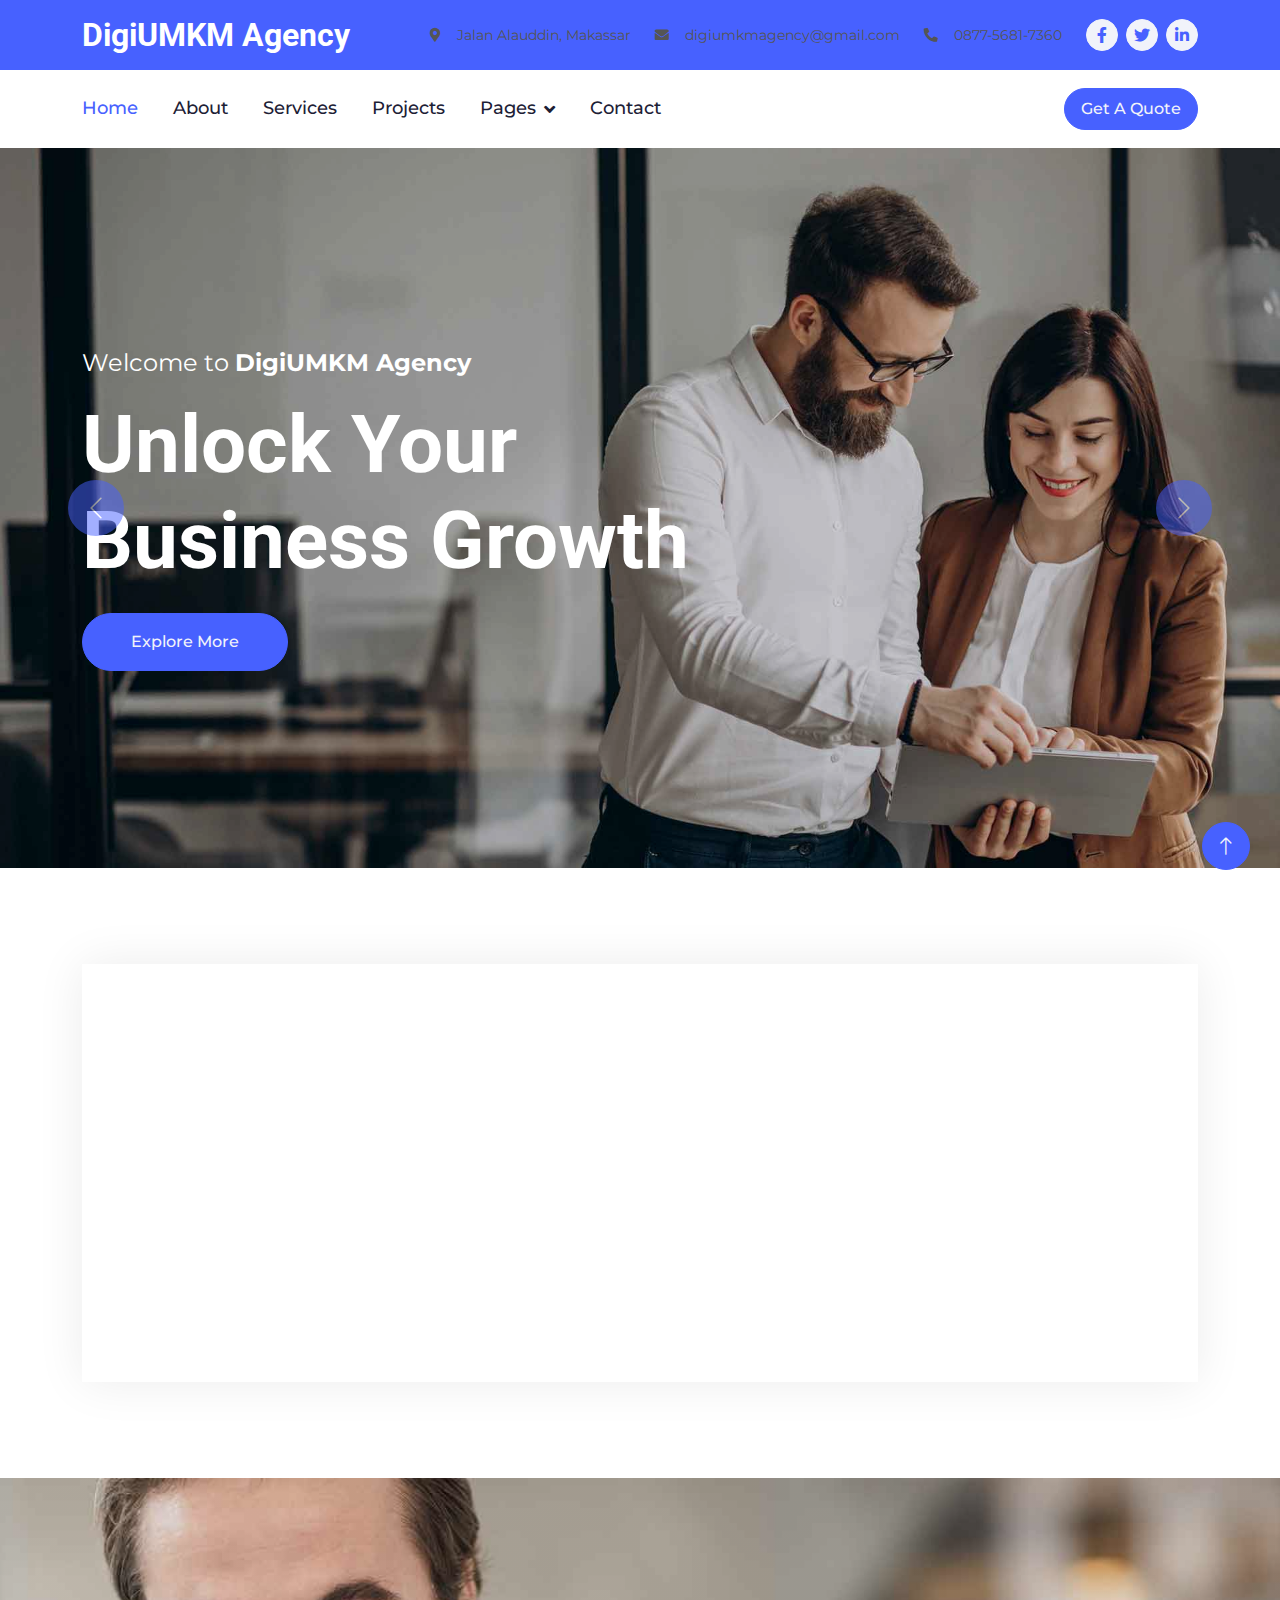
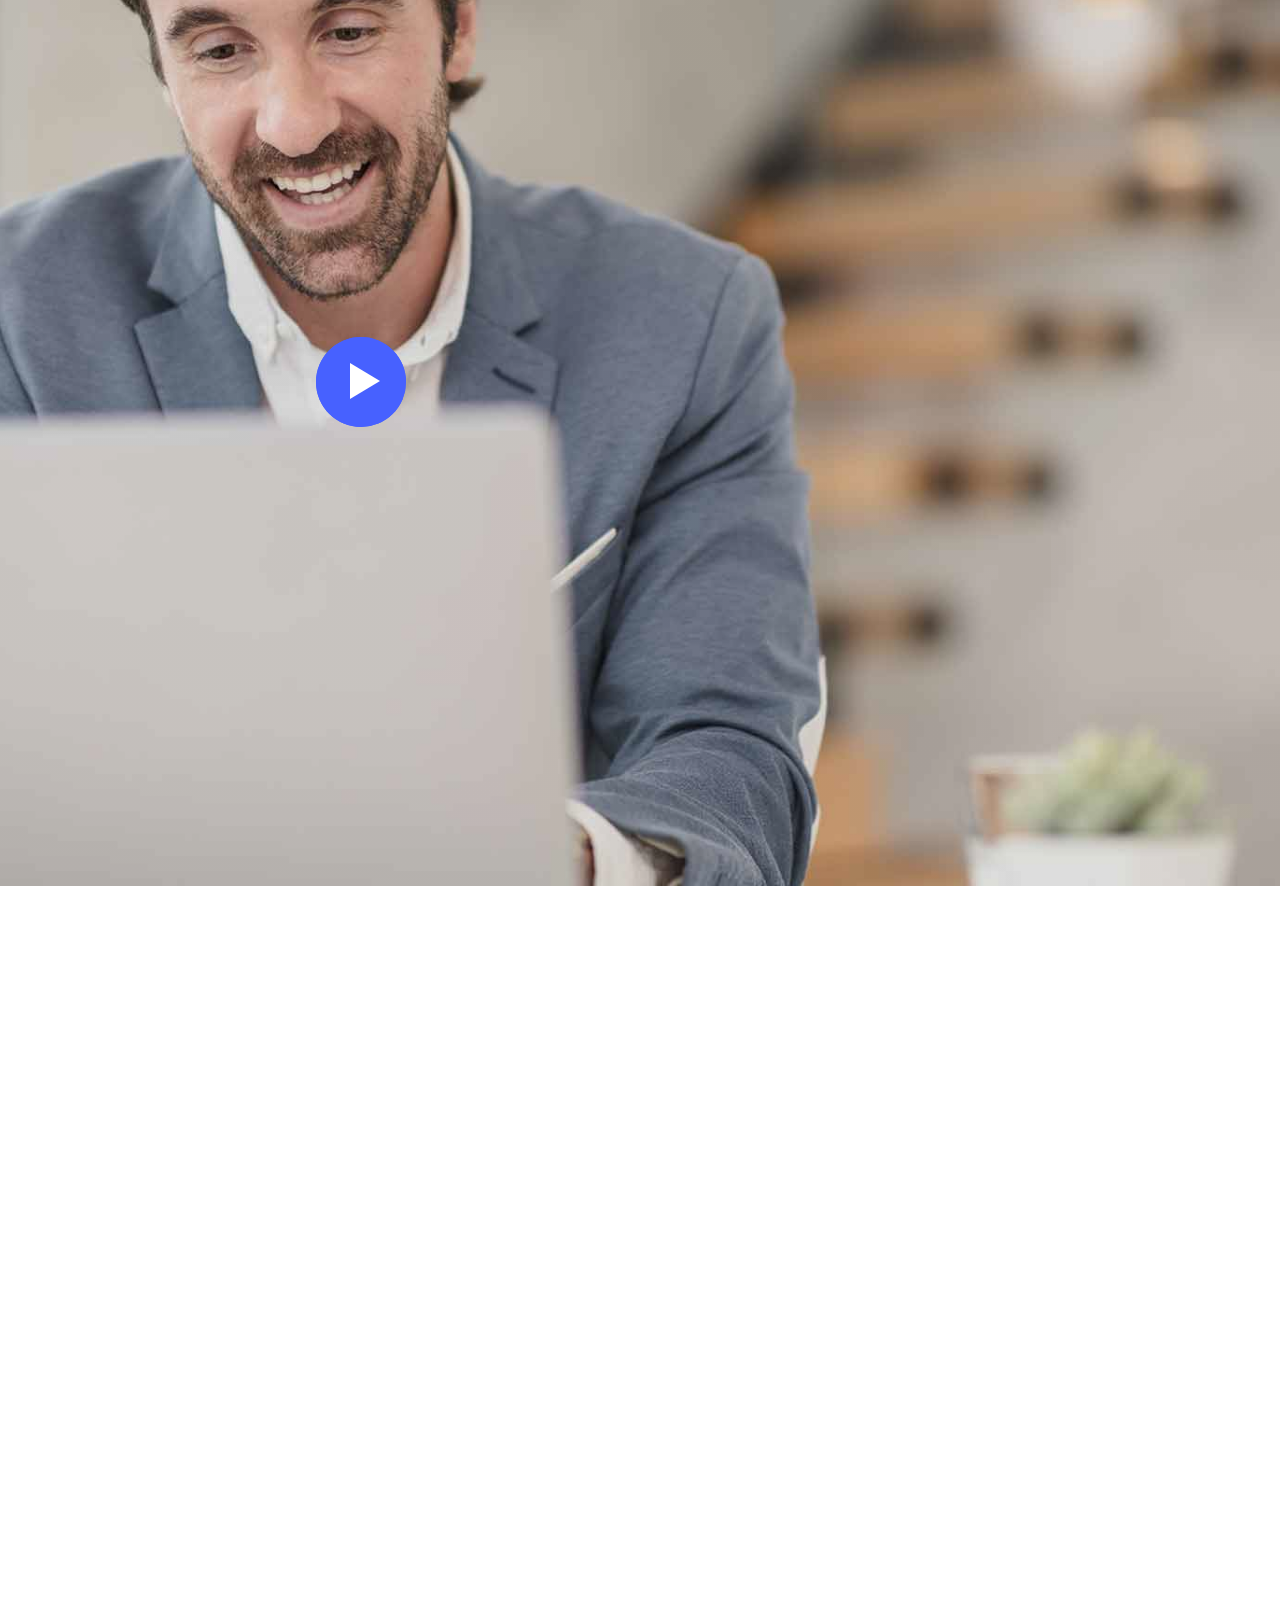
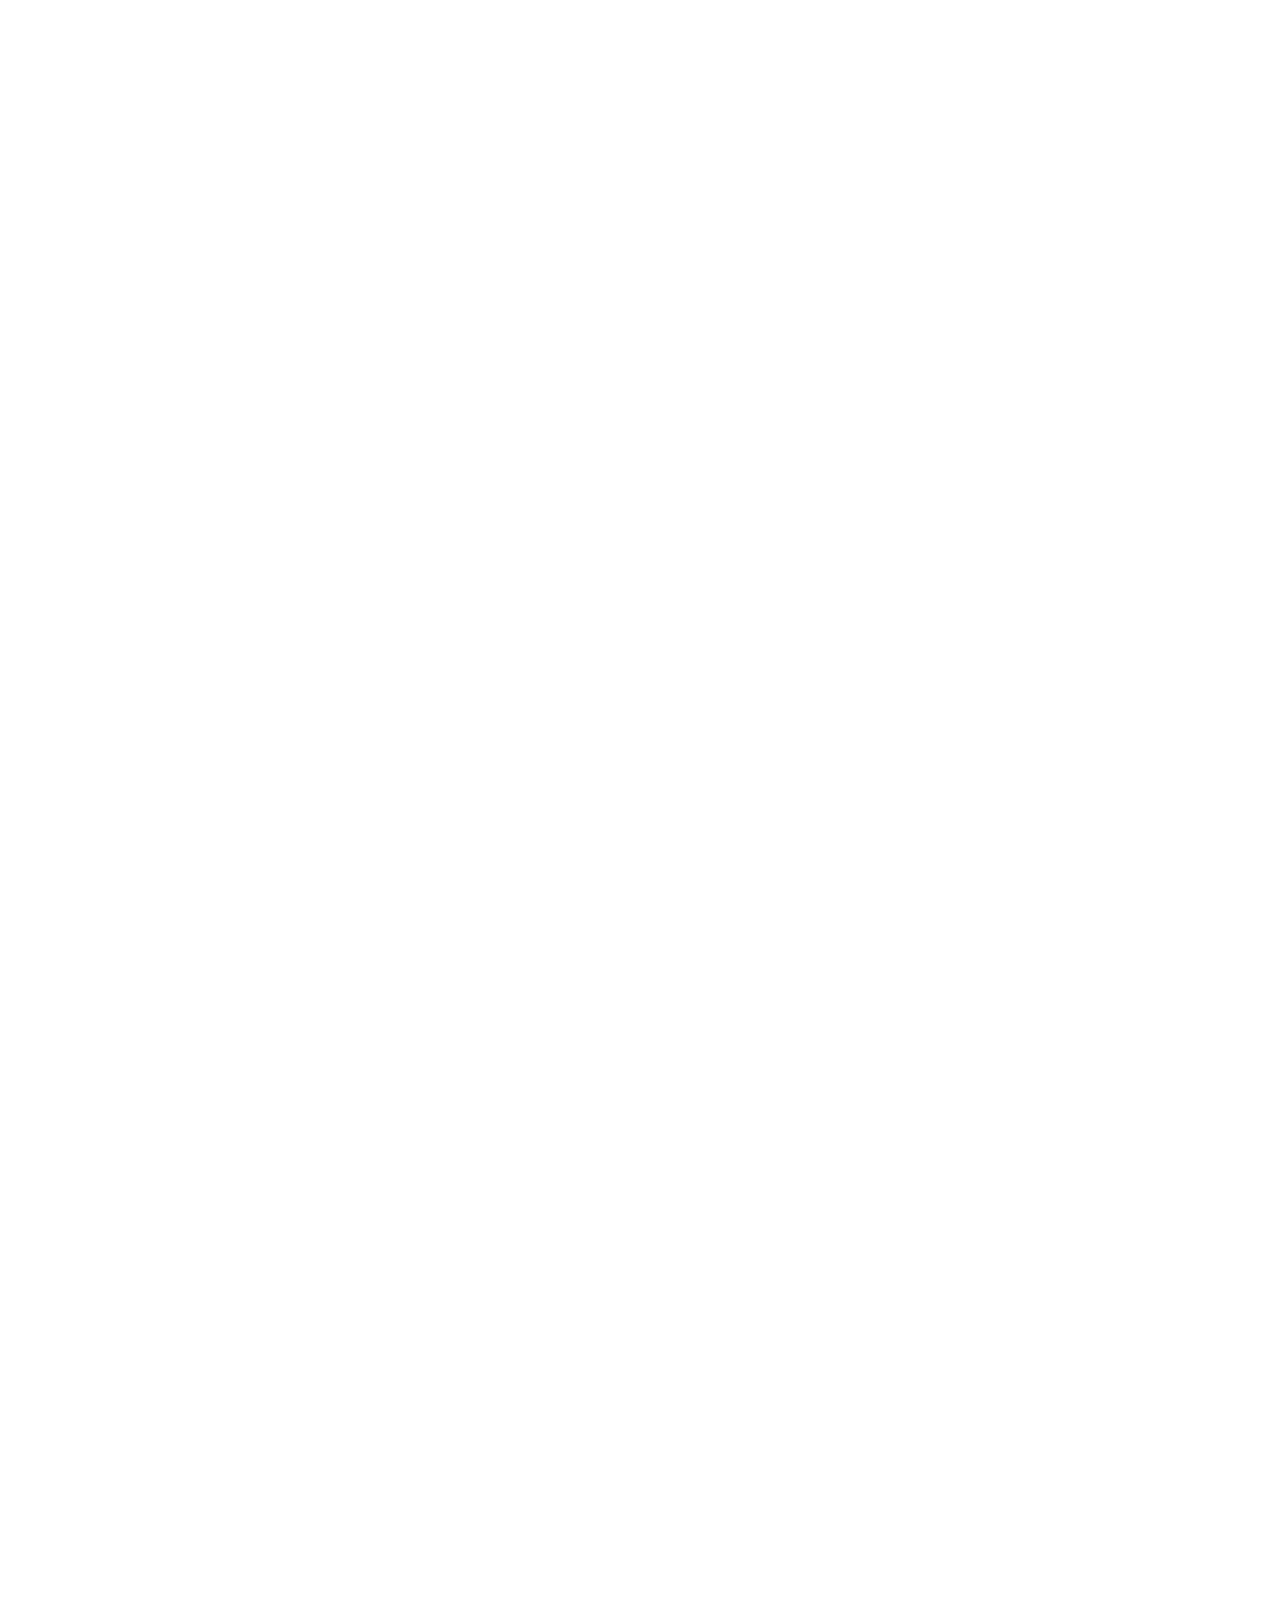
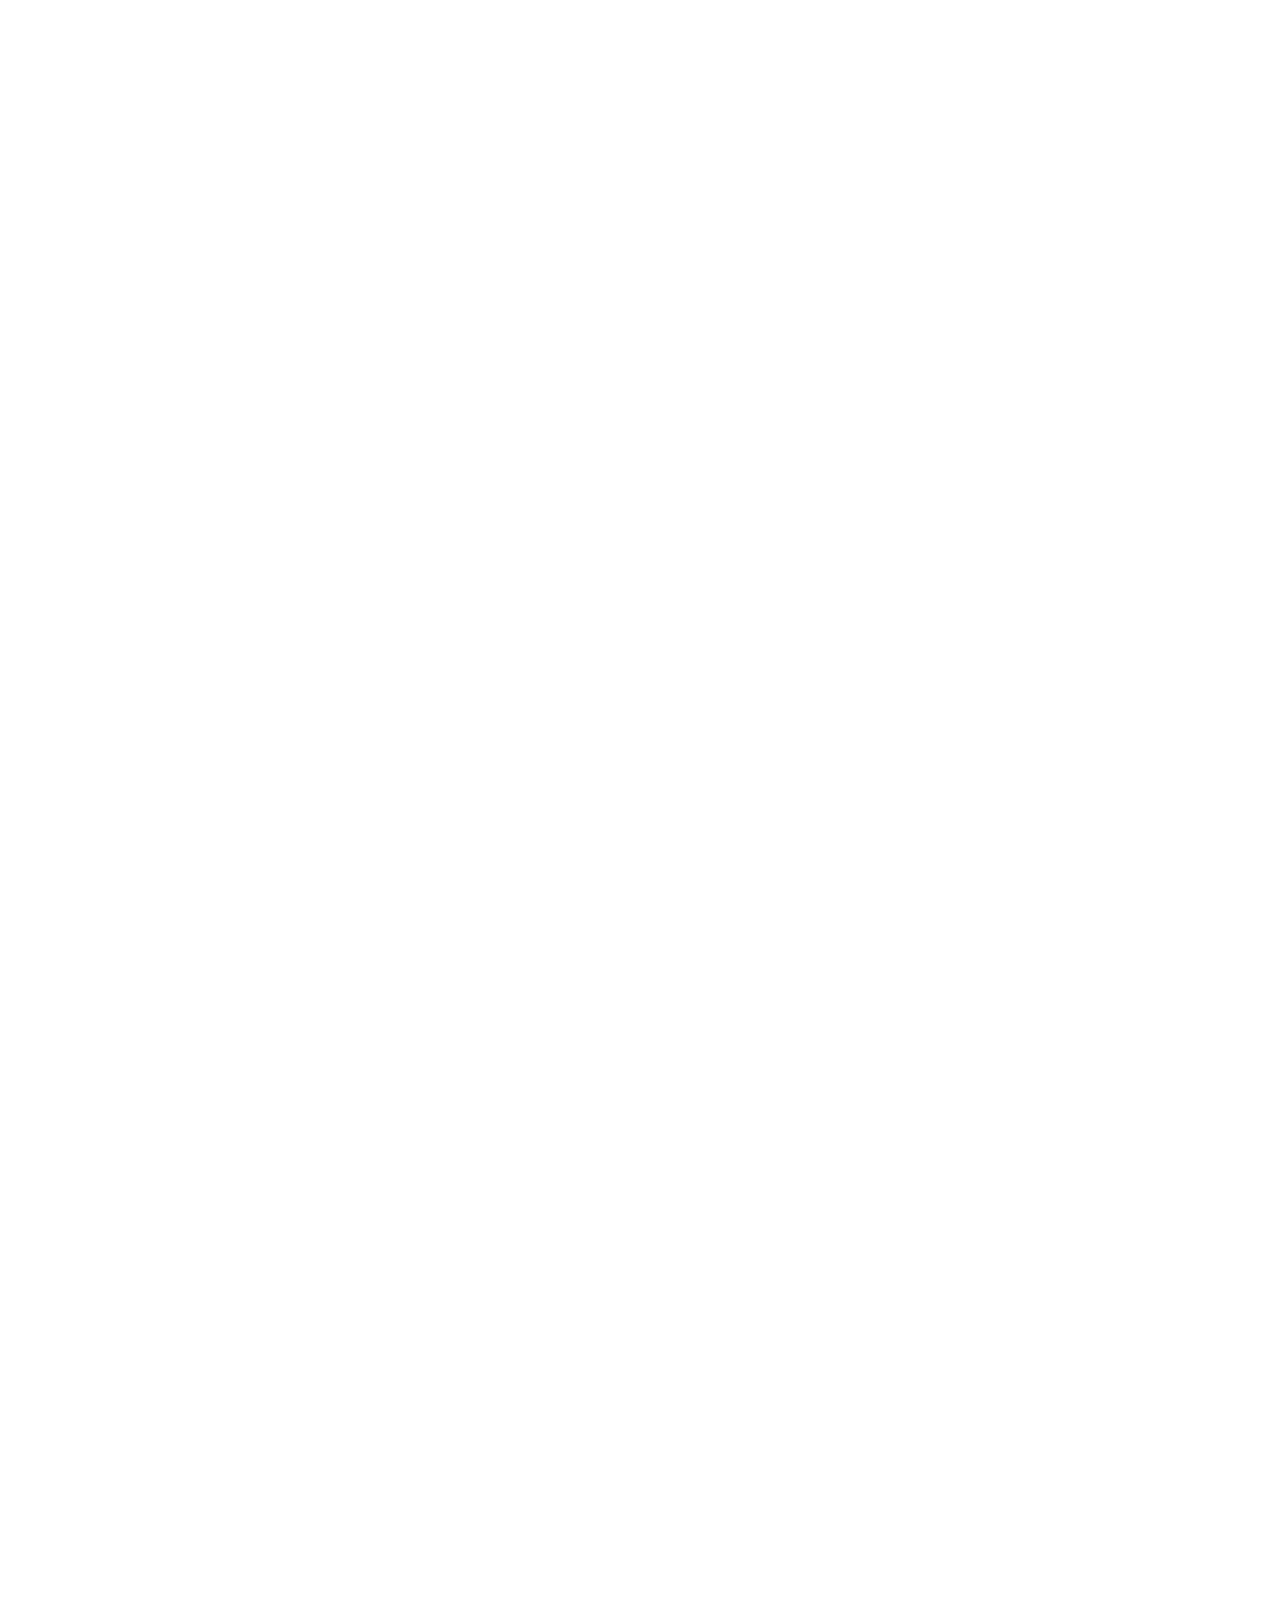
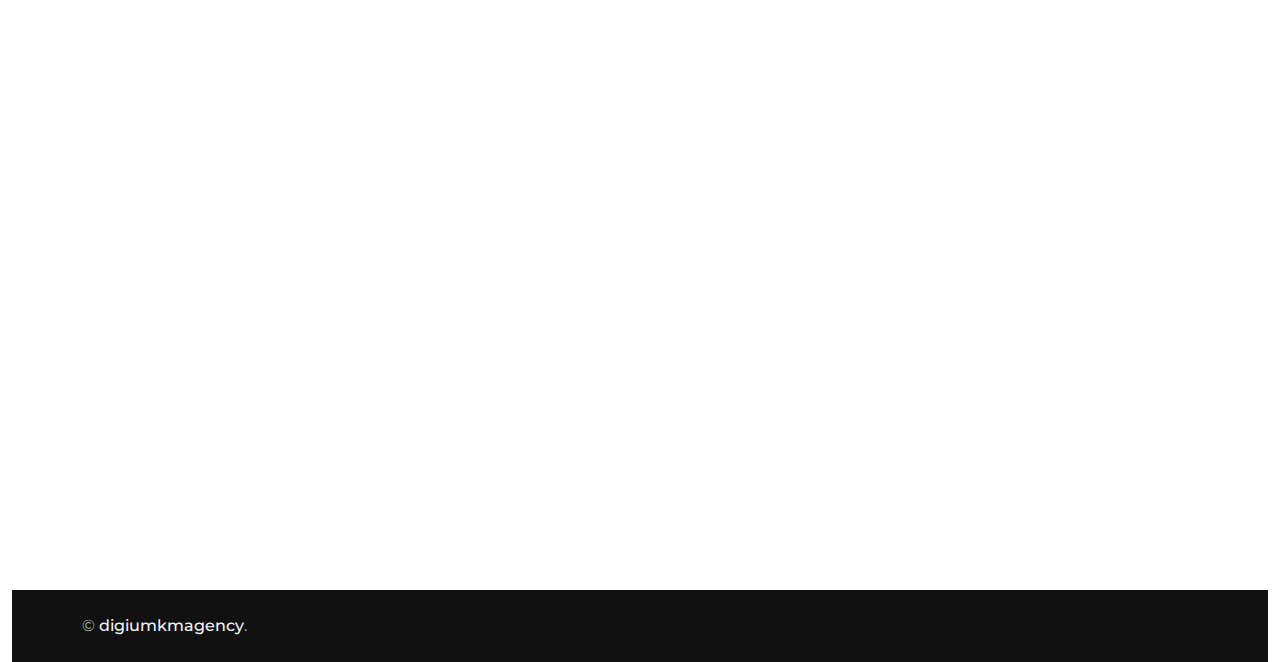
<file: index.html>
<!DOCTYPE html>
<html lang="en">

<head>
    <meta charset="utf-8">
    <title>DigiUMKM Agency</title>
    <meta content="width=device-width, initial-scale=1.0" name="viewport">
    <meta content="" name="keywords">
    <meta content="" name="description">

    <!-- Favicon -->
    <link href="img/favicon.ico" rel="icon">

    <!-- Google Web Fonts -->
    <link rel="preconnect" href="https://fonts.googleapis.com">
    <link rel="preconnect" href="https://fonts.gstatic.com" crossorigin>
    <link
        href="https://fonts.googleapis.com/css2?family=Montserrat:wght@400;500&family=Roboto:wght@500;700&display=swap"
        rel="stylesheet">

    <!-- Icon Font Stylesheet -->
    <link href="https://cdnjs.cloudflare.com/ajax/libs/font-awesome/5.10.0/css/all.min.css" rel="stylesheet">
    <link href="https://cdn.jsdelivr.net/npm/bootstrap-icons@1.4.1/font/bootstrap-icons.css" rel="stylesheet">

    <!-- Libraries Stylesheet -->
    <link href="lib/animate/animate.min.css" rel="stylesheet">
    <link href="lib/owlcarousel/assets/owl.carousel.min.css" rel="stylesheet">
    <link href="lib/lightbox/css/lightbox.min.css" rel="stylesheet">

    <!-- Customized Bootstrap Stylesheet -->
    <link href="css/bootstrap.min.css" rel="stylesheet">

    <!-- Template Stylesheet -->
    <link href="css/style.css" rel="stylesheet">
</head>

<body>
    <!-- Spinner Start -->
    <div id="spinner"
        class="show bg-white position-fixed translate-middle w-100 vh-100 top-50 start-50 d-flex align-items-center justify-content-center">
        <div class="spinner-border text-primary" role="status" style="width: 3rem; height: 3rem;"></div>
    </div>
    <!-- Spinner End -->


    <!-- Topbar Start -->
    <div class="container-fluid bg-primary text-whited-none d-lg-flex">
        <div class="container py-3">
            <div class="d-flex align-items-center">
                <a href="index.html">
                    <h2 class="text-white fw-bold m-0">DigiUMKM Agency</h2>
                </a>
                <div class="ms-auto d-flex align-items-center">
                    <small class="ms-4"><i class="fa fa-map-marker-alt me-3"></i>Jalan Alauddin, Makassar</small>
                    <small class="ms-4"><i class="fa fa-envelope me-3"></i>digiumkmagency@gmail.com</small>
                    <small class="ms-4"><i class="fa fa-phone-alt me-3"></i>0877-5681-7360</small>
                    <div class="ms-3 d-flex">
                        <a class="btn btn-sm-square btn-light text-primary rounded-circle ms-2" href=""><i
                                class="fab fa-facebook-f"></i></a>
                        <a class="btn btn-sm-square btn-light text-primary rounded-circle ms-2" href=""><i
                                class="fab fa-twitter"></i></a>
                        <a class="btn btn-sm-square btn-light text-primary rounded-circle ms-2" href=""><i
                                class="fab fa-linkedin-in"></i></a>
                    </div>
                </div>
            </div>
        </div>
    </div>
    <!-- Topbar End -->


    <!-- Navbar Start -->
    <div class="container-fluid bg-white sticky-top">
        <div class="container">
            <nav class="navbar navbar-expand-lg bg-white navbar-light p-lg-0">
                <a href="index.html" class="navbar-brand d-lg-none">
                    <h1 class="fw-bold m-0">DigiUMKM</h1>
                </a>
                <button type="button" class="navbar-toggler me-0" data-bs-toggle="collapse"
                    data-bs-target="#navbarCollapse">
                    <span class="navbar-toggler-icon"></span>
                </button>
                <div class="collapse navbar-collapse" id="navbarCollapse">
                    <div class="navbar-nav">
                        <a href="index.html" class="nav-item nav-link active">Home</a>
                        <a href="about.html" class="nav-item nav-link">About</a>
                        <a href="service.html" class="nav-item nav-link">Services</a>
                        <a href="project.html" class="nav-item nav-link">Projects</a>
                        <div class="nav-item dropdown">
                            <a href="#" class="nav-link dropdown-toggle" data-bs-toggle="dropdown">Pages</a>
                            <div class="dropdown-menu bg-light rounded-0 rounded-bottom m-0">
                                <a href="feature.html" class="dropdown-item">Features</a>
                                <a href="team.html" class="dropdown-item">Our Team</a>
                                <a href="testimonial.html" class="dropdown-item">Testimonial</a>
                                <a href="quote.html" class="dropdown-item">Quotation</a>
                                <a href="404.html" class="dropdown-item">404 Page</a>
                            </div>
                        </div>
                        <a href="contact.html" class="nav-item nav-link">Contact</a>
                    </div>
                    <div class="ms-auto d-none d-lg-block">
                        <a href="" class="btn btn-primary rounded-pill py-2 px-3">Get A Quote</a>
                    </div>
                </div>
            </nav>
        </div>
    </div>
    <!-- Navbar End -->


    <!-- Carousel Start -->
    <div class="container-fluid px-0 mb-5">
        <div id="header-carousel" class="carousel slide carousel-fade" data-bs-ride="carousel">
            <div class="carousel-inner">
                <div class="carousel-item active">
                    <img class="w-100" src="img/carousel-1.jpg" alt="Image">
                    <div class="carousel-caption">
                        <div class="container">
                            <div class="row justify-content-start">
                                <div class="col-lg-7 text-start">
                                    <p class="fs-4 text-white animated slideInRight">Welcome to
                                        <strong>DigiUMKM Agency</strong>
                                    </p>
                                    <h1 class="display-1 text-white mb-4 animated slideInRight">Unlock Your Business
                                        Growth</h1>
                                    <a href=""
                                        class="btn btn-primary rounded-pill py-3 px-5 animated slideInRight">Explore
                                        More</a>
                                </div>
                            </div>
                        </div>
                    </div>
                </div>
                <div class="carousel-item">
                    <img class="w-100" src="img/carousel-2.jpg" alt="Image">
                    <div class="carousel-caption">
                        <div class="container">
                            <div class="row justify-content-end">
                                <div class="col-lg-7 text-end">
                                    <p class="fs-4 text-white animated slideInLeft">Welcome to <strong>DigiUMKM Agency</strong>
                                    </p>
                                    <h1 class="display-1 text-white mb-5 animated slideInLeft">Ready to Grow Your
                                        Business</h1>
                                    <a href=""
                                        class="btn btn-primary rounded-pill py-3 px-5 animated slideInLeft">Explore
                                        More</a>
                                </div>
                            </div>
                        </div>
                    </div>
                </div>
            </div>
            <button class="carousel-control-prev" type="button" data-bs-target="#header-carousel" data-bs-slide="prev">
                <span class="carousel-control-prev-icon" aria-hidden="true"></span>
                <span class="visually-hidden">Previous</span>
            </button>
            <button class="carousel-control-next" type="button" data-bs-target="#header-carousel" data-bs-slide="next">
                <span class="carousel-control-next-icon" aria-hidden="true"></span>
                <span class="visually-hidden">Next</span>
            </button>
        </div>
    </div>
    <!-- Carousel End -->


    <!-- Features Start -->
    <div class="container-xxl py-5">
        <div class="container">
            <div class="row g-0 feature-row">
                <div class="col-md-6 col-lg-3 wow fadeIn" data-wow-delay="0.1s">
                    <div class="feature-item border h-100 p-5">
                        <div class="btn-square bg-light rounded-circle mb-4" style="width: 64px; height: 64px;">
                            <img class="img-fluid" src="img/icon/icon-1.png" alt="Icon">
                        </div>
                        <h5 class="mb-3">Komitmen pada Kualitas</h5>
                        <p class="mb-0">Kami hadir dengan semangat untuk sellau memberikan layanan terbaik dan hasil yang berkualitas bagi UMKM anda</p>
                    </div>
                </div>
                <div class="col-md-6 col-lg-3 wow fadeIn" data-wow-delay="0.3s">
                    <div class="feature-item border h-100 p-5">
                        <div class="btn-square bg-light rounded-circle mb-4" style="width: 64px; height: 64px;">
                            <img class="img-fluid" src="img/icon/icon-2.png" alt="Icon">
                        </div>
                        <h5 class="mb-3">Tim Profesional dan Kreatif</h5>
                        <p class="mb-0">Dikelola oleh tim muda yang penuh ide kreatif dan berpengalaman dibidang digital</p>
                    </div>
                </div>
                <div class="col-md-6 col-lg-3 wow fadeIn" data-wow-delay="0.5s">
                    <div class="feature-item border h-100 p-5">
                        <div class="btn-square bg-light rounded-circle mb-4" style="width: 64px; height: 64px;">
                            <img class="img-fluid" src="img/icon/icon-3.png" alt="Icon">
                        </div>
                        <h5 class="mb-3">Harga Bersahabat</h5>
                        <p class="mb-0">Kami memahami tantangan UMKM, itulah mengapa layanan kami ditawarkan dengan harga yang transparan dan terjangkau</p>
                    </div>
                </div>
                <div class="col-md-6 col-lg-3 wow fadeIn" data-wow-delay="0.7s">
                    <div class="feature-item border h-100 p-5">
                        <div class="btn-square bg-light rounded-circle mb-4" style="width: 64px; height: 64px;">
                            <img class="img-fluid" src="img/icon/icon-4.png" alt="Icon">
                        </div>
                        <h5 class="mb-3">Dukungan Siap Sedia</h5>
                        <p class="mb-0">Kami selalu anda untuk anda. Layanan pelanggan siap membantu kapan saja, agar bisnis anda bisa berjalan tanpa hambatan</p>
                    </div>
                </div>
            </div>
        </div>
    </div>
    <!-- Features End -->


    <!-- About Start -->
    <div class="container-xxl about my-5">
        <div class="container">
            <div class="row g-0">
                <div class="col-lg-6">
                    <div class="h-100 d-flex align-items-center justify-content-center" style="min-height: 300px;">
                        <button type="button" class="btn-play" data-bs-toggle="modal"
                            data-src="https://www.youtube.com/embed/DWRcNpR6Kdc" data-bs-target="#videoModal">
                            <span></span>
                        </button>
                    </div>
                </div>
                <div class="col-lg-6 pt-lg-5 wow fadeIn" data-wow-delay="0.5s">
                    <div class="bg-white rounded-top p-5 mt-lg-5">
                        <p class="fs-5 fw-medium text-primary">About Us</p>
                        <h1 class="display-6 mb-4">The Best Marketing Agency to Improve Your Business</h1>
                        <p class="mb-4">DigiUMKM Agency hadir untuk membantu UMKM naik level melalui strategi pemasaran digital yang kreatif, efektif, dan terjangkau. Dengan dukungan teknologi dan tim muda yang inovatif, kami siap mendampingi bisnis anda agar lebih dikenal, dipercaya, dan berkembang pesat. </p>
                        <div class="row g-5 pt-2 mb-5">
                            <div class="col-sm-6">
                                <img class="img-fluid mb-4" src="img/icon/icon-5.png" alt="">
                                <h5 class="mb-3">Managed Services</h5>
                                <span>Kami menyediakan layanan pemasaran digital yang terkelola sepenuhnya, mulai dari branding, media sosial, hingga strategi promosi yang sesuai kebutuhan bisnis anda/span>
                            </div>
                            <div class="col-sm-6">
                                <img class="img-fluid mb-4" src="img/icon/icon-2.png" alt="">
                                <h5 class="mb-3">Dedicated Experts</h5>
                                <span>Tim kami terdiri dari tenaga muda profesional yang berdedikasi, siap memberikan solusi terbaik untuk mempercepat pertumbuhan usaha anda</span>
                            </div>
                        </div>
                        <a class="btn btn-primary rounded-pill py-3 px-5" href="">Explore More</a>
                    </div>
                </div>
            </div>
        </div>
    </div>
    <!-- About End -->


    <!-- Video Modal Start -->
    <div class="modal modal-video fade" id="videoModal" tabindex="-1" aria-labelledby="exampleModalLabel"
        aria-hidden="true">
        <div class="modal-dialog">
            <div class="modal-content rounded-0">
                <div class="modal-header">
                    <h3 class="modal-title" id="exampleModalLabel">Youtube Video</h3>
                    <button type="button" class="btn-close" data-bs-dismiss="modal" aria-label="Close"></button>
                </div>
                <div class="modal-body">
                    <!-- 16:9 aspect ratio -->
                    <div class="ratio ratio-16x9">
                        <iframe class="embed-responsive-item" src="" id="video" allowfullscreen
                            allowscriptaccess="always" allow="autoplay"></iframe>
                    </div>
                </div>
            </div>
        </div>
    </div>
    <!-- Video Modal End -->


    <!-- Service Start -->
    <div class="container-xxl py-5">
        <div class="container">
            <div class="text-center mx-auto wow fadeInUp" data-wow-delay="0.1s" style="max-width: 500px;">
                <p class="fs-5 fw-medium text-primary">Our Services</p>
                <h1 class="display-5 mb-5">Layanan Pemasaran Digital yang Kami Tawarkan</h1>
            </div>
            <div class="row g-4">
                <div class="col-lg-4 col-md-6 wow fadeInUp" data-wow-delay="0.1s">
                    <div class="service-item position-relative h-100">
                        <div class="service-text rounded p-5">
                            <div class="btn-square bg-light rounded-circle mx-auto mb-4"
                                style="width: 64px; height: 64px;">
                                <img class="img-fluid" src="img/icon/icon-5.png" alt="Icon">
                            </div>
                            <h5 class="mb-3">Digital Marketing</h4>
                                <p class="mb-0">Kami mengelola strategi pemasaran digital secara menyeluruh, mulai dari media sosial, iklan online, hingga branding, agar bisnis anda mampu menjangkau pasar yang lebih luas.</p>
                        </div>
                        <div class="service-btn rounded-0 rounded-bottom">
                            <a class="text-primary fw-medium" href="">Read More<i
                                    class="bi bi-chevron-double-right ms-2"></i></a>
                        </div>
                    </div>
                </div>
                <div class="col-lg-4 col-md-6 wow fadeInUp" data-wow-delay="0.3s">
                    <div class="service-item position-relative h-100">
                        <div class="service-text rounded p-5">
                            <div class="btn-square bg-light rounded-circle mx-auto mb-4"
                                style="width: 64px; height: 64px;">
                                <img class="img-fluid" src="img/icon/icon-6.png" alt="Icon">
                            </div>
                            <h5 class="mb-3">Internet Marketing</h4>
                                <p class="mb-0">Kami membantu bisnis anda tampil dihalaman teratas mesin pencari melalui SEO,Google ads, dan strategi promosi digital lainnya untuk meningkatkan visibilitas dan penjualan.</p>
                        </div>
                        <div class="service-btn rounded-0 rounded-bottom">
                            <a class="text-primary fw-medium" href="">Read More<i
                                    class="bi bi-chevron-double-right ms-2"></i></a>
                        </div>
                    </div>
                </div>
                <div class="col-lg-4 col-md-6 wow fadeInUp" data-wow-delay="0.5s">
                    <div class="service-item position-relative h-100">
                        <div class="service-text rounded p-5">
                            <div class="btn-square bg-light rounded-circle mx-auto mb-4"
                                style="width: 64px; height: 64px;">
                                <img class="img-fluid" src="img/icon/icon-7.png" alt="Icon">
                            </div>
                            <h5 class="mb-3">Content Marketing</h4>
                                <p class="mb-0">Kami menciptakan konten kreatif dan relevan seperti foto, video, artikel, serta desain visual yang menarik, sehingga pelanggan semakin percaya dan tertarik dengan brand anda.</p>
                        </div>
                        <div class="service-btn rounded-0 rounded-bottom">
                            <a class="text-primary fw-medium" href="">Read More<i
                                    class="bi bi-chevron-double-right ms-2"></i></a>
                        </div>
                    </div>
                </div>
                <div class="col-lg-4 col-md-6 wow fadeInUp" data-wow-delay="0.1s">
                    <div class="service-item position-relative h-100">
                        <div class="service-text rounded p-5">
                            <div class="btn-square bg-light rounded-circle mx-auto mb-4"
                                style="width: 64px; height: 64px;">
                                <img class="img-fluid" src="img/icon/icon-8.png" alt="Icon">
                            </div>
                            <h5 class="mb-3">Social Marketing</h4>
                                <p class="mb-0">Kami membantu bisnis anda tumbuh dimedia sosial dengan strategi kreatif, iklan tertarget, dan konten yang mampu meningkatkan interaksi serta membangun brand awarness.</p>
                        </div>
                        <div class="service-btn rounded-0 rounded-bottom">
                            <a class="text-primary fw-medium" href="">Read More<i
                                    class="bi bi-chevron-double-right ms-2"></i></a>
                        </div>
                    </div>
                </div>
                <div class="col-lg-4 col-md-6 wow fadeInUp" data-wow-delay="0.3s">
                    <div class="service-item position-relative h-100">
                        <div class="service-text rounded p-5">
                            <div class="btn-square bg-light rounded-circle mx-auto mb-4"
                                style="width: 64px; height: 64px;">
                                <img class="img-fluid" src="img/icon/icon-9.png" alt="Icon">
                            </div>
                            <h5 class="mb-3">B2B Marketing</h4>
                                <p class="mb-0">Kami menjembatani bisnis anda dengan perusahaan lain melalui strategi B2B yang tepat, agar terjalin kerja sama yang saling menguntungkan dan memperluas jaringan pasar.</p>
                        </div>
                        <div class="service-btn rounded-0 rounded-bottom">
                            <a class="text-primary fw-medium" href="">Read More<i
                                    class="bi bi-chevron-double-right ms-2"></i></a>
                        </div>
                    </div>
                </div>
                <div class="col-lg-4 col-md-6 wow fadeInUp" data-wow-delay="0.5s">
                    <div class="service-item position-relative h-100">
                        <div class="service-text rounded p-5">
                            <div class="btn-square bg-light rounded-circle mx-auto mb-4"
                                style="width: 64px; height: 64px;">
                                <img class="img-fluid" src="img/icon/icon-10.png" alt="Icon">
                            </div>
                            <h5 class="mb-3">E-mail Marketing</h4>
                                <p class="mb-0">Kami menyusun kampanye e-mail marketing yang personal dan efektif, sehingga pesan bisnis anda sampai ke target audiens dengan peluang konversi lebih tinggi.</p>
                        </div>
                        <div class="service-btn rounded-0 rounded-bottom">
                            <a class="text-primary fw-medium" href="">Read More<i
                                    class="bi bi-chevron-double-right ms-2"></i></a>
                        </div>
                    </div>
                </div>
            </div>
        </div>
    </div>
    <!-- Service End -->


    <!-- Project Start -->
    <div class="container-xxl pt-5">
        <div class="container">
            <div class="text-center text-md-start pb-5 pb-md-0 wow fadeInUp" data-wow-delay="0.1s"
                style="max-width: 500px;">
                <p class="fs-5 fw-medium text-primary">Our Projects</p>
                <h1 class="display-5 mb-5">We've Done Lot's of Awesome Projects</h1>
            </div>
            <div class="owl-carousel project-carousel wow fadeInUp" data-wow-delay="0.1s">
                <div class="project-item mb-5">
                    <div class="position-relative">
                        <img class="img-fluid" src="img/project-1.jpg" alt="">
                        <div class="project-overlay">
                            <a class="btn btn-lg-square btn-light rounded-circle m-1" href="img/project-1.jpg"
                                data-lightbox="project"><i class="fa fa-eye"></i></a>
                            <a class="btn btn-lg-square btn-light rounded-circle m-1" href=""><i
                                    class="fa fa-link"></i></a>
                        </div>
                    </div>
                    <div class="p-4">
                        <a class="d-block h5" href="">Data Analytics & Insights</a>
                        <span>Dengan alat analitik canggih, kami mengolah data untuk memberikan insight mendalam yang membantu klien mengambil langkah strategis demi pertumbuhan jangka panjang.</span>
                    </div>
                </div>
                <div class="project-item mb-5">
                    <div class="position-relative">
                        <img class="img-fluid" src="img/project-2.jpg" alt="">
                        <div class="project-overlay">
                            <a class="btn btn-lg-square btn-light rounded-circle m-1" href="img/project-2.jpg"
                                data-lightbox="project"><i class="fa fa-eye"></i></a>
                            <a class="btn btn-lg-square btn-light rounded-circle m-1" href=""><i
                                    class="fa fa-link"></i></a>
                        </div>
                    </div>
                    <div class="p-4">
                        <a class="d-block h5" href="">Marketing Content Strategy</a>
                        <span>Kami merancang strategi konten yang terukur dan berbasis data untuk membantu bisnis Anda menjangkau audiens target dengan pesan yang relevan, konsisten, dan menginspirasi.</span>
                    </div>
                </div>
                <div class="project-item mb-5">
                    <div class="position-relative">
                        <img class="img-fluid" src="img/project-3.jpg" alt="">
                        <div class="project-overlay">
                            <a class="btn btn-lg-square btn-light rounded-circle m-1" href="img/project-3.jpg"
                                data-lightbox="project"><i class="fa fa-eye"></i></a>
                            <a class="btn btn-lg-square btn-light rounded-circle m-1" href=""><i
                                    class="fa fa-link"></i></a>
                        </div>
                    </div>
                    <div class="p-4">
                        <a class="d-block h5" href="">Business Target Market</a>
                        <span>Kami membantu klien mengidentifikasi segmen pasar yang paling potensial, sehingga strategi pemasaran menjadi lebih tepat sasaran dan efektif.</span>
                    </div>
                </div>
                <div class="project-item mb-5">
                    <div class="position-relative">
                        <img class="img-fluid" src="img/project-4.jpg" alt="">
                        <div class="project-overlay">
                            <a class="btn btn-lg-square btn-light rounded-circle m-1" href="img/project-4.jpg"
                                data-lightbox="project"><i class="fa fa-eye"></i></a>
                            <a class="btn btn-lg-square btn-light rounded-circle m-1" href=""><i
                                    class="fa fa-link"></i></a>
                        </div>
                    </div>
                    <div class="p-4">
                        <a class="d-block h5" href="">Social Marketing Strategy</a>
                        <span>Dari konten kreatif hingga kampanye interaktif, kami merancang strategi media sosial yang meningkatkan engagement dan konversi secara signifikan.</span>
                </div>
            </div>
        </div>
    </div>
    <!-- Project End -->


    <!-- Quote Start -->
    <div class="container-xxl py-5">
        <div class="container">
            <div class="row g-5">
                <div class="col-lg-6 wow fadeInUp" data-wow-delay="0.1s">
                    <p class="fs-5 fw-medium text-primary">Get A Quote</p>
                    <h1 class="display-5 mb-4">Need Our Expert Help? We're Here!</h1>
                    <p>Kami memahami bahwa setiap bisnis memiliki tantangan unik. Dengan pengalaman dan solusi yang tepat, tim kami siap membantu Anda mencapai hasil maksimal, cepat, efisien, dan sesuai kebutuhan.</p>
                    <p class="mb-4">Dapatkan penawaran gratis dan konsultasi langsung dari pakar kami hari ini. Langkah pertama menuju transformasi bisnis Anda dimulai sekarang.</p>
                    <a class="d-inline-flex align-items-center rounded overflow-hidden border border-primary" href="">
                        <span class="btn-lg-square bg-primary" style="width: 55px; height: 55px;">
                            <i class="fa fa-phone-alt text-white"></i>
                        </span>
                        <span class="fs-5 fw-medium mx-4">0877-5681-7360</span>
                    </a>
                </div>
                <div class="col-lg-6 wow fadeInUp" data-wow-delay="0.5s">
                    <h2 class="mb-4">Formulir Permintaan Penawaran Gratis</h2>
                    <div class="row g-3">
                        <div class="col-sm-6">
                            <div class="form-floating">
                                <input type="text" class="form-control" id="name" placeholder="Your Name">
                                <label for="name">Your Name</label>
                            </div>
                        </div>
                        <div class="col-sm-6">
                            <div class="form-floating">
                                <input type="email" class="form-control" id="mail" placeholder="Your Email">
                                <label for="mail">Your Email</label>
                            </div>
                        </div>
                        <div class="col-sm-6">
                            <div class="form-floating">
                                <input type="text" class="form-control" id="mobile" placeholder="Your Mobile">
                                <label for="mobile">Your Mobile</label>
                            </div>
                        </div>
                        <div class="col-sm-6">
                            <div class="form-floating">
                                <select class="form-select" id="service">
                                    <option selected>Digital Marketing</option>
                                    <option value="">Social Marketing</option>
                                    <option value="">Content Marketing</option>
                                    <option value="">E-mail Marketing</option>
                                </select>
                                <label for="service">Choose A Service</label>
                            </div>
                        </div>
                        <div class="col-12">
                            <div class="form-floating">
                                <textarea class="form-control" placeholder="Leave a message here" id="message"
                                    style="height: 130px"></textarea>
                                <label for="message">Message</label>
                            </div>
                        </div>
                        <div class="col-12 text-center">
                            <button class="btn btn-primary w-100 py-3" type="submit">Submit Now</button>
                        </div>
                    </div>
                </div>
            </div>
        </div>
    </div>
    <!-- Quote Start -->


    <!-- Team Start -->
    <div class="container-xxl py-5">
        <div class="container">
            <div class="text-center mx-auto wow fadeInUp" data-wow-delay="0.1s" style="max-width: 500px;">
                <p class="fs-5 fw-medium text-primary">Our Team</p>
                <h1 class="display-5 mb-5">Our Expert People Ready to Help You</h1>
            </div>
            <div class="row g-4">
                <div class="col-lg-3 col-md-6 wow fadeInUp" data-wow-delay="0.1s">
                    <div class="team-item rounded overflow-hidden pb-4">
                        <img class="img-fluid mb-4" src="img/umi2.jpg" alt="">
                        <h5>Umi Kalsum</h5>
                        <span class="text-primary">Founder & CEO</span>
                        <ul class="team-social">
                            <li><a class="btn btn-square" href=""><i class="fab fa-facebook-f"></i></a></li>
                            <li><a class="btn btn-square" href=""><i class="fab fa-twitter"></i></a></li>
                            <li><a class="btn btn-square" href=""><i class="fab fa-instagram"></i></a></li>
                            <li><a class="btn btn-square" href=""><i class="fab fa-linkedin-in"></i></a></li>
                        </ul>
                    </div>
                </div>
                <div class="col-lg-3 col-md-6 wow fadeInUp" data-wow-delay="0.3s">
                    <div class="team-item rounded overflow-hidden pb-4">
                        <img class="img-fluid mb-4" src="img/wihda2.jpg" alt="">
                        <h5>Wihdatunnajiah</h5>
                        <span class="text-primary">Digital Marketing Specialist</span>
                        <ul class="team-social">
                            <li><a class="btn btn-square" href=""><i class="fab fa-facebook-f"></i></a></li>
                            <li><a class="btn btn-square" href=""><i class="fab fa-twitter"></i></a></li>
                            <li><a class="btn btn-square" href=""><i class="fab fa-instagram"></i></a></li>
                            <li><a class="btn btn-square" href=""><i class="fab fa-linkedin-in"></i></a></li>
                        </ul>
                    </div>
                </div>
                <div class="col-lg-3 col-md-6 wow fadeInUp" data-wow-delay="0.5s">
                    <div class="team-item rounded overflow-hidden pb-4">
                        <img class="img-fluid mb-4" src="img/gina2.jpg" alt="">
                        <h5>Gina Citra Ampulembang</h5>
                        <span class="text-primary">Content Creator</span>
                        <ul class="team-social">
                            <li><a class="btn btn-square" href=""><i class="fab fa-facebook-f"></i></a></li>
                            <li><a class="btn btn-square" href=""><i class="fab fa-twitter"></i></a></li>
                            <li><a class="btn btn-square" href=""><i class="fab fa-instagram"></i></a></li>
                            <li><a class="btn btn-square" href=""><i class="fab fa-linkedin-in"></i></a></li>
                        </ul>
                    </div>
                </div>
            </div>
        </div>
    </div>
    <!-- Team End -->


    <!-- Testimonial Start -->
    <div class="container-xxl pt-5">
        <div class="container">
            <div class="text-center text-md-start pb-5 pb-md-0 wow fadeInUp" data-wow-delay="0.1s"
                style="max-width: 500px;">
                <p class="fs-5 fw-medium text-primary">Testimonial</p>
                <h1 class="display-5 mb-5">What Clients Say About Our Services!</h1>
            </div>
            <div class="owl-carousel testimonial-carousel wow fadeInUp" data-wow-delay="0.1s">
                <div class="testimonial-item rounded p-4 p-lg-5 mb-5">
                    <img class="mb-4" src="img/testimonial-1.jpg" alt="">
                    <p class="mb-4">Kami awalnya ragu, tapi hasilnya melebihi ekspektasi. Layanan yang cepat, profesional, dan sangat responsif. Ini benar-benar berbeda dari layanan lain yang pernah kami coba.</p>
                    <h5>Sarah Lim</h5>
                    <span class="text-primary">CEO PT Inovasi Digital</span>
                </div>
                <div class="testimonial-item rounded p-4 p-lg-5 mb-5">
                    <img class="mb-4" src="img/testimonial-2.jpg" alt="">
                    <p class="mb-4">Sejak bekerja sama dengan tim ini, efisiensi kerja kami meningkat 40%. Mereka tidak hanya ahli, tapi juga memahami kebutuhan bisnis kami secara mendalam</p>
                    <h5>Arif Pratama</h5>
                    <span class="text-primary">Head of Operations</span>
                </div>
                <div class="testimonial-item rounded p-4 p-lg-5 mb-5">
                    <img class="mb-4" src="img/testimonial-3.jpg" alt="">
                    <p class="mb-4">Saya terkesan dengan pendekatan mereka yang personal dan solutif. Mereka tidak hanya menyelesaikan masalah, tapi membantu saya membangun strategi jangka panjang.</p>
                    <h5>Budi Santoso</h5>
                    <span class="text-primary">Marketing Director</span>
                </div>
                <div class="testimonial-item rounded p-4 p-lg-5 mb-5">
                    <img class="mb-4" src="img/testimonial-4.jpg" alt="">
                    <p class="mb-4">Dari ide hingga implementasi, tim ini selalu berada di depan. Mereka tidak hanya memberikan solusi, tapi juga menjadi mitra strategis bagi pertumbuhan bisnis kami.</p>
                    <h5>Dinda Wijaya</h5>
                    <span class="text-primary">Founder & CEO, StartupBali</span>
                </div>
            </div>
        </div>
    </div>
    <!-- Testimonial End -->


    <!-- Footer Start -->
    <div class="container-fluid bg-dark footer mt-5 py-5 wow fadeIn" data-wow-delay="0.1s">
        <div class="container py-5">
            <div class="row g-5">
                <div class="col-lg-3 col-md-6">
                    <h4 class="text-white mb-4">Our Office</h4>
                    <p class="mb-2"><i class="fa fa-map-marker-alt me-3"></i>Jalan Alauddin, Makassar</p>
                    <p class="mb-2"><i class="fa fa-phone-alt me-3"></i>0877-5681-7360</p>
                    <p class="mb-2"><i class="fa fa-envelope me-3"></i>digiumkmagency@gmail.com</p>
                    <div class="d-flex pt-3">
                        <a class="btn btn-square btn-light rounded-circle me-2" href=""><i
                                class="fab fa-twitter"></i></a>
                        <a class="btn btn-square btn-light rounded-circle me-2" href=""><i
                                class="fab fa-facebook-f"></i></a>
                        <a class="btn btn-square btn-light rounded-circle me-2" href=""><i
                                class="fab fa-youtube"></i></a>
                        <a class="btn btn-square btn-light rounded-circle me-2" href=""><i
                                class="fab fa-linkedin-in"></i></a>
                    </div>
                </div>
                <div class="col-lg-3 col-md-6">
                    <h4 class="text-white mb-4">Quick Links</h4>
                    <a class="btn btn-link" href="">About Us</a>
                    <a class="btn btn-link" href="">Contact Us</a>
                    <a class="btn btn-link" href="">Our Services</a>
                    <a class="btn btn-link" href="">Terms & Condition</a>
                    <a class="btn btn-link" href="">Support</a>
                </div>
                <div class="col-lg-3 col-md-6">
                    <h4 class="text-white mb-4">Business Hours</h4>
                    <p class="mb-1">Monday - Friday</p>
                    <h6 class="text-light">09:00 am - 07:00 pm</h6>
                    <p class="mb-1">Saturday</p>
                    <h6 class="text-light">09:00 am - 12:00 pm</h6>
                    <p class="mb-1">Sunday</p>
                    <h6 class="text-light">Closed</h6>
                </div>
                <div class="col-lg-3 col-md-6">
                    <h4 class="text-white mb-4">Newsletter</h4>
                    <p>Dolor amet sit justo amet elitr clita ipsum elitr est.</p>
                    <div class="position-relative w-100">
                        <input class="form-control bg-transparent w-100 py-3 ps-4 pe-5" type="text"
                            placeholder="Your email">
                        <button type="button"
                            class="btn btn-light py-2 position-absolute top-0 end-0 mt-2 me-2">SignUp</button>
                    </div>
                </div>
            </div>
        </div>
    </div>
    <!-- Footer End -->


    <!-- Copyright Start -->
    <div class="container-fluid copyright py-4">
        <div class="container">
            <div class="row">
                <div class="col-md-6 text-center text-md-start mb-3 mb-md-0">
                    &copy; <a class="fw-medium text-light" href="#">digiumkmagency</a>.
                </div>
                <div class="col-md-6 text-center text-md-end">
                    <!--/*** This template is free as long as you keep the footer author’s credit link/attribution link/backlink. If you'd like to use the template without the footer author’s credit link/attribution link/backlink, you can purchase the Credit Removal License from "https://htmlcodex.com/credit-removal". Thank you for your support. ***/-->
                    </div>
            </div>
        </div>
    </div>
    <!-- Copyright End -->


    <!-- Back to Top -->
    <a href="#" class="btn btn-lg btn-primary btn-lg-square rounded-circle back-to-top"><i
            class="bi bi-arrow-up"></i></a>


    <!-- JavaScript Libraries -->
    <script src="https://ajax.googleapis.com/ajax/libs/jquery/3.6.1/jquery.min.js"></script>
    <script src="https://cdn.jsdelivr.net/npm/bootstrap@5.0.0/dist/js/bootstrap.bundle.min.js"></script>
    <script src="lib/wow/wow.min.js"></script>
    <script src="lib/easing/easing.min.js"></script>
    <script src="lib/waypoints/waypoints.min.js"></script>
    <script src="lib/owlcarousel/owl.carousel.min.js"></script>
    <script src="lib/lightbox/js/lightbox.min.js"></script>

    <!-- Template Javascript -->
    <script src="js/main.js"></script>
</body>

</html>
</file>
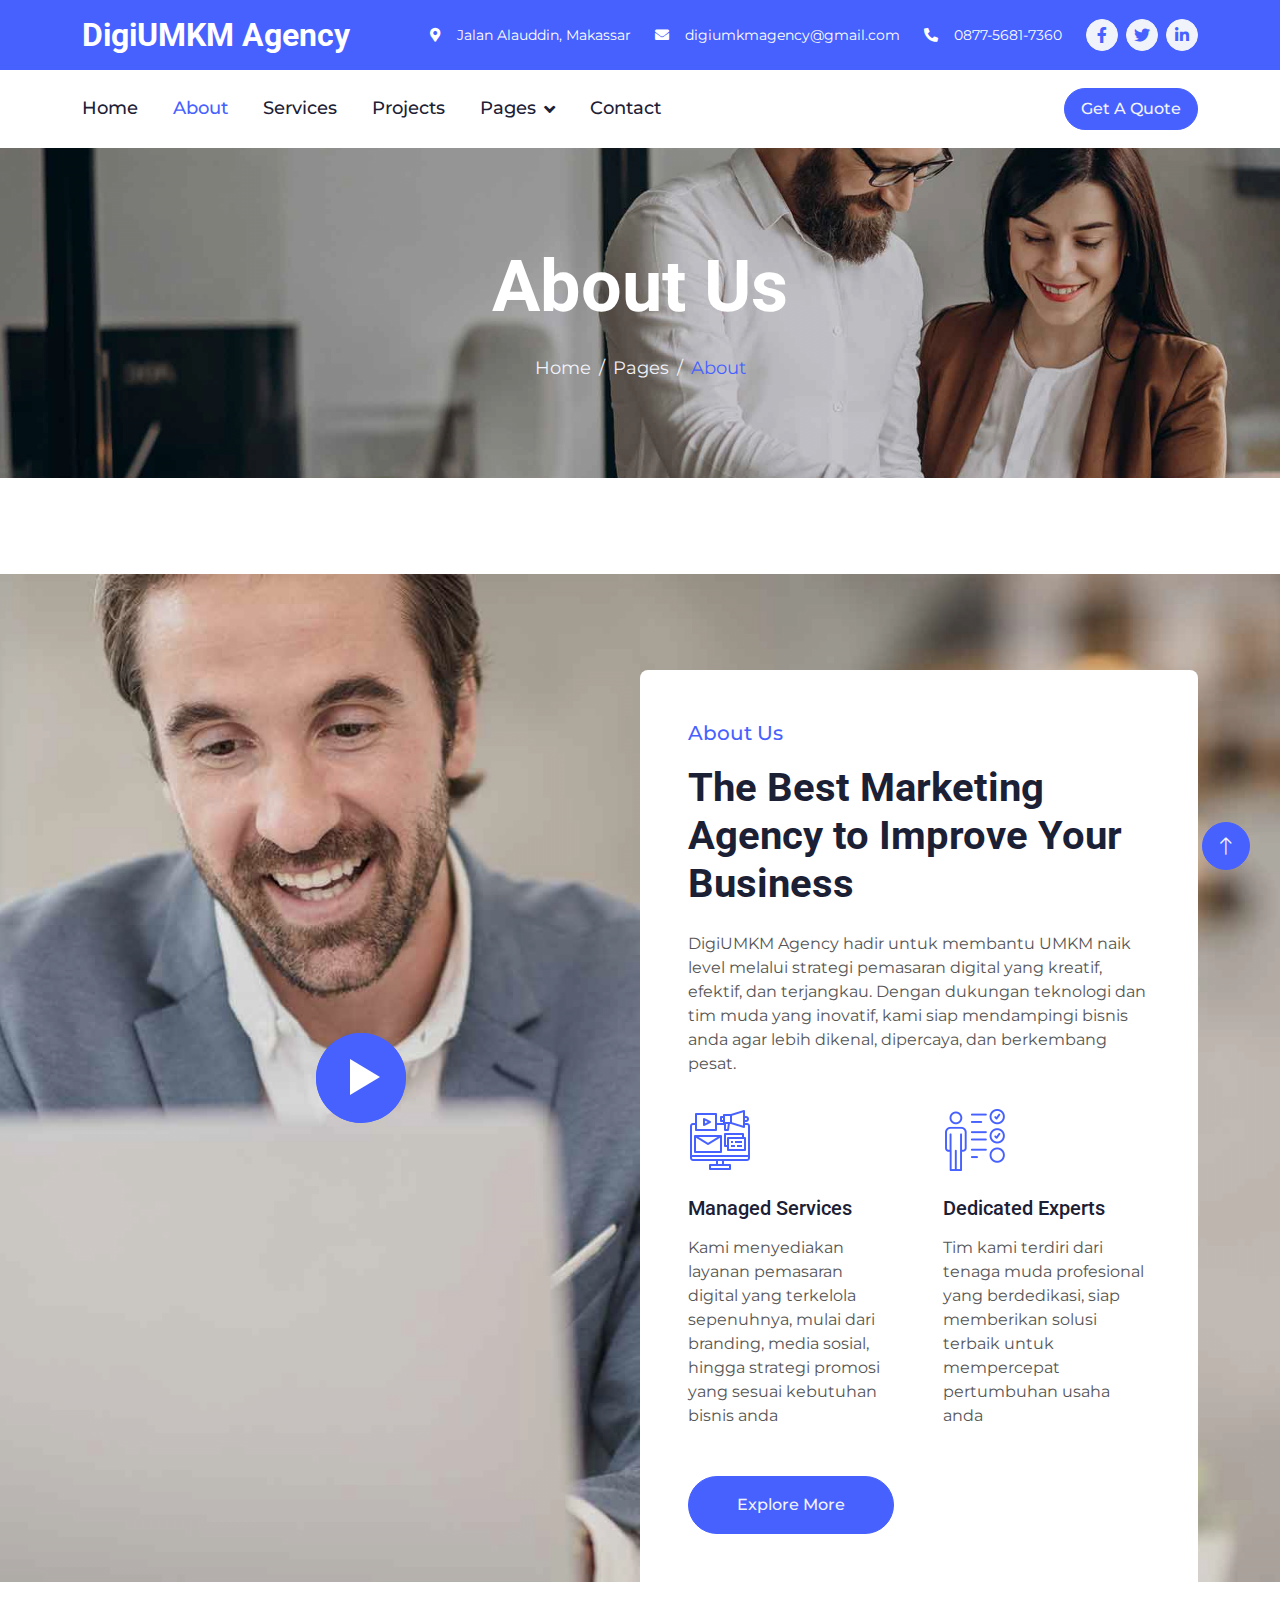
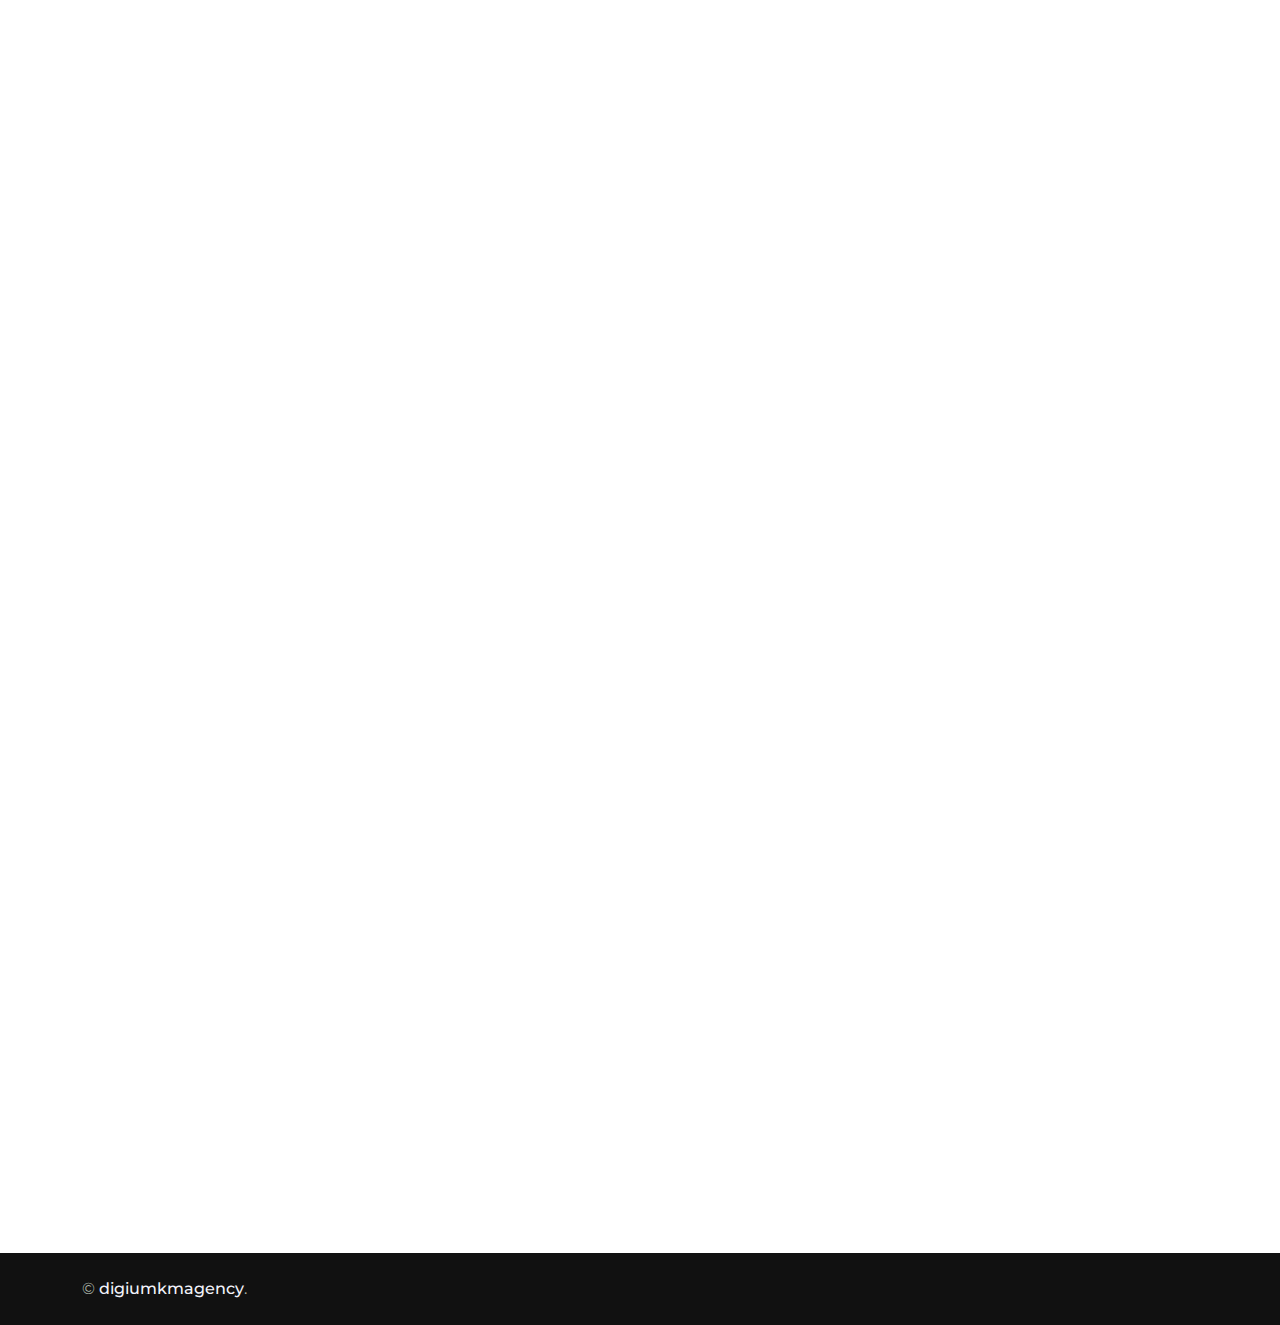
<file: about.html>
<!DOCTYPE html>
<html lang="en">

<head>
    <meta charset="utf-8">
    <title>DigiUMKM Agency</title>
    <meta content="width=device-width, initial-scale=1.0" name="viewport">
    <meta content="" name="keywords">
    <meta content="" name="description">

    <!-- Favicon -->
    <link href="img/favicon.ico" rel="icon">

    <!-- Google Web Fonts -->
    <link rel="preconnect" href="https://fonts.googleapis.com">
    <link rel="preconnect" href="https://fonts.gstatic.com" crossorigin>
    <link
        href="https://fonts.googleapis.com/css2?family=Montserrat:wght@400;500&family=Roboto:wght@500;700&display=swap"
        rel="stylesheet">

    <!-- Icon Font Stylesheet -->
    <link href="https://cdnjs.cloudflare.com/ajax/libs/font-awesome/5.10.0/css/all.min.css" rel="stylesheet">
    <link href="https://cdn.jsdelivr.net/npm/bootstrap-icons@1.4.1/font/bootstrap-icons.css" rel="stylesheet">

    <!-- Libraries Stylesheet -->
    <link href="lib/animate/animate.min.css" rel="stylesheet">
    <link href="lib/owlcarousel/assets/owl.carousel.min.css" rel="stylesheet">
    <link href="lib/lightbox/css/lightbox.min.css" rel="stylesheet">

    <!-- Customized Bootstrap Stylesheet -->
    <link href="css/bootstrap.min.css" rel="stylesheet">

    <!-- Template Stylesheet -->
    <link href="css/style.css" rel="stylesheet">
</head>

<body>
    <!-- Spinner Start -->
    <div id="spinner"
        class="show bg-white position-fixed translate-middle w-100 vh-100 top-50 start-50 d-flex align-items-center justify-content-center">
        <div class="spinner-border text-primary" role="status" style="width: 3rem; height: 3rem;"></div>
    </div>
    <!-- Spinner End -->


    <!-- Topbar Start -->
    <div class="container-fluid bg-primary text-white d-none d-lg-flex">
        <div class="container py-3">
            <div class="d-flex align-items-center">
                <a href="index.html">
                    <h2 class="text-white fw-bold m-0">DigiUMKM Agency</h2>
                </a>
                <div class="ms-auto d-flex align-items-center">
                    <small class="ms-4"><i class="fa fa-map-marker-alt me-3"></i>Jalan Alauddin, Makassar</small>
                    <small class="ms-4"><i class="fa fa-envelope me-3"></i>digiumkmagency@gmail.com</small>
                    <small class="ms-4"><i class="fa fa-phone-alt me-3"></i>0877-5681-7360</small>
                    <div class="ms-3 d-flex">
                        <a class="btn btn-sm-square btn-light text-primary rounded-circle ms-2" href=""><i
                                class="fab fa-facebook-f"></i></a>
                        <a class="btn btn-sm-square btn-light text-primary rounded-circle ms-2" href=""><i
                                class="fab fa-twitter"></i></a>
                        <a class="btn btn-sm-square btn-light text-primary rounded-circle ms-2" href=""><i
                                class="fab fa-linkedin-in"></i></a>
                    </div>
                </div>
            </div>
        </div>
    </div>
    <!-- Topbar End -->


    <!-- Navbar Start -->
    <div class="container-fluid bg-white sticky-top">
        <div class="container">
            <nav class="navbar navbar-expand-lg bg-white navbar-light p-lg-0">
                <a href="index.html" class="navbar-brand d-lg-none">
                    <h1 class="fw-bold m-0">DigiUMKM Agency</h1>
                </a>
                <button type="button" class="navbar-toggler me-0" data-bs-toggle="collapse"
                    data-bs-target="#navbarCollapse">
                    <span class="navbar-toggler-icon"></span>
                </button>
                <div class="collapse navbar-collapse" id="navbarCollapse">
                    <div class="navbar-nav">
                        <a href="index.html" class="nav-item nav-link">Home</a>
                        <a href="about.html" class="nav-item nav-link active">About</a>
                        <a href="service.html" class="nav-item nav-link">Services</a>
                        <a href="project.html" class="nav-item nav-link">Projects</a>
                        <div class="nav-item dropdown">
                            <a href="#" class="nav-link dropdown-toggle" data-bs-toggle="dropdown">Pages</a>
                            <div class="dropdown-menu bg-light rounded-0 rounded-bottom m-0">
                                <a href="feature.html" class="dropdown-item">Features</a>
                                <a href="team.html" class="dropdown-item">Our Team</a>
                                <a href="testimonial.html" class="dropdown-item">Testimonial</a>
                                <a href="quote.html" class="dropdown-item">Quotation</a>
                                <a href="404.html" class="dropdown-item">404 Page</a>
                            </div>
                        </div>
                        <a href="contact.html" class="nav-item nav-link">Contact</a>
                    </div>
                    <div class="ms-auto d-none d-lg-block">
                        <a href="" class="btn btn-primary rounded-pill py-2 px-3">Get A Quote</a>
                    </div>
                </div>
            </nav>
        </div>
    </div>
    <!-- Navbar End -->


    <!-- Page Header Start -->
    <div class="container-fluid page-header py-5 mb-5 wow fadeIn" data-wow-delay="0.1s">
        <div class="container text-center py-5">
            <h1 class="display-2 text-white mb-4 animated slideInDown">About Us</h1>
            <nav aria-label="breadcrumb animated slideInDown">
                <ol class="breadcrumb justify-content-center mb-0">
                    <li class="breadcrumb-item"><a href="#">Home</a></li>
                    <li class="breadcrumb-item"><a href="#">Pages</a></li>
                    <li class="breadcrumb-item text-primary" aria-current="page">About</li>
                </ol>
            </nav>
        </div>
    </div>
    <!-- Page Header End -->


    <!-- About Start -->
    <div class="container-xxl about mb-5" style="margin-top: 6rem;">
        <div class="container">
            <div class="row g-0">
                <div class="col-lg-6">
                    <div class="h-100 d-flex align-items-center justify-content-center" style="min-height: 300px;">
                        <button type="button" class="btn-play" data-bs-toggle="modal"
                            data-src="https://www.youtube.com/embed/DWRcNpR6Kdc" data-bs-target="#videoModal">
                            <span></span>
                        </button>
                    </div>
                </div>
                <div class="col-lg-6 pt-lg-5 wow fadeIn" data-wow-delay="0.5s">
                    <div class="bg-white rounded-top p-5 mt-lg-5">
                        <p class="fs-5 fw-medium text-primary">About Us</p>
                        <h1 class="display-6 mb-4">The Best Marketing Agency to Improve Your Business</h1>
                        <p class="mb-4">DigiUMKM Agency hadir untuk membantu UMKM naik level melalui strategi pemasaran digital yang kreatif, efektif, dan terjangkau. Dengan dukungan teknologi dan tim muda yang inovatif, kami siap mendampingi bisnis anda agar lebih dikenal, dipercaya, dan berkembang pesat.</p>
                        <div class="row g-5 pt-2 mb-5">
                            <div class="col-sm-6">
                                <img class="img-fluid mb-4" src="img/icon/icon-5.png" alt="">
                                <h5 class="mb-3">Managed Services</h5>
                                <span>Kami menyediakan layanan pemasaran digital yang terkelola sepenuhnya, mulai dari branding, media sosial, hingga strategi promosi yang sesuai kebutuhan bisnis anda</span>
                            </div>
                            <div class="col-sm-6">
                                <img class="img-fluid mb-4" src="img/icon/icon-2.png" alt="">
                                <h5 class="mb-3">Dedicated Experts</h5>
                                <span>Tim kami terdiri dari tenaga muda profesional yang berdedikasi, siap memberikan solusi terbaik untuk mempercepat pertumbuhan usaha anda</span>
                            </div>
                        </div>
                        <a class="btn btn-primary rounded-pill py-3 px-5" href="">Explore More</a>
                    </div>
                </div>
            </div>
        </div>
    </div>
    <!-- About End -->


    <!-- Video Modal Start -->
    <div class="modal modal-video fade" id="videoModal" tabindex="-1" aria-labelledby="exampleModalLabel"
        aria-hidden="true">
        <div class="modal-dialog">
            <div class="modal-content rounded-0">
                <div class="modal-header">
                    <h3 class="modal-title" id="exampleModalLabel">Youtube Video</h3>
                    <button type="button" class="btn-close" data-bs-dismiss="modal" aria-label="Close"></button>
                </div>
                <div class="modal-body">
                    <!-- 16:9 aspect ratio -->
                    <div class="ratio ratio-16x9">
                        <iframe class="embed-responsive-item" src="" id="video" allowfullscreen
                            allowscriptaccess="always" allow="autoplay"></iframe>
                    </div>
                </div>
            </div>
        </div>
    </div>
    <!-- Video Modal End -->


    <!-- Team Start -->
    <div class="container-xxl py-5">
        <div class="container">
            <div class="text-center mx-auto wow fadeInUp" data-wow-delay="0.1s" style="max-width: 500px;">
                <p class="fs-5 fw-medium text-primary">Our Team</p>
                <h1 class="display-5 mb-5">Our Expert People Ready to Help You</h1>
            </div>
            <div class="row g-4">
                <div class="col-lg-3 col-md-6 wow fadeInUp" data-wow-delay="0.1s">
                    <div class="team-item rounded overflow-hidden pb-4">
                        <img class="img-fluid mb-4" src="img/umi2.jpg" alt="">
                        <h5>Umi Kalsum</h5>
                        <span class="text-primary">Founder & CEO</span>
                        <ul class="team-social">
                            <li><a class="btn btn-square" href=""><i class="fab fa-facebook-f"></i></a></li>
                            <li><a class="btn btn-square" href=""><i class="fab fa-twitter"></i></a></li>
                            <li><a class="btn btn-square" href="https://www.instagram.com/ummikallsm_/"><i class="fab fa-instagram"></i></a></li>
                            <li><a class="btn btn-square" href=""><i class="fab fa-linkedin-in"></i></a></li>
                        </ul>
                    </div>
                </div>
                <div class="col-lg-3 col-md-6 wow fadeInUp" data-wow-delay="0.3s">
                    <div class="team-item rounded overflow-hidden pb-4">
                        <img class="img-fluid mb-4" src="img/wihda2.jpg" alt="">
                        <h5>Wihdatunnajiah</h5>
                        <span class="text-primary">Digital Marketing Specialist</span>
                        <ul class="team-social">
                            <li><a class="btn btn-square" href=""><i class="fab fa-facebook-f"></i></a></li>
                            <li><a class="btn btn-square" href=""><i class="fab fa-twitter"></i></a></li>
                            <li><a class="btn btn-square" href=""><i class="fab fa-instagram"></i></a></li>
                            <li><a class="btn btn-square" href=""><i class="fab fa-linkedin-in"></i></a></li>
                        </ul>
                    </div>
                </div>
                <div class="col-lg-3 col-md-6 wow fadeInUp" data-wow-delay="0.5s">
                    <div class="team-item rounded overflow-hidden pb-4">
                        <img class="img-fluid mb-4" src="img/gina2.jpg" alt="">
                        <h5>Gina Citra Ampulembang</h5>
                        <span class="text-primary">Content Creator</span>
                        <ul class="team-social">
                            <li><a class="btn btn-square" href=""><i class="fab fa-facebook-f"></i></a></li>
                            <li><a class="btn btn-square" href=""><i class="fab fa-twitter"></i></a></li>
                            <li><a class="btn btn-square" href=""><i class="fab fa-instagram"></i></a></li>
                            <li><a class="btn btn-square" href=""><i class="fab fa-linkedin-in"></i></a></li>
                        </ul>
                    </div>
                </div>
            </div>
        </div>
    </div>
    <!-- Team End -->


    <!-- Footer Start -->
<div class="container-fluid bg-dark footer mt-5 py-5 wow fadeIn" data-wow-delay="0.1s">
    <div class="container py-5">
        <div class="row g-5">
            <div class="col-lg-3 col-md-6">
                <h4 class="text-white mb-4">Our Office</h4>
                <p class="mb-2"><i class="fa fa-map-marker-alt me-3"></i>Jalan Alauddin, Makassar</p>
                <p class="mb-2"><i class="fa fa-phone-alt me-3"></i>0877-5681-7360</p>
                <p class="mb-2"><i class="fa fa-envelope me-3"></i>digiumkmagency@gmail.com</p>
                <div class="d-flex pt-3">
                    <a class="btn btn-square btn-light rounded-circle me-2" href=""><i
                            class="fab fa-twitter"></i></a>
                    <a class="btn btn-square btn-light rounded-circle me-2" href=""><i
                            class="fab fa-facebook-f"></i></a>
                    <a class="btn btn-square btn-light rounded-circle me-2" href=""><i
                            class="fab fa-youtube"></i></a>
                    <a class="btn btn-square btn-light rounded-circle me-2" href=""><i
                            class="fab fa-linkedin-in"></i></a>
                </div>
            </div>
            <div class="col-lg-3 col-md-6">
                <h4 class="text-white mb-4">Quick Links</h4>
                <a class="btn btn-link" href="">About Us</a>
                <a class="btn btn-link" href="">Contact Us</a>
                <a class="btn btn-link" href="">Our Services</a>
                <a class="btn btn-link" href="">Terms & Condition</a>
                <a class="btn btn-link" href="">Support</a>
            </div>
            <div class="col-lg-3 col-md-6">
                <h4 class="text-white mb-4">Business Hours</h4>
                <p class="mb-1">Monday - Friday</p>
                <h6 class="text-light">09:00 am - 07:00 pm</h6>
                <p class="mb-1">Saturday</p>
                <h6 class="text-light">09:00 am - 12:00 pm</h6>
                <p class="mb-1">Sunday</p>
                <h6 class="text-light">Closed</h6>
            </div>
            <div class="col-lg-3 col-md-6">
                <h4 class="text-white mb-4">Newsletter</h4>
                <p>Dolor amet sit justo amet elitr clita ipsum elitr est.</p>
                <div class="position-relative w-100">
                    <input class="form-control bg-transparent w-100 py-3 ps-4 pe-5" type="text"
                        placeholder="Your email">
                    <button type="button"
                        class="btn btn-light py-2 position-absolute top-0 end-0 mt-2 me-2">SignUp</button>
                </div>
            </div>
        </div>
    </div>
</div>
<!-- Footer End -->


    <!-- Copyright Start -->
    <div class="container-fluid copyright py-4">
        <div class="container">
            <div class="row">
                <div class="col-md-6 text-center text-md-start mb-3 mb-md-0">
                    &copy; <a class="fw-medium text-light" href="#">digiumkmagency</a>.
                </div>
            </div>
        </div>
    </div>
    <!-- Copyright End -->


    <!-- Back to Top -->
    <a href="#" class="btn btn-lg btn-primary btn-lg-square rounded-circle back-to-top"><i
            class="bi bi-arrow-up"></i></a>


    <!-- JavaScript Libraries -->
    <script src="https://ajax.googleapis.com/ajax/libs/jquery/3.6.1/jquery.min.js"></script>
    <script src="https://cdn.jsdelivr.net/npm/bootstrap@5.0.0/dist/js/bootstrap.bundle.min.js"></script>
    <script src="lib/wow/wow.min.js"></script>
    <script src="lib/easing/easing.min.js"></script>
    <script src="lib/waypoints/waypoints.min.js"></script>
    <script src="lib/owlcarousel/owl.carousel.min.js"></script>
    <script src="lib/lightbox/js/lightbox.min.js"></script>

    <!-- Template Javascript -->
    <script src="js/main.js"></script>
</body>

</html>
</file>
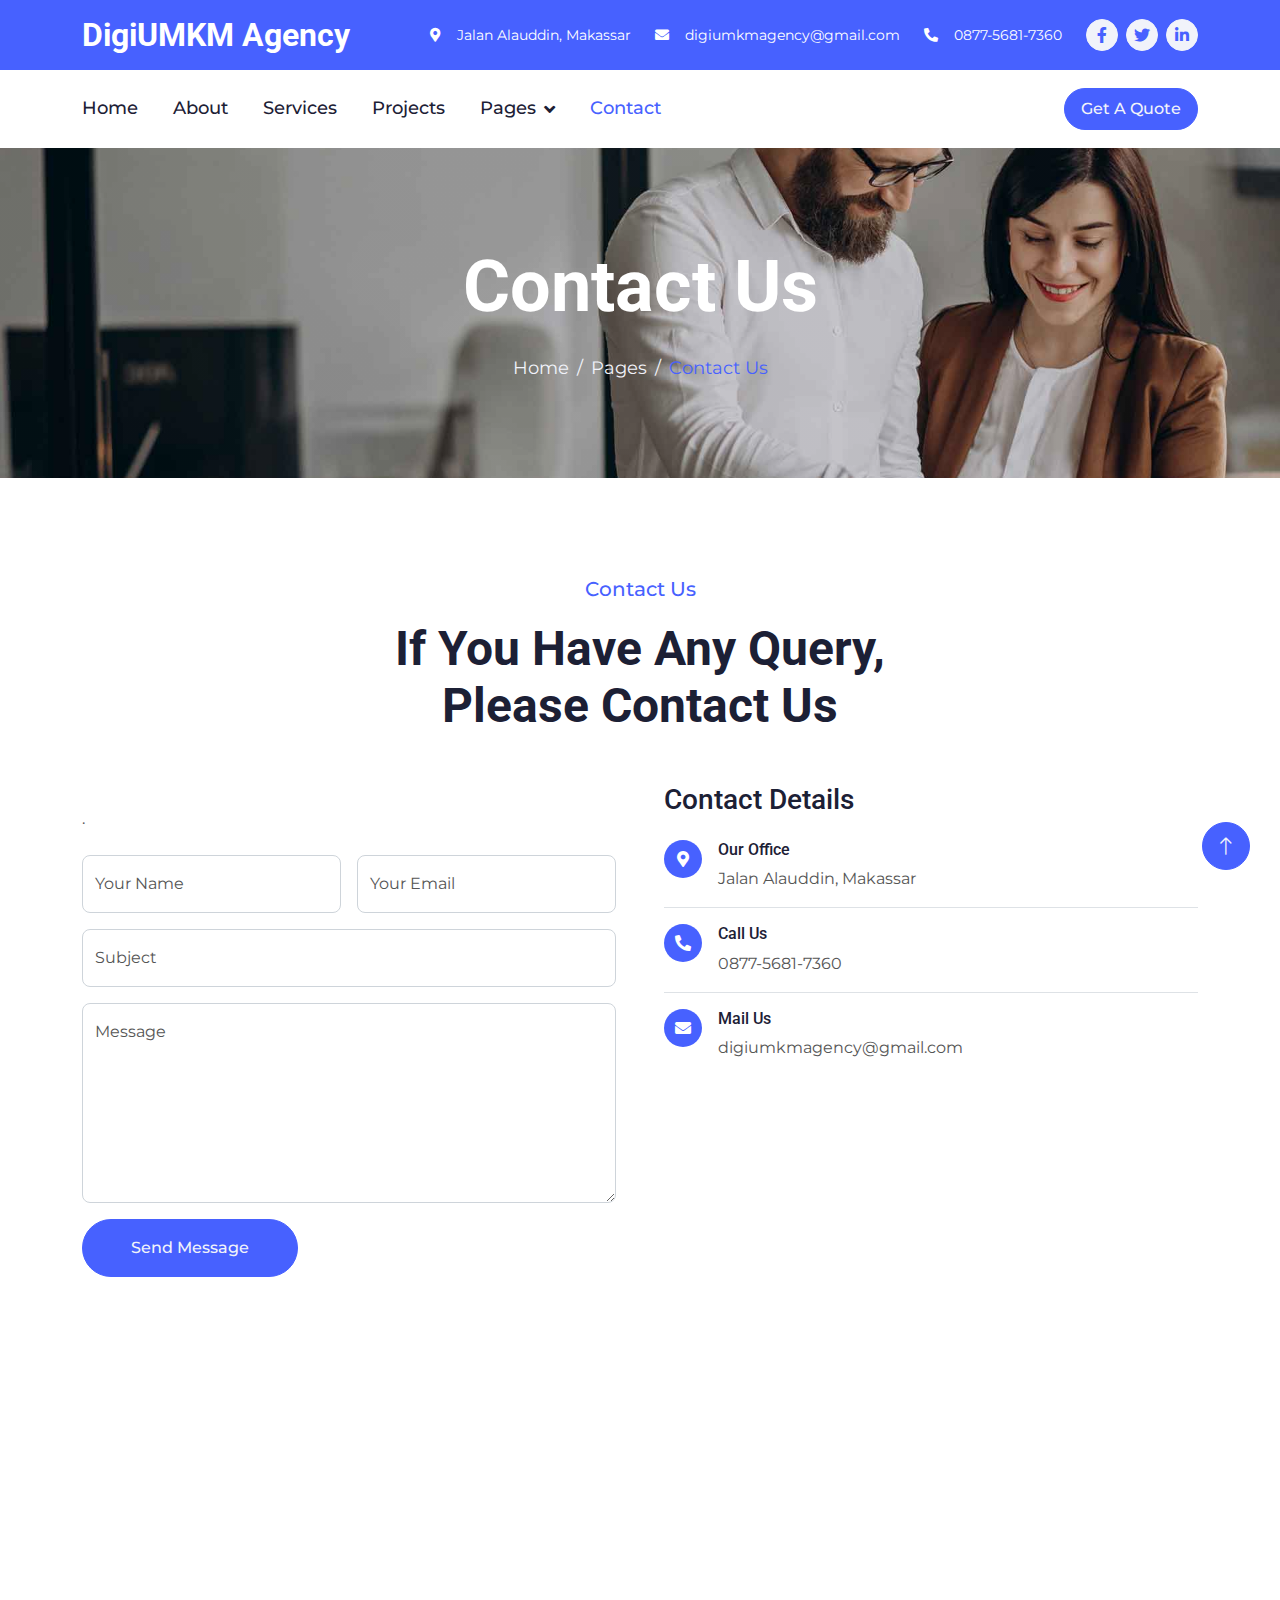
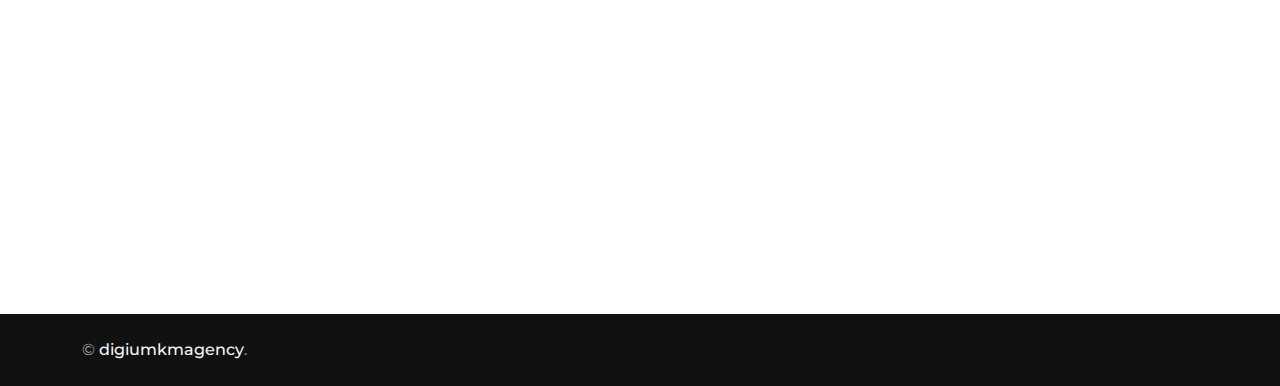
<file: contact.html>
<!DOCTYPE html>
<html lang="en">

<head>
    <meta charset="utf-8">
    <title>DigiUMKM Agency</title>
    <meta content="width=device-width, initial-scale=1.0" name="viewport">
    <meta content="" name="keywords">
    <meta content="" name="description">

    <!-- Favicon -->
    <link href="img/favicon.ico" rel="icon">

    <!-- Google Web Fonts -->
    <link rel="preconnect" href="https://fonts.googleapis.com">
    <link rel="preconnect" href="https://fonts.gstatic.com" crossorigin>
    <link href="https://fonts.googleapis.com/css2?family=Montserrat:wght@400;500&family=Roboto:wght@500;700&display=swap" rel="stylesheet">  

    <!-- Icon Font Stylesheet -->
    <link href="https://cdnjs.cloudflare.com/ajax/libs/font-awesome/5.10.0/css/all.min.css" rel="stylesheet">
    <link href="https://cdn.jsdelivr.net/npm/bootstrap-icons@1.4.1/font/bootstrap-icons.css" rel="stylesheet">

    <!-- Libraries Stylesheet -->
    <link href="lib/animate/animate.min.css" rel="stylesheet">
    <link href="lib/owlcarousel/assets/owl.carousel.min.css" rel="stylesheet">
    <link href="lib/lightbox/css/lightbox.min.css" rel="stylesheet">

    <!-- Customized Bootstrap Stylesheet -->
    <link href="css/bootstrap.min.css" rel="stylesheet">

    <!-- Template Stylesheet -->
    <link href="css/style.css" rel="stylesheet">
</head>

<body>
    <!-- Spinner Start -->
    <div id="spinner" class="show bg-white position-fixed translate-middle w-100 vh-100 top-50 start-50 d-flex align-items-center justify-content-center">
        <div class="spinner-border text-primary" role="status" style="width: 3rem; height: 3rem;"></div>
    </div>
    <!-- Spinner End -->


    <!-- Topbar Start -->
    <div class="container-fluid bg-primary text-white d-none d-lg-flex">
        <div class="container py-3">
            <div class="d-flex align-items-center">
                <a href="index.html">
                    <h2 class="text-white fw-bold m-0">DigiUMKM Agency</h2>
                </a>
                <div class="ms-auto d-flex align-items-center">
                    <small class="ms-4"><i class="fa fa-map-marker-alt me-3"></i>Jalan Alauddin, Makassar</small>
                    <small class="ms-4"><i class="fa fa-envelope me-3"></i>digiumkmagency@gmail.com</small>
                    <small class="ms-4"><i class="fa fa-phone-alt me-3"></i>0877-5681-7360</small>
                    <div class="ms-3 d-flex">
                        <a class="btn btn-sm-square btn-light text-primary rounded-circle ms-2" href=""><i class="fab fa-facebook-f"></i></a>
                        <a class="btn btn-sm-square btn-light text-primary rounded-circle ms-2" href=""><i class="fab fa-twitter"></i></a>
                        <a class="btn btn-sm-square btn-light text-primary rounded-circle ms-2" href=""><i class="fab fa-linkedin-in"></i></a>
                    </div>
                </div>
            </div>
        </div>
    </div>
    <!-- Topbar End -->


    <!-- Navbar Start -->
    <div class="container-fluid bg-white sticky-top">
        <div class="container">
            <nav class="navbar navbar-expand-lg bg-white navbar-light p-lg-0">
                <a href="index.html" class="navbar-brand d-lg-none">
                    <h1 class="fw-bold m-0">DigiUMKM Agency</h1>
                </a>
                <button type="button" class="navbar-toggler me-0" data-bs-toggle="collapse" data-bs-target="#navbarCollapse">
                    <span class="navbar-toggler-icon"></span>
                </button>
                <div class="collapse navbar-collapse" id="navbarCollapse">
                    <div class="navbar-nav">
                        <a href="index.html" class="nav-item nav-link">Home</a>
                        <a href="about.html" class="nav-item nav-link">About</a>
                        <a href="service.html" class="nav-item nav-link">Services</a>
                        <a href="project.html" class="nav-item nav-link">Projects</a>
                        <div class="nav-item dropdown">
                            <a href="#" class="nav-link dropdown-toggle" data-bs-toggle="dropdown">Pages</a>
                            <div class="dropdown-menu bg-light rounded-0 rounded-bottom m-0">
                                <a href="feature.html" class="dropdown-item">Features</a>
                                <a href="team.html" class="dropdown-item">Our Team</a>
                                <a href="testimonial.html" class="dropdown-item">Testimonial</a>
                                <a href="quote.html" class="dropdown-item">Quotation</a>
                                <a href="404.html" class="dropdown-item">404 Page</a>
                            </div>
                        </div>
                        <a href="contact.html" class="nav-item nav-link active">Contact</a>
                    </div>
                    <div class="ms-auto d-none d-lg-block">
                        <a href="" class="btn btn-primary rounded-pill py-2 px-3">Get A Quote</a>
                    </div>
                </div>
            </nav>
        </div>
    </div>
    <!-- Navbar End -->


    <!-- Page Header Start -->
    <div class="container-fluid page-header py-5 mb-5 wow fadeIn" data-wow-delay="0.1s">
        <div class="container text-center py-5">
            <h1 class="display-2 text-white mb-4 animated slideInDown">Contact Us</h1>
            <nav aria-label="breadcrumb animated slideInDown">
                <ol class="breadcrumb justify-content-center mb-0">
                    <li class="breadcrumb-item"><a href="#">Home</a></li>
                    <li class="breadcrumb-item"><a href="#">Pages</a></li>
                    <li class="breadcrumb-item text-primary" aria-current="page">Contact Us</li>
                </ol>
            </nav>
        </div>
    </div>
    <!-- Page Header End -->


    <!-- Contact Start -->
    <div class="container-xxl py-5">
        <div class="container">
            <div class="text-center mx-auto wow fadeInUp" data-wow-delay="0.1s" style="max-width: 500px;">
                <p class="fs-5 fw-medium text-primary">Contact Us</p>
                <h1 class="display-5 mb-5">If You Have Any Query, Please Contact Us</h1>
            </div>
            <div class="row g-5">
                <div class="col-lg-6 wow fadeInUp" data-wow-delay="0.1s">
                    <h3 class="mb-4"></h3>
                    <p class="mb-4"></a>.</p>
                    <form>
                        <div class="row g-3">
                            <div class="col-md-6">
                                <div class="form-floating">
                                    <input type="text" class="form-control" id="name" placeholder="Your Name">
                                    <label for="name">Your Name</label>
                                </div>
                            </div>
                            <div class="col-md-6">
                                <div class="form-floating">
                                    <input type="email" class="form-control" id="email" placeholder="Your Email">
                                    <label for="email">Your Email</label>
                                </div>
                            </div>
                            <div class="col-12">
                                <div class="form-floating">
                                    <input type="text" class="form-control" id="subject" placeholder="Subject">
                                    <label for="subject">Subject</label>
                                </div>
                            </div>
                            <div class="col-12">
                                <div class="form-floating">
                                    <textarea class="form-control" placeholder="Leave a message here" id="message" style="height: 200px"></textarea>
                                    <label for="message">Message</label>
                                </div>
                            </div>
                            <div class="col-12">
                                <button class="btn btn-primary rounded-pill py-3 px-5" type="submit">Send Message</button>
                            </div>
                        </div>
                    </form>
                </div>
                <div class="col-lg-6 wow fadeInUp" data-wow-delay="0.5s">
                    <h3 class="mb-4">Contact Details</h3>
                    <div class="d-flex border-bottom pb-3 mb-3">
                        <div class="flex-shrink-0 btn-square bg-primary rounded-circle">
                            <i class="fa fa-map-marker-alt text-white"></i>
                        </div>
                        <div class="ms-3">
                            <h6>Our Office</h6>
                            <span>Jalan Alauddin, Makassar</span>
                        </div>
                    </div>
                    <div class="d-flex border-bottom pb-3 mb-3">
                        <div class="flex-shrink-0 btn-square bg-primary rounded-circle">
                            <i class="fa fa-phone-alt text-white"></i>
                        </div>
                        <div class="ms-3">
                            <h6>Call Us</h6>
                            <span>0877-5681-7360</span>
                        </div>
                    </div>
                    <div class="d-flex border-bottom-0 pb-3 mb-3">
                        <div class="flex-shrink-0 btn-square bg-primary rounded-circle">
                            <i class="fa fa-envelope text-white"></i>
                        </div>
                        <div class="ms-3">
                            <h6>Mail Us</h6>
                            <span>digiumkmagency@gmail.com</span>
                        </div>
                    </div>

                    <iframe class="w-100 rounded"
                    src="https://www.google.com/maps/embed?pb=!1m18!1m12!1m3!1d3001156.4288297426!2d-78.01371936852176!3d42.72876761954724!2m3!1f0!2f0!3f0!3m2!1i1024!2i768!4f13.1!3m3!1m2!1s0x4ccc4bf0f123a5a9%3A0xddcfc6c1de189567!2sNew%20York%2C%20USA!5e0!3m2!1sen!2sbd!4v1603794290143!5m2!1sen!2sbd"
                    frameborder="0" style="min-height: 300px; border:0;" allowfullscreen="" aria-hidden="false"
                    tabindex="0"></iframe>
                </div>
            </div>
        </div>
    </div>
    <!-- Contact End -->


    <!-- Footer Start -->
    <div class="container-fluid bg-dark footer mt-5 py-5 wow fadeIn" data-wow-delay="0.1s">
        <div class="container py-5">
            <div class="row g-5">
                <div class="col-lg-3 col-md-6">
                    <h4 class="text-white mb-4">Our Office</h4>
                    <p class="mb-2"><i class="fa fa-map-marker-alt me-3"></i>Jalan Alauddin, Makassar</p>
                    <p class="mb-2"><i class="fa fa-phone-alt me-3"></i>0877-5681-7360</p>
                    <p class="mb-2"><i class="fa fa-envelope me-3"></i>digiumkmagency@gmail.com</p>
                    <div class="d-flex pt-3">
                        <a class="btn btn-square btn-light rounded-circle me-2" href=""><i class="fab fa-twitter"></i></a>
                        <a class="btn btn-square btn-light rounded-circle me-2" href=""><i class="fab fa-facebook-f"></i></a>
                        <a class="btn btn-square btn-light rounded-circle me-2" href=""><i class="fab fa-youtube"></i></a>
                        <a class="btn btn-square btn-light rounded-circle me-2" href=""><i class="fab fa-linkedin-in"></i></a>
                    </div>
                </div>
                <div class="col-lg-3 col-md-6">
                    <h4 class="text-white mb-4">Quick Links</h4>
                    <a class="btn btn-link" href="">About Us</a>
                    <a class="btn btn-link" href="">Contact Us</a>
                    <a class="btn btn-link" href="">Our Services</a>
                    <a class="btn btn-link" href="">Terms & Condition</a>
                    <a class="btn btn-link" href="">Support</a>
                </div>
                <div class="col-lg-3 col-md-6">
                    <h4 class="text-white mb-4">Business Hours</h4>
                    <p class="mb-1">Monday - Friday</p>
                    <h6 class="text-light">09:00 am - 07:00 pm</h6>
                    <p class="mb-1">Saturday</p>
                    <h6 class="text-light">09:00 am - 12:00 pm</h6>
                    <p class="mb-1">Sunday</p>
                    <h6 class="text-light">Closed</h6>
                </div>
                <div class="col-lg-3 col-md-6">
                    <h4 class="text-white mb-4">Newsletter</h4>
                    <p>Dolor amet sit justo amet elitr clita ipsum elitr est.</p>
                    <div class="position-relative w-100">
                        <input class="form-control bg-transparent w-100 py-3 ps-4 pe-5" type="text" placeholder="Your email">
                        <button type="button" class="btn btn-light py-2 position-absolute top-0 end-0 mt-2 me-2">SignUp</button>
                    </div>
                </div>
            </div>
        </div>
    </div>
    <!-- Footer End -->


    <!-- Copyright Start -->
    <div class="container-fluid copyright py-4">
        <div class="container">
            <div class="row">
                <div class="col-md-6 text-center text-md-start mb-3 mb-md-0">
                    &copy; <a class="fw-medium text-light" href="#">digiumkmagency</a>.
                </div>
            </div>
        </div>
    </div>
    <!-- Copyright End -->


    <!-- Back to Top -->
    <a href="#" class="btn btn-lg btn-primary btn-lg-square rounded-circle back-to-top"><i class="bi bi-arrow-up"></i></a>


    <!-- JavaScript Libraries -->
    <script src="https://ajax.googleapis.com/ajax/libs/jquery/3.6.1/jquery.min.js"></script>
    <script src="https://cdn.jsdelivr.net/npm/bootstrap@5.0.0/dist/js/bootstrap.bundle.min.js"></script>
    <script src="lib/wow/wow.min.js"></script>
    <script src="lib/easing/easing.min.js"></script>
    <script src="lib/waypoints/waypoints.min.js"></script>
    <script src="lib/owlcarousel/owl.carousel.min.js"></script>
    <script src="lib/lightbox/js/lightbox.min.js"></script>

    <!-- Template Javascript -->
    <script src="js/main.js"></script>
</body>

</html>
</file>
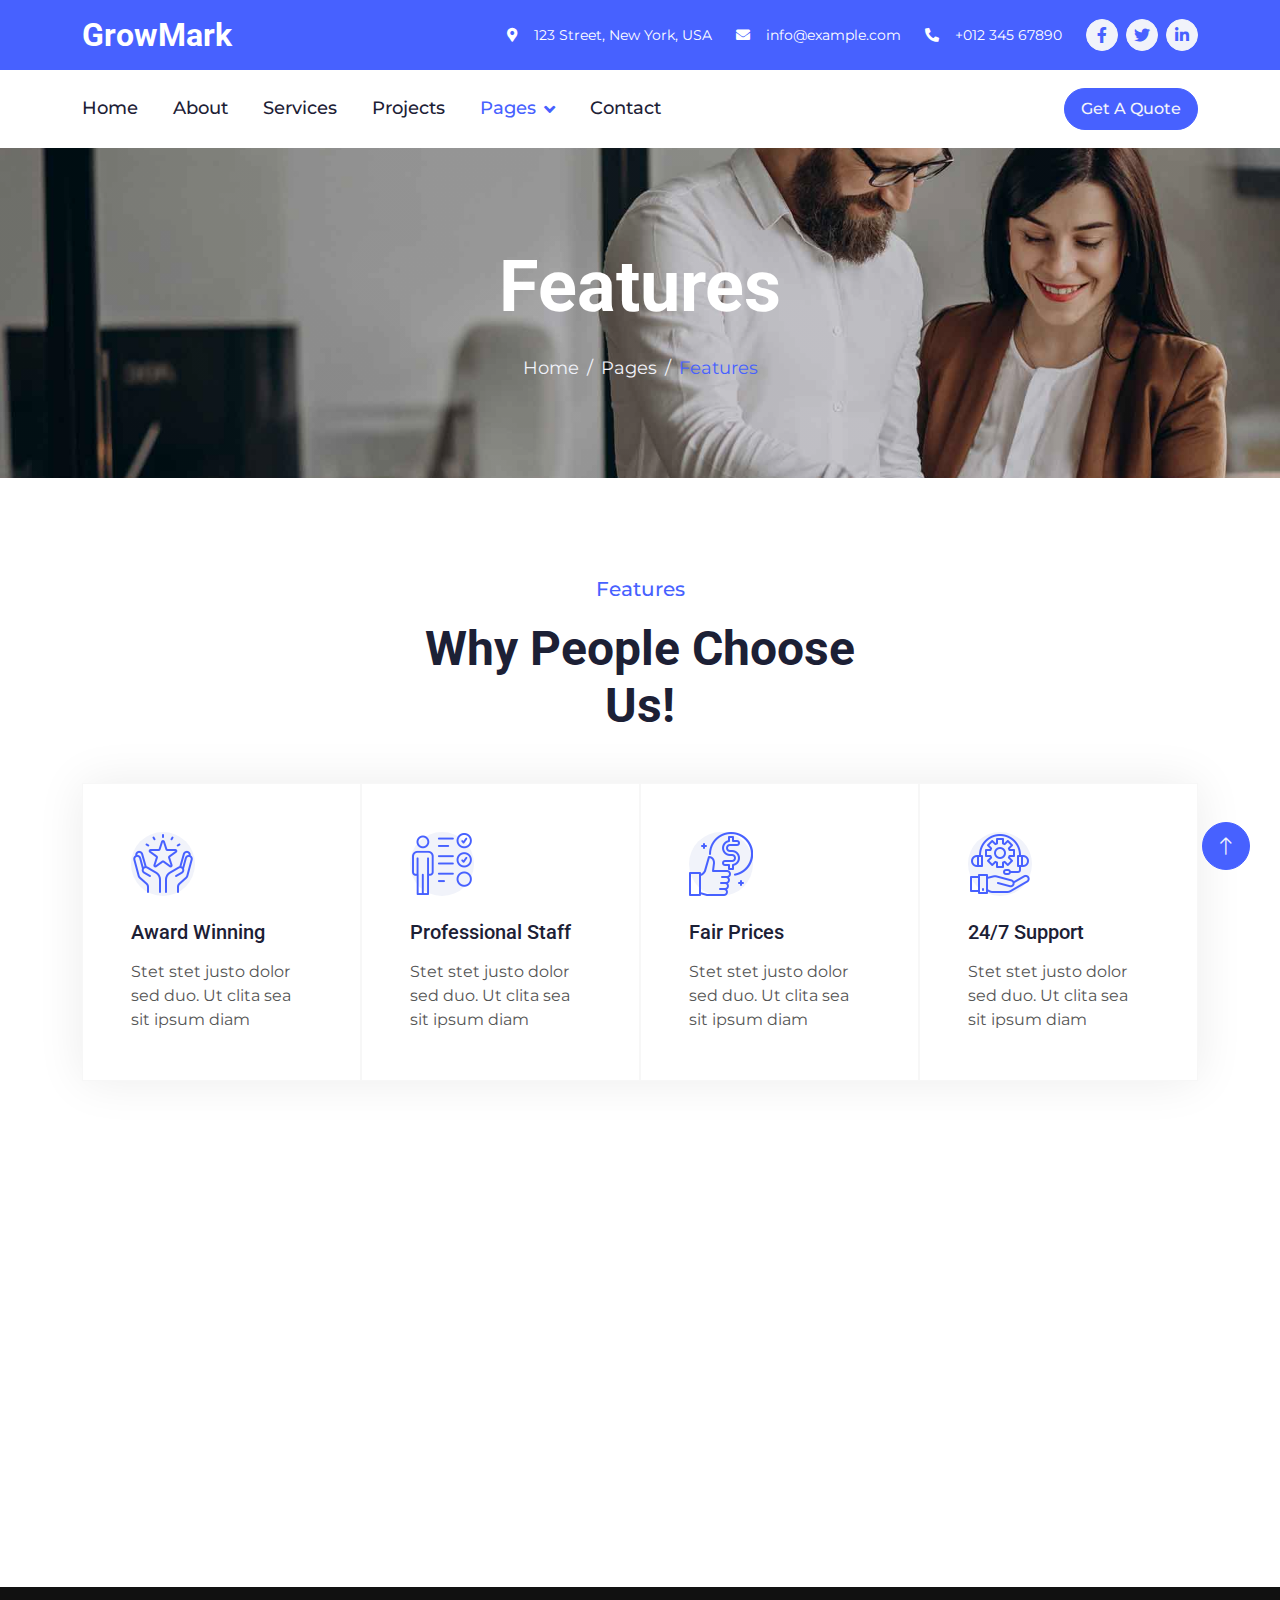
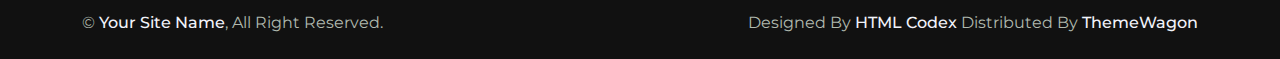
<file: feature.html>
<!DOCTYPE html>
<html lang="en">

<head>
    <meta charset="utf-8">
    <title>GrowMark - Digital Marketing HTML Template</title>
    <meta content="width=device-width, initial-scale=1.0" name="viewport">
    <meta content="" name="keywords">
    <meta content="" name="description">

    <!-- Favicon -->
    <link href="img/favicon.ico" rel="icon">

    <!-- Google Web Fonts -->
    <link rel="preconnect" href="https://fonts.googleapis.com">
    <link rel="preconnect" href="https://fonts.gstatic.com" crossorigin>
    <link
        href="https://fonts.googleapis.com/css2?family=Montserrat:wght@400;500&family=Roboto:wght@500;700&display=swap"
        rel="stylesheet">

    <!-- Icon Font Stylesheet -->
    <link href="https://cdnjs.cloudflare.com/ajax/libs/font-awesome/5.10.0/css/all.min.css" rel="stylesheet">
    <link href="https://cdn.jsdelivr.net/npm/bootstrap-icons@1.4.1/font/bootstrap-icons.css" rel="stylesheet">

    <!-- Libraries Stylesheet -->
    <link href="lib/animate/animate.min.css" rel="stylesheet">
    <link href="lib/owlcarousel/assets/owl.carousel.min.css" rel="stylesheet">
    <link href="lib/lightbox/css/lightbox.min.css" rel="stylesheet">

    <!-- Customized Bootstrap Stylesheet -->
    <link href="css/bootstrap.min.css" rel="stylesheet">

    <!-- Template Stylesheet -->
    <link href="css/style.css" rel="stylesheet">
</head>

<body>
    <!-- Spinner Start -->
    <div id="spinner"
        class="show bg-white position-fixed translate-middle w-100 vh-100 top-50 start-50 d-flex align-items-center justify-content-center">
        <div class="spinner-border text-primary" role="status" style="width: 3rem; height: 3rem;"></div>
    </div>
    <!-- Spinner End -->


    <!-- Topbar Start -->
    <div class="container-fluid bg-primary text-white d-none d-lg-flex">
        <div class="container py-3">
            <div class="d-flex align-items-center">
                <a href="index.html">
                    <h2 class="text-white fw-bold m-0">GrowMark</h2>
                </a>
                <div class="ms-auto d-flex align-items-center">
                    <small class="ms-4"><i class="fa fa-map-marker-alt me-3"></i>123 Street, New York, USA</small>
                    <small class="ms-4"><i class="fa fa-envelope me-3"></i>info@example.com</small>
                    <small class="ms-4"><i class="fa fa-phone-alt me-3"></i>+012 345 67890</small>
                    <div class="ms-3 d-flex">
                        <a class="btn btn-sm-square btn-light text-primary rounded-circle ms-2" href=""><i
                                class="fab fa-facebook-f"></i></a>
                        <a class="btn btn-sm-square btn-light text-primary rounded-circle ms-2" href=""><i
                                class="fab fa-twitter"></i></a>
                        <a class="btn btn-sm-square btn-light text-primary rounded-circle ms-2" href=""><i
                                class="fab fa-linkedin-in"></i></a>
                    </div>
                </div>
            </div>
        </div>
    </div>
    <!-- Topbar End -->


    <!-- Navbar Start -->
    <div class="container-fluid bg-white sticky-top">
        <div class="container">
            <nav class="navbar navbar-expand-lg bg-white navbar-light p-lg-0">
                <a href="index.html" class="navbar-brand d-lg-none">
                    <h1 class="fw-bold m-0">GrowMark</h1>
                </a>
                <button type="button" class="navbar-toggler me-0" data-bs-toggle="collapse"
                    data-bs-target="#navbarCollapse">
                    <span class="navbar-toggler-icon"></span>
                </button>
                <div class="collapse navbar-collapse" id="navbarCollapse">
                    <div class="navbar-nav">
                        <a href="index.html" class="nav-item nav-link">Home</a>
                        <a href="about.html" class="nav-item nav-link">About</a>
                        <a href="service.html" class="nav-item nav-link">Services</a>
                        <a href="project.html" class="nav-item nav-link">Projects</a>
                        <div class="nav-item dropdown">
                            <a href="#" class="nav-link dropdown-toggle active" data-bs-toggle="dropdown">Pages</a>
                            <div class="dropdown-menu bg-light rounded-0 rounded-bottom m-0">
                                <a href="feature.html" class="dropdown-item active">Features</a>
                                <a href="team.html" class="dropdown-item">Our Team</a>
                                <a href="testimonial.html" class="dropdown-item">Testimonial</a>
                                <a href="quote.html" class="dropdown-item">Quotation</a>
                                <a href="404.html" class="dropdown-item">404 Page</a>
                            </div>
                        </div>
                        <a href="contact.html" class="nav-item nav-link">Contact</a>
                    </div>
                    <div class="ms-auto d-none d-lg-block">
                        <a href="" class="btn btn-primary rounded-pill py-2 px-3">Get A Quote</a>
                    </div>
                </div>
            </nav>
        </div>
    </div>
    <!-- Navbar End -->


    <!-- Page Header Start -->
    <div class="container-fluid page-header py-5 mb-5 wow fadeIn" data-wow-delay="0.1s">
        <div class="container text-center py-5">
            <h1 class="display-2 text-white mb-4 animated slideInDown">Features</h1>
            <nav aria-label="breadcrumb animated slideInDown">
                <ol class="breadcrumb justify-content-center mb-0">
                    <li class="breadcrumb-item"><a href="#">Home</a></li>
                    <li class="breadcrumb-item"><a href="#">Pages</a></li>
                    <li class="breadcrumb-item text-primary" aria-current="page">Features</li>
                </ol>
            </nav>
        </div>
    </div>
    <!-- Page Header End -->


    <!-- Features Start -->
    <div class="container-xxl py-5">
        <div class="text-center mx-auto wow fadeInUp" data-wow-delay="0.1s" style="max-width: 500px;">
            <p class="fs-5 fw-medium text-primary">Features</p>
            <h1 class="display-5 mb-5">Why People Choose Us!</h1>
        </div>
        <div class="container">
            <div class="row g-0 feature-row">
                <div class="col-md-6 col-lg-3 wow fadeIn" data-wow-delay="0.1s">
                    <div class="feature-item border h-100 p-5">
                        <div class="btn-square bg-light rounded-circle mb-4" style="width: 64px; height: 64px;">
                            <img class="img-fluid" src="img/icon/icon-1.png" alt="Icon">
                        </div>
                        <h5 class="mb-3">Award Winning</h5>
                        <p class="mb-0">Stet stet justo dolor sed duo. Ut clita sea sit ipsum diam</p>
                    </div>
                </div>
                <div class="col-md-6 col-lg-3 wow fadeIn" data-wow-delay="0.3s">
                    <div class="feature-item border h-100 p-5">
                        <div class="btn-square bg-light rounded-circle mb-4" style="width: 64px; height: 64px;">
                            <img class="img-fluid" src="img/icon/icon-2.png" alt="Icon">
                        </div>
                        <h5 class="mb-3">Professional Staff</h5>
                        <p class="mb-0">Stet stet justo dolor sed duo. Ut clita sea sit ipsum diam</p>
                    </div>
                </div>
                <div class="col-md-6 col-lg-3 wow fadeIn" data-wow-delay="0.5s">
                    <div class="feature-item border h-100 p-5">
                        <div class="btn-square bg-light rounded-circle mb-4" style="width: 64px; height: 64px;">
                            <img class="img-fluid" src="img/icon/icon-3.png" alt="Icon">
                        </div>
                        <h5 class="mb-3">Fair Prices</h5>
                        <p class="mb-0">Stet stet justo dolor sed duo. Ut clita sea sit ipsum diam</p>
                    </div>
                </div>
                <div class="col-md-6 col-lg-3 wow fadeIn" data-wow-delay="0.7s">
                    <div class="feature-item border h-100 p-5">
                        <div class="btn-square bg-light rounded-circle mb-4" style="width: 64px; height: 64px;">
                            <img class="img-fluid" src="img/icon/icon-4.png" alt="Icon">
                        </div>
                        <h5 class="mb-3">24/7 Support</h5>
                        <p class="mb-0">Stet stet justo dolor sed duo. Ut clita sea sit ipsum diam</p>
                    </div>
                </div>
            </div>
        </div>
    </div>
    <!-- Features End -->


    <!-- Footer Start -->
    <div class="container-fluid bg-dark footer mt-5 py-5 wow fadeIn" data-wow-delay="0.1s">
        <div class="container py-5">
            <div class="row g-5">
                <div class="col-lg-3 col-md-6">
                    <h4 class="text-white mb-4">Our Office</h4>
                    <p class="mb-2"><i class="fa fa-map-marker-alt me-3"></i>123 Street, New York, USA</p>
                    <p class="mb-2"><i class="fa fa-phone-alt me-3"></i>+012 345 67890</p>
                    <p class="mb-2"><i class="fa fa-envelope me-3"></i>info@example.com</p>
                    <div class="d-flex pt-3">
                        <a class="btn btn-square btn-light rounded-circle me-2" href=""><i
                                class="fab fa-twitter"></i></a>
                        <a class="btn btn-square btn-light rounded-circle me-2" href=""><i
                                class="fab fa-facebook-f"></i></a>
                        <a class="btn btn-square btn-light rounded-circle me-2" href=""><i
                                class="fab fa-youtube"></i></a>
                        <a class="btn btn-square btn-light rounded-circle me-2" href=""><i
                                class="fab fa-linkedin-in"></i></a>
                    </div>
                </div>
                <div class="col-lg-3 col-md-6">
                    <h4 class="text-white mb-4">Quick Links</h4>
                    <a class="btn btn-link" href="">About Us</a>
                    <a class="btn btn-link" href="">Contact Us</a>
                    <a class="btn btn-link" href="">Our Services</a>
                    <a class="btn btn-link" href="">Terms & Condition</a>
                    <a class="btn btn-link" href="">Support</a>
                </div>
                <div class="col-lg-3 col-md-6">
                    <h4 class="text-white mb-4">Business Hours</h4>
                    <p class="mb-1">Monday - Friday</p>
                    <h6 class="text-light">09:00 am - 07:00 pm</h6>
                    <p class="mb-1">Saturday</p>
                    <h6 class="text-light">09:00 am - 12:00 pm</h6>
                    <p class="mb-1">Sunday</p>
                    <h6 class="text-light">Closed</h6>
                </div>
                <div class="col-lg-3 col-md-6">
                    <h4 class="text-white mb-4">Newsletter</h4>
                    <p>Dolor amet sit justo amet elitr clita ipsum elitr est.</p>
                    <div class="position-relative w-100">
                        <input class="form-control bg-transparent w-100 py-3 ps-4 pe-5" type="text"
                            placeholder="Your email">
                        <button type="button"
                            class="btn btn-light py-2 position-absolute top-0 end-0 mt-2 me-2">SignUp</button>
                    </div>
                </div>
            </div>
        </div>
    </div>
    <!-- Footer End -->


    <!-- Copyright Start -->
    <div class="container-fluid copyright py-4">
        <div class="container">
            <div class="row">
                <div class="col-md-6 text-center text-md-start mb-3 mb-md-0">
                    &copy; <a class="fw-medium text-light" href="#">Your Site Name</a>, All Right Reserved.
                </div>
                <div class="col-md-6 text-center text-md-end">
                    <!--/*** This template is free as long as you keep the footer author’s credit link/attribution link/backlink. If you'd like to use the template without the footer author’s credit link/attribution link/backlink, you can purchase the Credit Removal License from "https://htmlcodex.com/credit-removal". Thank you for your support. ***/-->
                    Designed By <a class="fw-medium text-light" href="https://htmlcodex.com">HTML Codex</a>
                    Distributed By <a class="fw-medium text-light" href="https://themewagon.com">ThemeWagon</a>
                </div>
            </div>
        </div>
    </div>
    <!-- Copyright End -->


    <!-- Back to Top -->
    <a href="#" class="btn btn-lg btn-primary btn-lg-square rounded-circle back-to-top"><i
            class="bi bi-arrow-up"></i></a>


    <!-- JavaScript Libraries -->
    <script src="https://ajax.googleapis.com/ajax/libs/jquery/3.6.1/jquery.min.js"></script>
    <script src="https://cdn.jsdelivr.net/npm/bootstrap@5.0.0/dist/js/bootstrap.bundle.min.js"></script>
    <script src="lib/wow/wow.min.js"></script>
    <script src="lib/easing/easing.min.js"></script>
    <script src="lib/waypoints/waypoints.min.js"></script>
    <script src="lib/owlcarousel/owl.carousel.min.js"></script>
    <script src="lib/lightbox/js/lightbox.min.js"></script>

    <!-- Template Javascript -->
    <script src="js/main.js"></script>
</body>

</html>
</file>
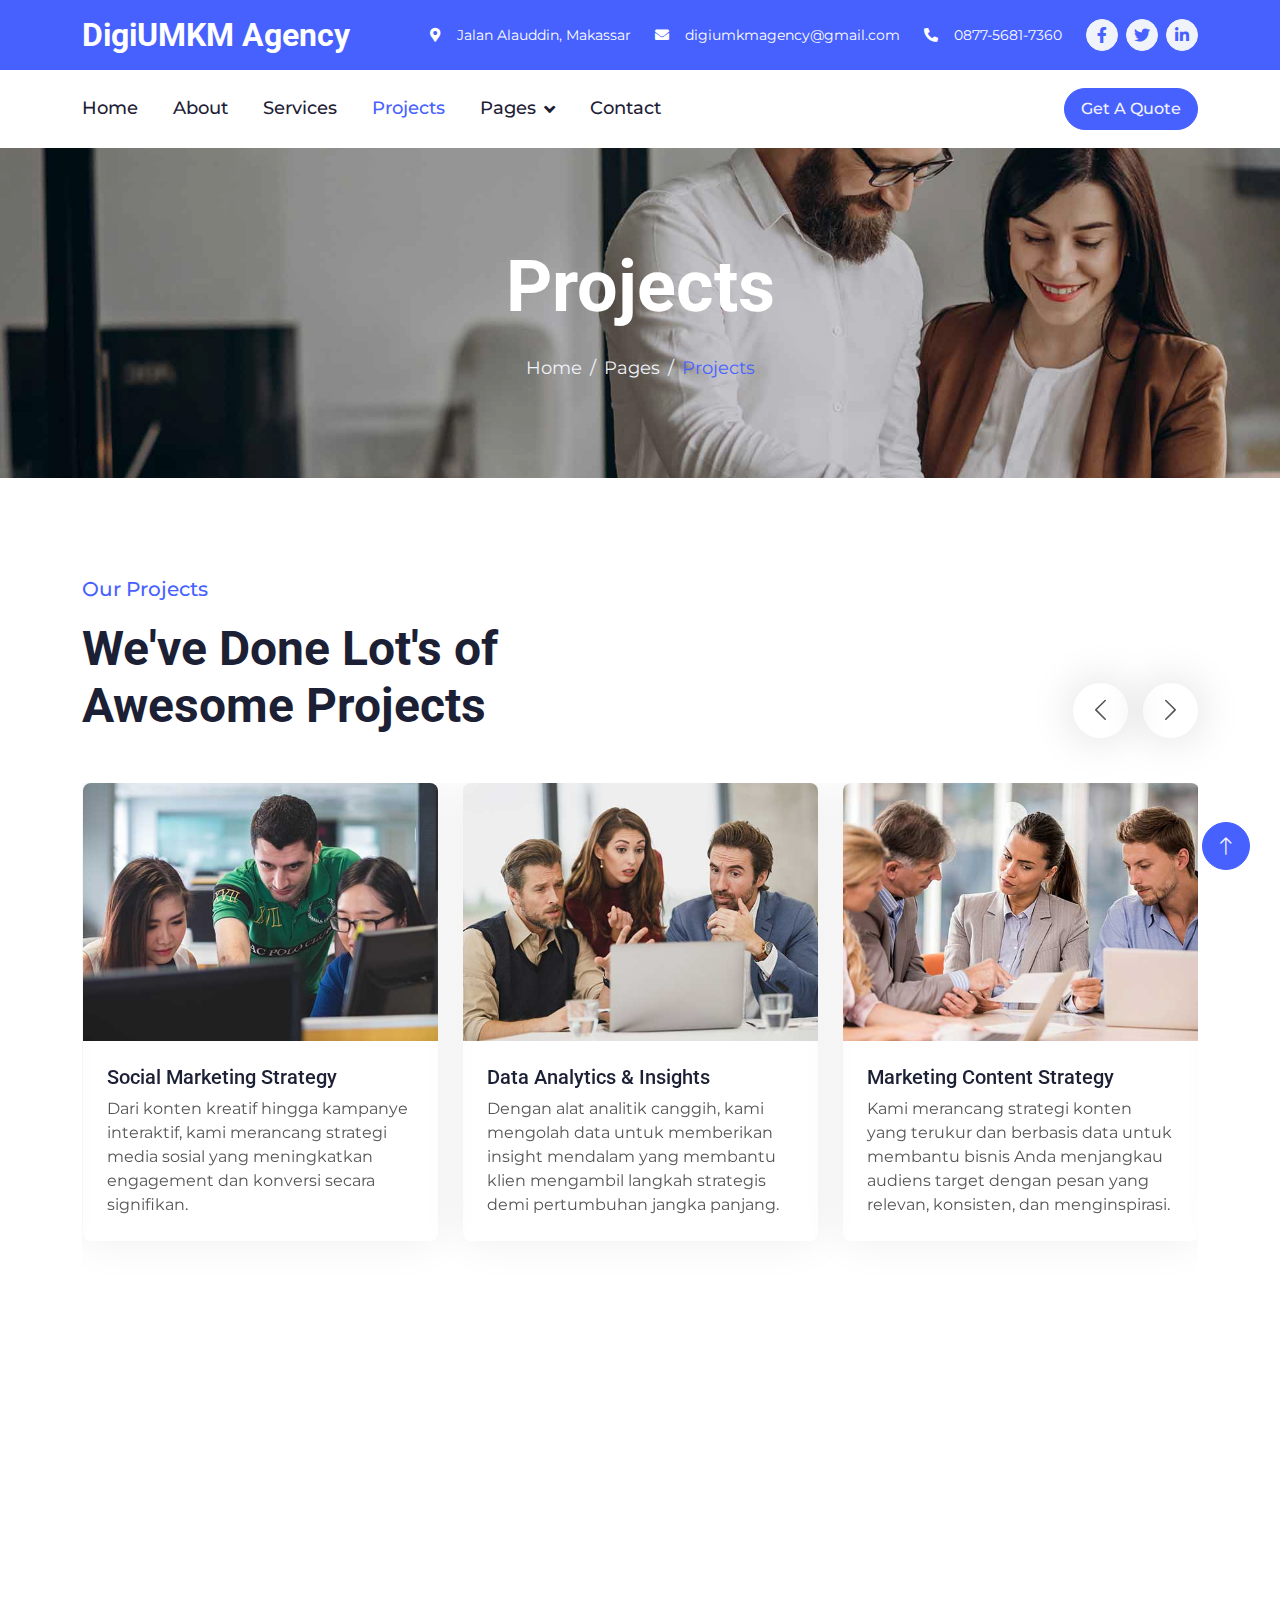
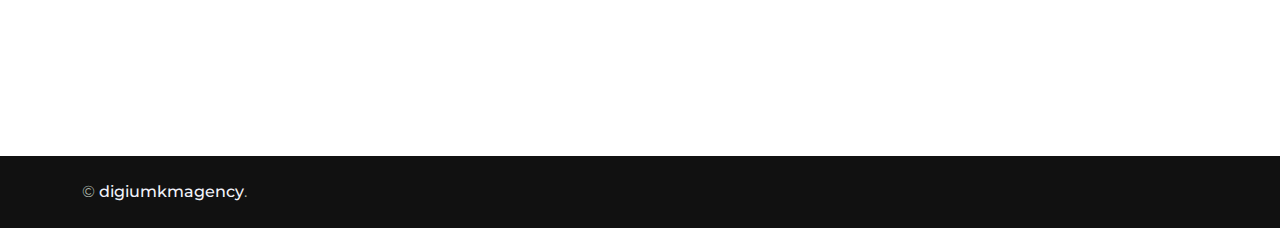
<file: project.html>
<!DOCTYPE html>
<html lang="en">

<head>
    <meta charset="utf-8">
    <title>DigiUMKM Agency</title>
    <meta content="width=device-width, initial-scale=1.0" name="viewport">
    <meta content="" name="keywords">
    <meta content="" name="description">

    <!-- Favicon -->
    <link href="img/favicon.ico" rel="icon">

    <!-- Google Web Fonts -->
    <link rel="preconnect" href="https://fonts.googleapis.com">
    <link rel="preconnect" href="https://fonts.gstatic.com" crossorigin>
    <link
        href="https://fonts.googleapis.com/css2?family=Montserrat:wght@400;500&family=Roboto:wght@500;700&display=swap"
        rel="stylesheet">

    <!-- Icon Font Stylesheet -->
    <link href="https://cdnjs.cloudflare.com/ajax/libs/font-awesome/5.10.0/css/all.min.css" rel="stylesheet">
    <link href="https://cdn.jsdelivr.net/npm/bootstrap-icons@1.4.1/font/bootstrap-icons.css" rel="stylesheet">

    <!-- Libraries Stylesheet -->
    <link href="lib/animate/animate.min.css" rel="stylesheet">
    <link href="lib/owlcarousel/assets/owl.carousel.min.css" rel="stylesheet">
    <link href="lib/lightbox/css/lightbox.min.css" rel="stylesheet">

    <!-- Customized Bootstrap Stylesheet -->
    <link href="css/bootstrap.min.css" rel="stylesheet">

    <!-- Template Stylesheet -->
    <link href="css/style.css" rel="stylesheet">
</head>

<body>
    <!-- Spinner Start -->
    <div id="spinner"
        class="show bg-white position-fixed translate-middle w-100 vh-100 top-50 start-50 d-flex align-items-center justify-content-center">
        <div class="spinner-border text-primary" role="status" style="width: 3rem; height: 3rem;"></div>
    </div>
    <!-- Spinner End -->


    <!-- Topbar Start -->
    <div class="container-fluid bg-primary text-white d-none d-lg-flex">
        <div class="container py-3">
            <div class="d-flex align-items-center">
                <a href="index.html">
                    <h2 class="text-white fw-bold m-0">DigiUMKM Agency</h2>
                </a>
                <div class="ms-auto d-flex align-items-center">
                    <small class="ms-4"><i class="fa fa-map-marker-alt me-3"></i>Jalan Alauddin, Makassar</small>
                    <small class="ms-4"><i class="fa fa-envelope me-3"></i>digiumkmagency@gmail.com</small>
                    <small class="ms-4"><i class="fa fa-phone-alt me-3"></i>0877-5681-7360</small>
                    <div class="ms-3 d-flex">
                        <a class="btn btn-sm-square btn-light text-primary rounded-circle ms-2" href=""><i
                                class="fab fa-facebook-f"></i></a>
                        <a class="btn btn-sm-square btn-light text-primary rounded-circle ms-2" href=""><i
                                class="fab fa-twitter"></i></a>
                        <a class="btn btn-sm-square btn-light text-primary rounded-circle ms-2" href=""><i
                                class="fab fa-linkedin-in"></i></a>
                    </div>
                </div>
            </div>
        </div>
    </div>
    <!-- Topbar End -->


    <!-- Navbar Start -->
    <div class="container-fluid bg-white sticky-top">
        <div class="container">
            <nav class="navbar navbar-expand-lg bg-white navbar-light p-lg-0">
                <a href="index.html" class="navbar-brand d-lg-none">
                    <h1 class="fw-bold m-0">DigiUMKM Agency</h1>
                </a>
                <button type="button" class="navbar-toggler me-0" data-bs-toggle="collapse"
                    data-bs-target="#navbarCollapse">
                    <span class="navbar-toggler-icon"></span>
                </button>
                <div class="collapse navbar-collapse" id="navbarCollapse">
                    <div class="navbar-nav">
                        <a href="index.html" class="nav-item nav-link">Home</a>
                        <a href="about.html" class="nav-item nav-link">About</a>
                        <a href="service.html" class="nav-item nav-link">Services</a>
                        <a href="project.html" class="nav-item nav-link active">Projects</a>
                        <div class="nav-item dropdown">
                            <a href="#" class="nav-link dropdown-toggle" data-bs-toggle="dropdown">Pages</a>
                            <div class="dropdown-menu bg-light rounded-0 rounded-bottom m-0">
                                <a href="feature.html" class="dropdown-item">Features</a>
                                <a href="team.html" class="dropdown-item">Our Team</a>
                                <a href="testimonial.html" class="dropdown-item">Testimonial</a>
                                <a href="quote.html" class="dropdown-item">Quotation</a>
                                <a href="404.html" class="dropdown-item">404 Page</a>
                            </div>
                        </div>
                        <a href="contact.html" class="nav-item nav-link">Contact</a>
                    </div>
                    <div class="ms-auto d-none d-lg-block">
                        <a href="" class="btn btn-primary rounded-pill py-2 px-3">Get A Quote</a>
                    </div>
                </div>
            </nav>
        </div>
    </div>
    <!-- Navbar End -->


    <!-- Page Header Start -->
    <div class="container-fluid page-header py-5 mb-5 wow fadeIn" data-wow-delay="0.1s">
        <div class="container text-center py-5">
            <h1 class="display-2 text-white mb-4 animated slideInDown">Projects</h1>
            <nav aria-label="breadcrumb animated slideInDown">
                <ol class="breadcrumb justify-content-center mb-0">
                    <li class="breadcrumb-item"><a href="#">Home</a></li>
                    <li class="breadcrumb-item"><a href="#">Pages</a></li>
                    <li class="breadcrumb-item text-primary" aria-current="page">Projects</li>
                </ol>
            </nav>
        </div>
    </div>
    <!-- Page Header End -->


    <!-- Project Start -->
    <div class="container-xxl pt-5">
        <div class="container">
            <div class="text-center text-md-start pb-5 pb-md-0 wow fadeInUp" data-wow-delay="0.1s"
                style="max-width: 500px;">
                <p class="fs-5 fw-medium text-primary">Our Projects</p>
                <h1 class="display-5 mb-5">We've Done Lot's of Awesome Projects</h1>
            </div>
            <div class="owl-carousel project-carousel wow fadeInUp" data-wow-delay="0.1s">
                <div class="project-item mb-5">
                    <div class="position-relative">
                        <img class="img-fluid" src="img/project-1.jpg" alt="">
                        <div class="project-overlay">
                            <a class="btn btn-lg-square btn-light rounded-circle m-1" href="img/project-1.jpg"
                                data-lightbox="project"><i class="fa fa-eye"></i></a>
                            <a class="btn btn-lg-square btn-light rounded-circle m-1" href=""><i
                                    class="fa fa-link"></i></a>
                        </div>
                    </div>
                    <div class="p-4">
                        <a class="d-block h5" href="">Data Analytics & Insights</a>
                        <span>Dengan alat analitik canggih, kami mengolah data untuk memberikan insight mendalam yang membantu klien mengambil langkah strategis demi pertumbuhan jangka panjang.</span>
                    </div>
                </div>
                <div class="project-item mb-5">
                    <div class="position-relative">
                        <img class="img-fluid" src="img/project-2.jpg" alt="">
                        <div class="project-overlay">
                            <a class="btn btn-lg-square btn-light rounded-circle m-1" href="img/project-2.jpg"
                                data-lightbox="project"><i class="fa fa-eye"></i></a>
                            <a class="btn btn-lg-square btn-light rounded-circle m-1" href=""><i
                                    class="fa fa-link"></i></a>
                        </div>
                    </div>
                    <div class="p-4">
                        <a class="d-block h5" href="">Marketing Content Strategy</a>
                        <span>Kami merancang strategi konten yang terukur dan berbasis data untuk membantu bisnis Anda menjangkau audiens target dengan pesan yang relevan, konsisten, dan menginspirasi.</span>
                    </div>
                </div>
                <div class="project-item mb-5">
                    <div class="position-relative">
                        <img class="img-fluid" src="img/project-3.jpg" alt="">
                        <div class="project-overlay">
                            <a class="btn btn-lg-square btn-light rounded-circle m-1" href="img/project-3.jpg"
                                data-lightbox="project"><i class="fa fa-eye"></i></a>
                            <a class="btn btn-lg-square btn-light rounded-circle m-1" href=""><i
                                    class="fa fa-link"></i></a>
                        </div>
                    </div>
                    <div class="p-4">
                        <a class="d-block h5" href="">Business Target Market</a>
                        <span>Kami membantu klien mengidentifikasi segmen pasar yang paling potensial, sehingga strategi pemasaran menjadi lebih tepat sasaran dan efektif.</span>
                    </div>
                </div>
                <div class="project-item mb-5">
                    <div class="position-relative">
                        <img class="img-fluid" src="img/project-4.jpg" alt="">
                        <div class="project-overlay">
                            <a class="btn btn-lg-square btn-light rounded-circle m-1" href="img/project-4.jpg"
                                data-lightbox="project"><i class="fa fa-eye"></i></a>
                            <a class="btn btn-lg-square btn-light rounded-circle m-1" href=""><i
                                    class="fa fa-link"></i></a>
                        </div>
                    </div>
                    <div class="p-4">
                        <a class="d-block h5" href="">Social Marketing Strategy</a>
                        <span>Dari konten kreatif hingga kampanye interaktif, kami merancang strategi media sosial yang meningkatkan engagement dan konversi secara signifikan.</span>
                    </div>
                </div>
            </div>
        </div>
    </div>
    <!-- Project End -->


    <!-- Footer Start -->
    <div class="container-fluid bg-dark footer mt-5 py-5 wow fadeIn" data-wow-delay="0.1s">
        <div class="container py-5">
            <div class="row g-5">
                <div class="col-lg-3 col-md-6">
                    <h4 class="text-white mb-4">Our Office</h4>
                    <p class="mb-2"><i class="fa fa-map-marker-alt me-3"></i>Jalan Alauddin, Makassar</p>
                    <p class="mb-2"><i class="fa fa-phone-alt me-3"></i>0877-5681-7360</p>
                    <p class="mb-2"><i class="fa fa-envelope me-3"></i>digiumkmagency@gmail.com</p>
                    <div class="d-flex pt-3">
                        <a class="btn btn-square btn-light rounded-circle me-2" href=""><i
                                class="fab fa-twitter"></i></a>
                        <a class="btn btn-square btn-light rounded-circle me-2" href=""><i
                                class="fab fa-facebook-f"></i></a>
                        <a class="btn btn-square btn-light rounded-circle me-2" href=""><i
                                class="fab fa-youtube"></i></a>
                        <a class="btn btn-square btn-light rounded-circle me-2" href=""><i
                                class="fab fa-linkedin-in"></i></a>
                    </div>
                </div>
                <div class="col-lg-3 col-md-6">
                    <h4 class="text-white mb-4">Quick Links</h4>
                    <a class="btn btn-link" href="">About Us</a>
                    <a class="btn btn-link" href="">Contact Us</a>
                    <a class="btn btn-link" href="">Our Services</a>
                    <a class="btn btn-link" href="">Terms & Condition</a>
                    <a class="btn btn-link" href="">Support</a>
                </div>
                <div class="col-lg-3 col-md-6">
                    <h4 class="text-white mb-4">Business Hours</h4>
                    <p class="mb-1">Monday - Friday</p>
                    <h6 class="text-light">09:00 am - 07:00 pm</h6>
                    <p class="mb-1">Saturday</p>
                    <h6 class="text-light">09:00 am - 12:00 pm</h6>
                    <p class="mb-1">Sunday</p>
                    <h6 class="text-light">Closed</h6>
                </div>
                <div class="col-lg-3 col-md-6">
                    <h4 class="text-white mb-4">Newsletter</h4>
                    <p>Dolor amet sit justo amet elitr clita ipsum elitr est.</p>
                    <div class="position-relative w-100">
                        <input class="form-control bg-transparent w-100 py-3 ps-4 pe-5" type="text"
                            placeholder="Your email">
                        <button type="button"
                            class="btn btn-light py-2 position-absolute top-0 end-0 mt-2 me-2">SignUp</button>
                    </div>
                </div>
            </div>
        </div>
    </div>
    <!-- Footer End -->


    <!-- Copyright Start -->
    <div class="container-fluid copyright py-4">
        <div class="container">
            <div class="row">
                <div class="col-md-6 text-center text-md-start mb-3 mb-md-0">
                    &copy; <a class="fw-medium text-light" href="#">digiumkmagency</a>.
                </div>
            </div>
        </div>
    </div>
    <!-- Copyright End -->


    <!-- Back to Top -->
    <a href="#" class="btn btn-lg btn-primary btn-lg-square rounded-circle back-to-top"><i
            class="bi bi-arrow-up"></i></a>


    <!-- JavaScript Libraries -->
    <script src="https://ajax.googleapis.com/ajax/libs/jquery/3.6.1/jquery.min.js"></script>
    <script src="https://cdn.jsdelivr.net/npm/bootstrap@5.0.0/dist/js/bootstrap.bundle.min.js"></script>
    <script src="lib/wow/wow.min.js"></script>
    <script src="lib/easing/easing.min.js"></script>
    <script src="lib/waypoints/waypoints.min.js"></script>
    <script src="lib/owlcarousel/owl.carousel.min.js"></script>
    <script src="lib/lightbox/js/lightbox.min.js"></script>

    <!-- Template Javascript -->
    <script src="js/main.js"></script>
</body>

</html>
</file>
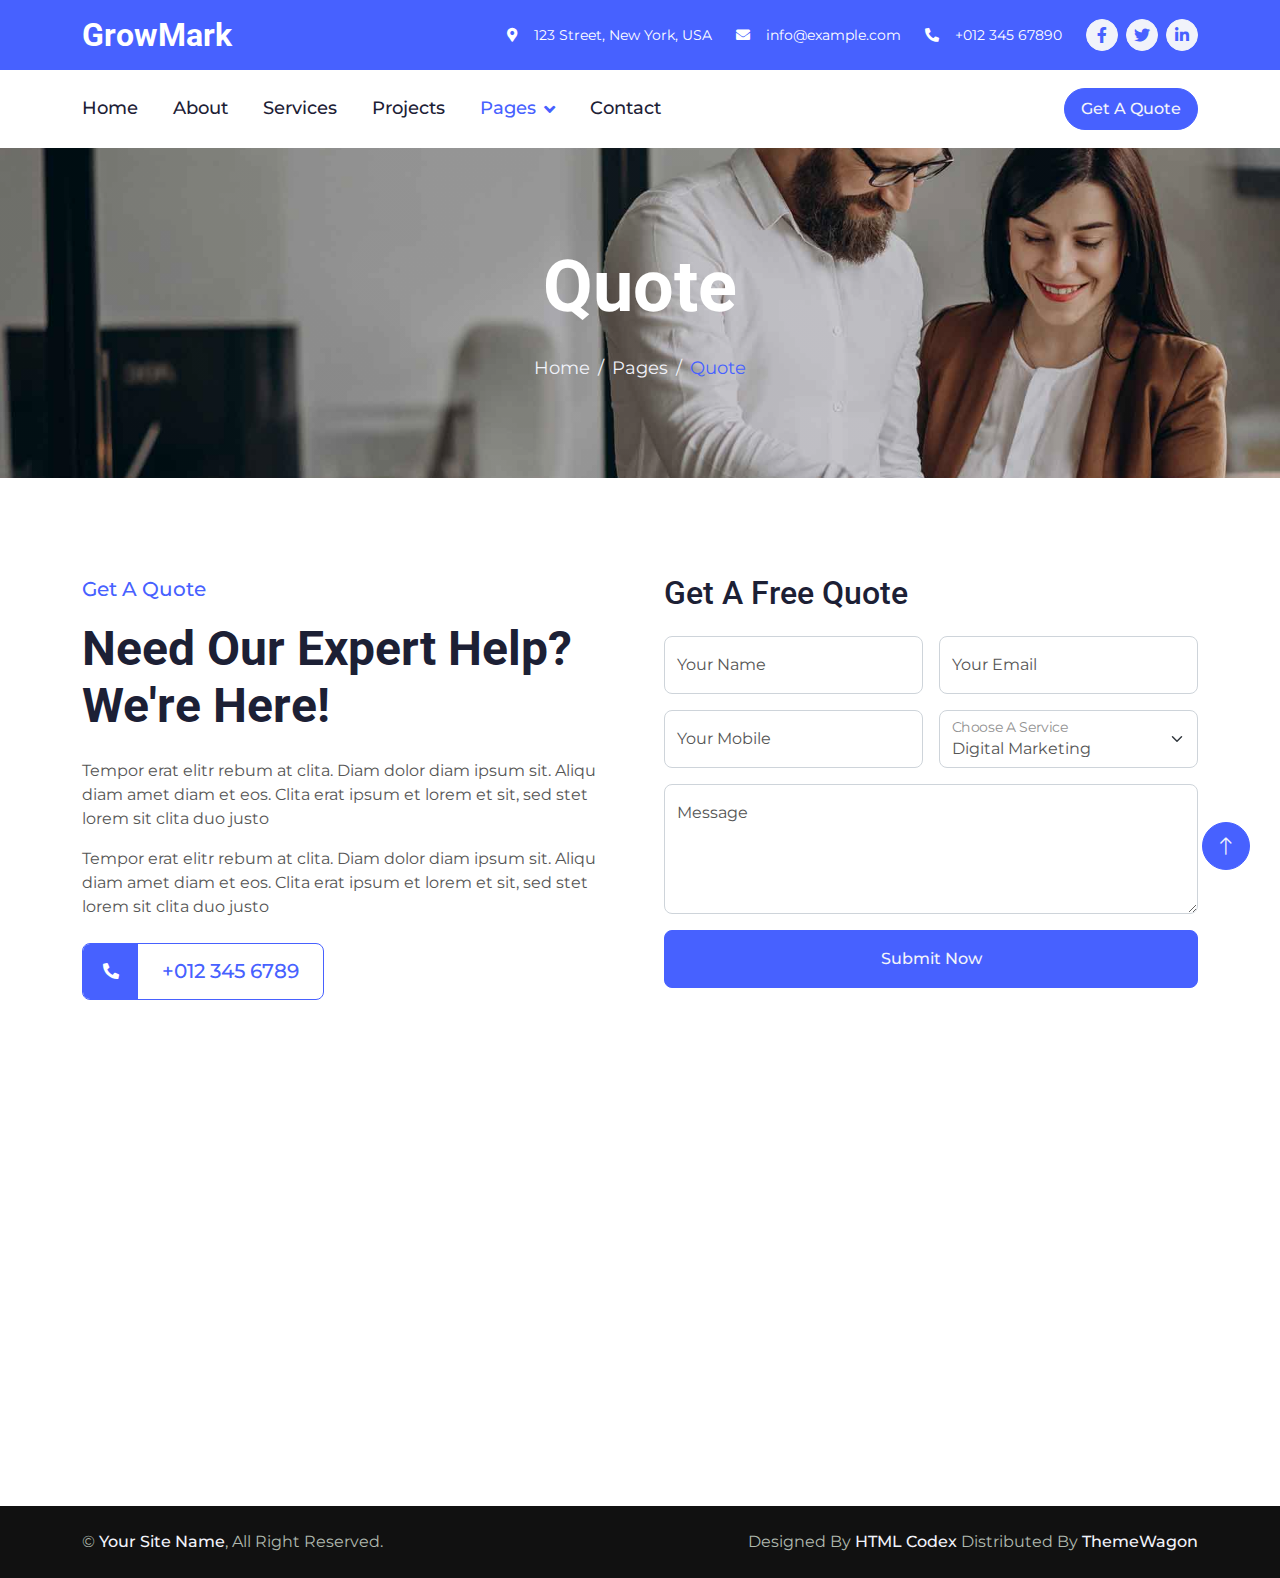
<file: quote.html>
<!DOCTYPE html>
<html lang="en">

<head>
    <meta charset="utf-8">
    <title>GrowMark - Digital Marketing HTML Template</title>
    <meta content="width=device-width, initial-scale=1.0" name="viewport">
    <meta content="" name="keywords">
    <meta content="" name="description">

    <!-- Favicon -->
    <link href="img/favicon.ico" rel="icon">

    <!-- Google Web Fonts -->
    <link rel="preconnect" href="https://fonts.googleapis.com">
    <link rel="preconnect" href="https://fonts.gstatic.com" crossorigin>
    <link
        href="https://fonts.googleapis.com/css2?family=Montserrat:wght@400;500&family=Roboto:wght@500;700&display=swap"
        rel="stylesheet">

    <!-- Icon Font Stylesheet -->
    <link href="https://cdnjs.cloudflare.com/ajax/libs/font-awesome/5.10.0/css/all.min.css" rel="stylesheet">
    <link href="https://cdn.jsdelivr.net/npm/bootstrap-icons@1.4.1/font/bootstrap-icons.css" rel="stylesheet">

    <!-- Libraries Stylesheet -->
    <link href="lib/animate/animate.min.css" rel="stylesheet">
    <link href="lib/owlcarousel/assets/owl.carousel.min.css" rel="stylesheet">
    <link href="lib/lightbox/css/lightbox.min.css" rel="stylesheet">

    <!-- Customized Bootstrap Stylesheet -->
    <link href="css/bootstrap.min.css" rel="stylesheet">

    <!-- Template Stylesheet -->
    <link href="css/style.css" rel="stylesheet">
</head>

<body>
    <!-- Spinner Start -->
    <div id="spinner"
        class="show bg-white position-fixed translate-middle w-100 vh-100 top-50 start-50 d-flex align-items-center justify-content-center">
        <div class="spinner-border text-primary" role="status" style="width: 3rem; height: 3rem;"></div>
    </div>
    <!-- Spinner End -->


    <!-- Topbar Start -->
    <div class="container-fluid bg-primary text-white d-none d-lg-flex">
        <div class="container py-3">
            <div class="d-flex align-items-center">
                <a href="index.html">
                    <h2 class="text-white fw-bold m-0">GrowMark</h2>
                </a>
                <div class="ms-auto d-flex align-items-center">
                    <small class="ms-4"><i class="fa fa-map-marker-alt me-3"></i>123 Street, New York, USA</small>
                    <small class="ms-4"><i class="fa fa-envelope me-3"></i>info@example.com</small>
                    <small class="ms-4"><i class="fa fa-phone-alt me-3"></i>+012 345 67890</small>
                    <div class="ms-3 d-flex">
                        <a class="btn btn-sm-square btn-light text-primary rounded-circle ms-2" href=""><i
                                class="fab fa-facebook-f"></i></a>
                        <a class="btn btn-sm-square btn-light text-primary rounded-circle ms-2" href=""><i
                                class="fab fa-twitter"></i></a>
                        <a class="btn btn-sm-square btn-light text-primary rounded-circle ms-2" href=""><i
                                class="fab fa-linkedin-in"></i></a>
                    </div>
                </div>
            </div>
        </div>
    </div>
    <!-- Topbar End -->


    <!-- Navbar Start -->
    <div class="container-fluid bg-white sticky-top">
        <div class="container">
            <nav class="navbar navbar-expand-lg bg-white navbar-light p-lg-0">
                <a href="index.html" class="navbar-brand d-lg-none">
                    <h1 class="fw-bold m-0">GrowMark</h1>
                </a>
                <button type="button" class="navbar-toggler me-0" data-bs-toggle="collapse"
                    data-bs-target="#navbarCollapse">
                    <span class="navbar-toggler-icon"></span>
                </button>
                <div class="collapse navbar-collapse" id="navbarCollapse">
                    <div class="navbar-nav">
                        <a href="index.html" class="nav-item nav-link">Home</a>
                        <a href="about.html" class="nav-item nav-link">About</a>
                        <a href="service.html" class="nav-item nav-link">Services</a>
                        <a href="project.html" class="nav-item nav-link">Projects</a>
                        <div class="nav-item dropdown">
                            <a href="#" class="nav-link dropdown-toggle active" data-bs-toggle="dropdown">Pages</a>
                            <div class="dropdown-menu bg-light rounded-0 rounded-bottom m-0">
                                <a href="feature.html" class="dropdown-item">Features</a>
                                <a href="team.html" class="dropdown-item">Our Team</a>
                                <a href="testimonial.html" class="dropdown-item">Testimonial</a>
                                <a href="quote.html" class="dropdown-item active">Quotation</a>
                                <a href="404.html" class="dropdown-item">404 Page</a>
                            </div>
                        </div>
                        <a href="contact.html" class="nav-item nav-link">Contact</a>
                    </div>
                    <div class="ms-auto d-none d-lg-block">
                        <a href="" class="btn btn-primary rounded-pill py-2 px-3">Get A Quote</a>
                    </div>
                </div>
            </nav>
        </div>
    </div>
    <!-- Navbar End -->


    <!-- Page Header Start -->
    <div class="container-fluid page-header py-5 mb-5 wow fadeIn" data-wow-delay="0.1s">
        <div class="container text-center py-5">
            <h1 class="display-2 text-white mb-4 animated slideInDown">Quote</h1>
            <nav aria-label="breadcrumb animated slideInDown">
                <ol class="breadcrumb justify-content-center mb-0">
                    <li class="breadcrumb-item"><a href="#">Home</a></li>
                    <li class="breadcrumb-item"><a href="#">Pages</a></li>
                    <li class="breadcrumb-item text-primary" aria-current="page">Quote</li>
                </ol>
            </nav>
        </div>
    </div>
    <!-- Page Header End -->


    <!-- Quote Start -->
    <div class="container-xxl py-5">
        <div class="container">
            <div class="row g-5">
                <div class="col-lg-6 wow fadeInUp" data-wow-delay="0.1s">
                    <p class="fs-5 fw-medium text-primary">Get A Quote</p>
                    <h1 class="display-5 mb-4">Need Our Expert Help? We're Here!</h1>
                    <p>Tempor erat elitr rebum at clita. Diam dolor diam ipsum sit. Aliqu diam amet diam et eos. Clita
                        erat ipsum et lorem et sit, sed stet lorem sit clita duo justo</p>
                    <p class="mb-4">Tempor erat elitr rebum at clita. Diam dolor diam ipsum sit. Aliqu diam amet diam et
                        eos. Clita erat ipsum et lorem et sit, sed stet lorem sit clita duo justo</p>
                    <a class="d-inline-flex align-items-center rounded overflow-hidden border border-primary" href="">
                        <span class="btn-lg-square bg-primary" style="width: 55px; height: 55px;">
                            <i class="fa fa-phone-alt text-white"></i>
                        </span>
                        <span class="fs-5 fw-medium mx-4">+012 345 6789</span>
                    </a>
                </div>
                <div class="col-lg-6 wow fadeInUp" data-wow-delay="0.5s">
                    <h2 class="mb-4">Get A Free Quote</h2>
                    <div class="row g-3">
                        <div class="col-sm-6">
                            <div class="form-floating">
                                <input type="text" class="form-control" id="name" placeholder="Your Name">
                                <label for="name">Your Name</label>
                            </div>
                        </div>
                        <div class="col-sm-6">
                            <div class="form-floating">
                                <input type="email" class="form-control" id="mail" placeholder="Your Email">
                                <label for="mail">Your Email</label>
                            </div>
                        </div>
                        <div class="col-sm-6">
                            <div class="form-floating">
                                <input type="text" class="form-control" id="mobile" placeholder="Your Mobile">
                                <label for="mobile">Your Mobile</label>
                            </div>
                        </div>
                        <div class="col-sm-6">
                            <div class="form-floating">
                                <select class="form-select" id="service">
                                    <option selected>Digital Marketing</option>
                                    <option value="">Social Marketing</option>
                                    <option value="">Content Marketing</option>
                                    <option value="">E-mail Marketing</option>
                                </select>
                                <label for="service">Choose A Service</label>
                            </div>
                        </div>
                        <div class="col-12">
                            <div class="form-floating">
                                <textarea class="form-control" placeholder="Leave a message here" id="message"
                                    style="height: 130px"></textarea>
                                <label for="message">Message</label>
                            </div>
                        </div>
                        <div class="col-12 text-center">
                            <button class="btn btn-primary w-100 py-3" type="submit">Submit Now</button>
                        </div>
                    </div>
                </div>
            </div>
        </div>
    </div>
    <!-- Quote Start -->


    <!-- Footer Start -->
    <div class="container-fluid bg-dark footer mt-5 py-5 wow fadeIn" data-wow-delay="0.1s">
        <div class="container py-5">
            <div class="row g-5">
                <div class="col-lg-3 col-md-6">
                    <h4 class="text-white mb-4">Our Office</h4>
                    <p class="mb-2"><i class="fa fa-map-marker-alt me-3"></i>123 Street, New York, USA</p>
                    <p class="mb-2"><i class="fa fa-phone-alt me-3"></i>+012 345 67890</p>
                    <p class="mb-2"><i class="fa fa-envelope me-3"></i>info@example.com</p>
                    <div class="d-flex pt-3">
                        <a class="btn btn-square btn-light rounded-circle me-2" href=""><i
                                class="fab fa-twitter"></i></a>
                        <a class="btn btn-square btn-light rounded-circle me-2" href=""><i
                                class="fab fa-facebook-f"></i></a>
                        <a class="btn btn-square btn-light rounded-circle me-2" href=""><i
                                class="fab fa-youtube"></i></a>
                        <a class="btn btn-square btn-light rounded-circle me-2" href=""><i
                                class="fab fa-linkedin-in"></i></a>
                    </div>
                </div>
                <div class="col-lg-3 col-md-6">
                    <h4 class="text-white mb-4">Quick Links</h4>
                    <a class="btn btn-link" href="">About Us</a>
                    <a class="btn btn-link" href="">Contact Us</a>
                    <a class="btn btn-link" href="">Our Services</a>
                    <a class="btn btn-link" href="">Terms & Condition</a>
                    <a class="btn btn-link" href="">Support</a>
                </div>
                <div class="col-lg-3 col-md-6">
                    <h4 class="text-white mb-4">Business Hours</h4>
                    <p class="mb-1">Monday - Friday</p>
                    <h6 class="text-light">09:00 am - 07:00 pm</h6>
                    <p class="mb-1">Saturday</p>
                    <h6 class="text-light">09:00 am - 12:00 pm</h6>
                    <p class="mb-1">Sunday</p>
                    <h6 class="text-light">Closed</h6>
                </div>
                <div class="col-lg-3 col-md-6">
                    <h4 class="text-white mb-4">Newsletter</h4>
                    <p>Dolor amet sit justo amet elitr clita ipsum elitr est.</p>
                    <div class="position-relative w-100">
                        <input class="form-control bg-transparent w-100 py-3 ps-4 pe-5" type="text"
                            placeholder="Your email">
                        <button type="button"
                            class="btn btn-light py-2 position-absolute top-0 end-0 mt-2 me-2">SignUp</button>
                    </div>
                </div>
            </div>
        </div>
    </div>
    <!-- Footer End -->


    <!-- Copyright Start -->
    <div class="container-fluid copyright py-4">
        <div class="container">
            <div class="row">
                <div class="col-md-6 text-center text-md-start mb-3 mb-md-0">
                    &copy; <a class="fw-medium text-light" href="#">Your Site Name</a>, All Right Reserved.
                </div>
                <div class="col-md-6 text-center text-md-end">
                    <!--/*** This template is free as long as you keep the footer author’s credit link/attribution link/backlink. If you'd like to use the template without the footer author’s credit link/attribution link/backlink, you can purchase the Credit Removal License from "https://htmlcodex.com/credit-removal". Thank you for your support. ***/-->
                    Designed By <a class="fw-medium text-light" href="https://htmlcodex.com">HTML Codex</a>
                    Distributed By <a class="fw-medium text-light" href="https://themewagon.com">ThemeWagon</a>
                </div>
            </div>
        </div>
    </div>
    <!-- Copyright End -->


    <!-- Back to Top -->
    <a href="#" class="btn btn-lg btn-primary btn-lg-square rounded-circle back-to-top"><i
            class="bi bi-arrow-up"></i></a>


    <!-- JavaScript Libraries -->
    <script src="https://ajax.googleapis.com/ajax/libs/jquery/3.6.1/jquery.min.js"></script>
    <script src="https://cdn.jsdelivr.net/npm/bootstrap@5.0.0/dist/js/bootstrap.bundle.min.js"></script>
    <script src="lib/wow/wow.min.js"></script>
    <script src="lib/easing/easing.min.js"></script>
    <script src="lib/waypoints/waypoints.min.js"></script>
    <script src="lib/owlcarousel/owl.carousel.min.js"></script>
    <script src="lib/lightbox/js/lightbox.min.js"></script>

    <!-- Template Javascript -->
    <script src="js/main.js"></script>
</body>

</html>
</file>
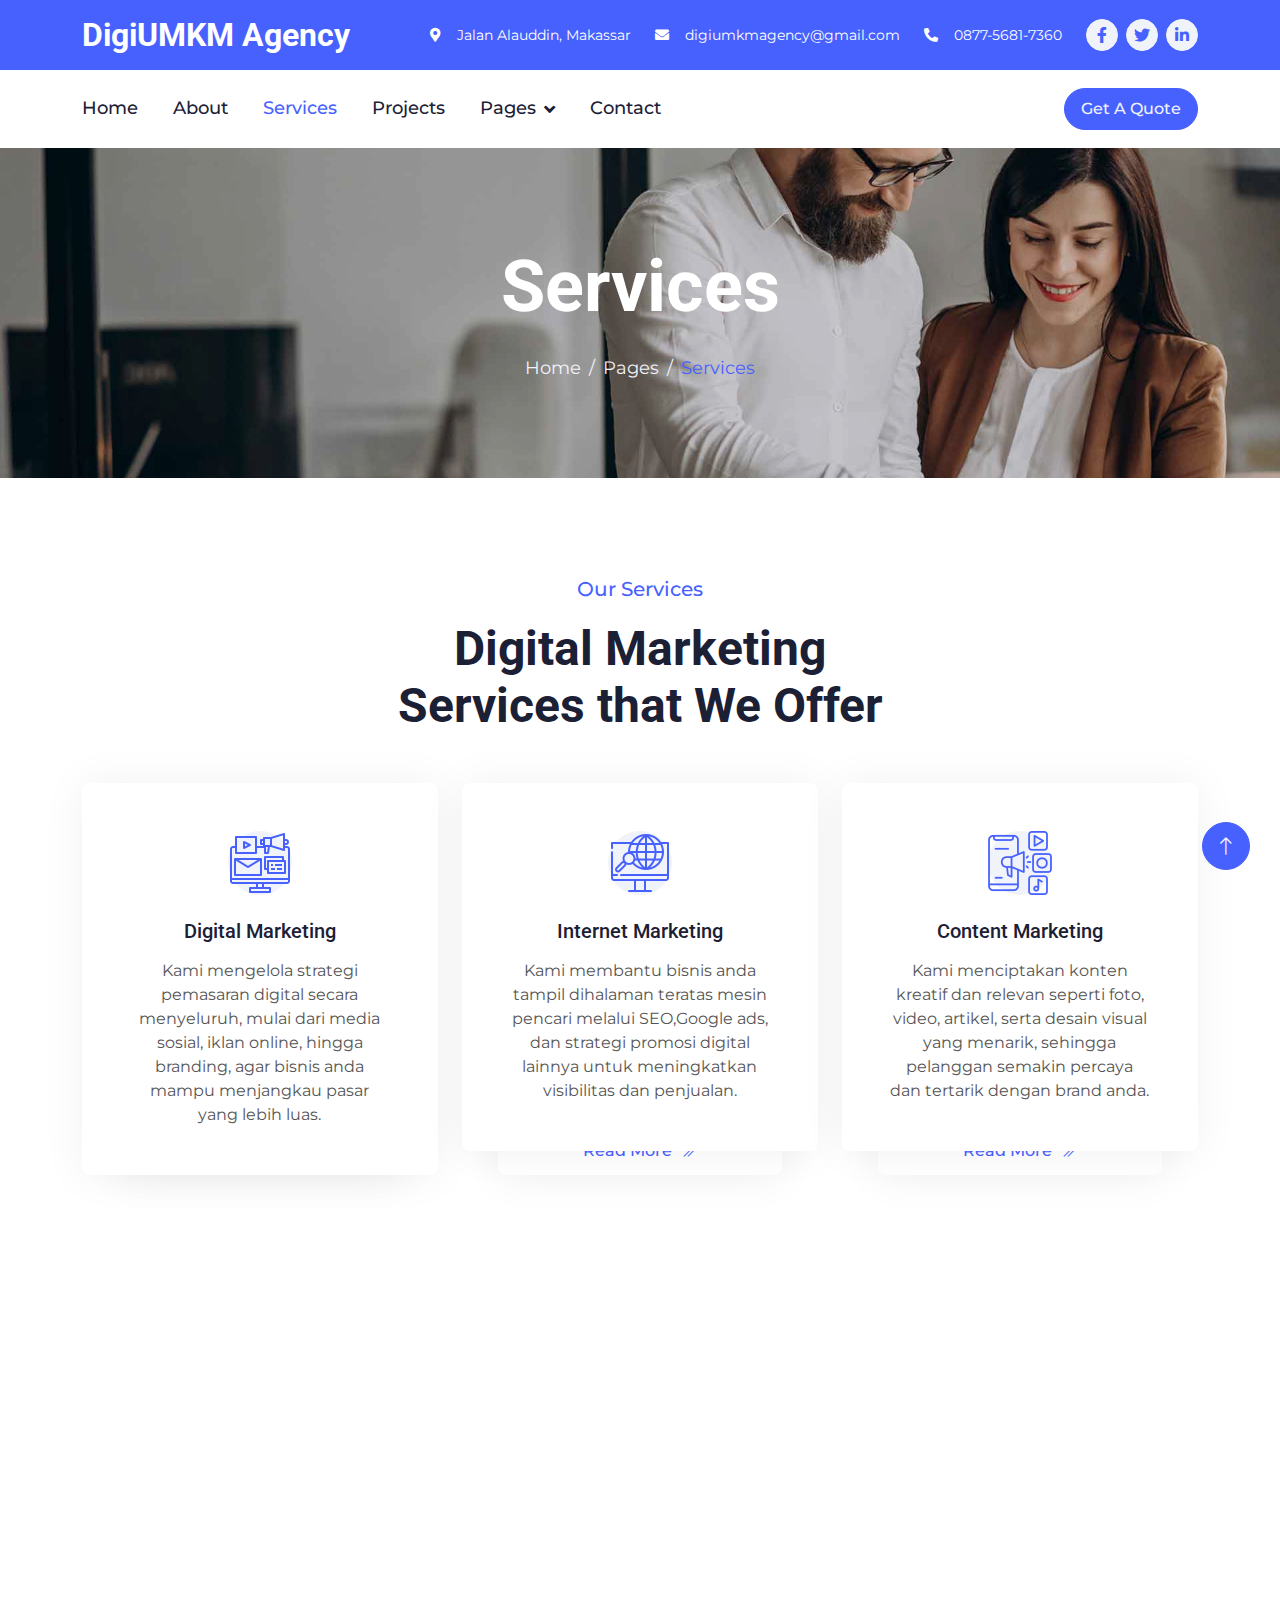
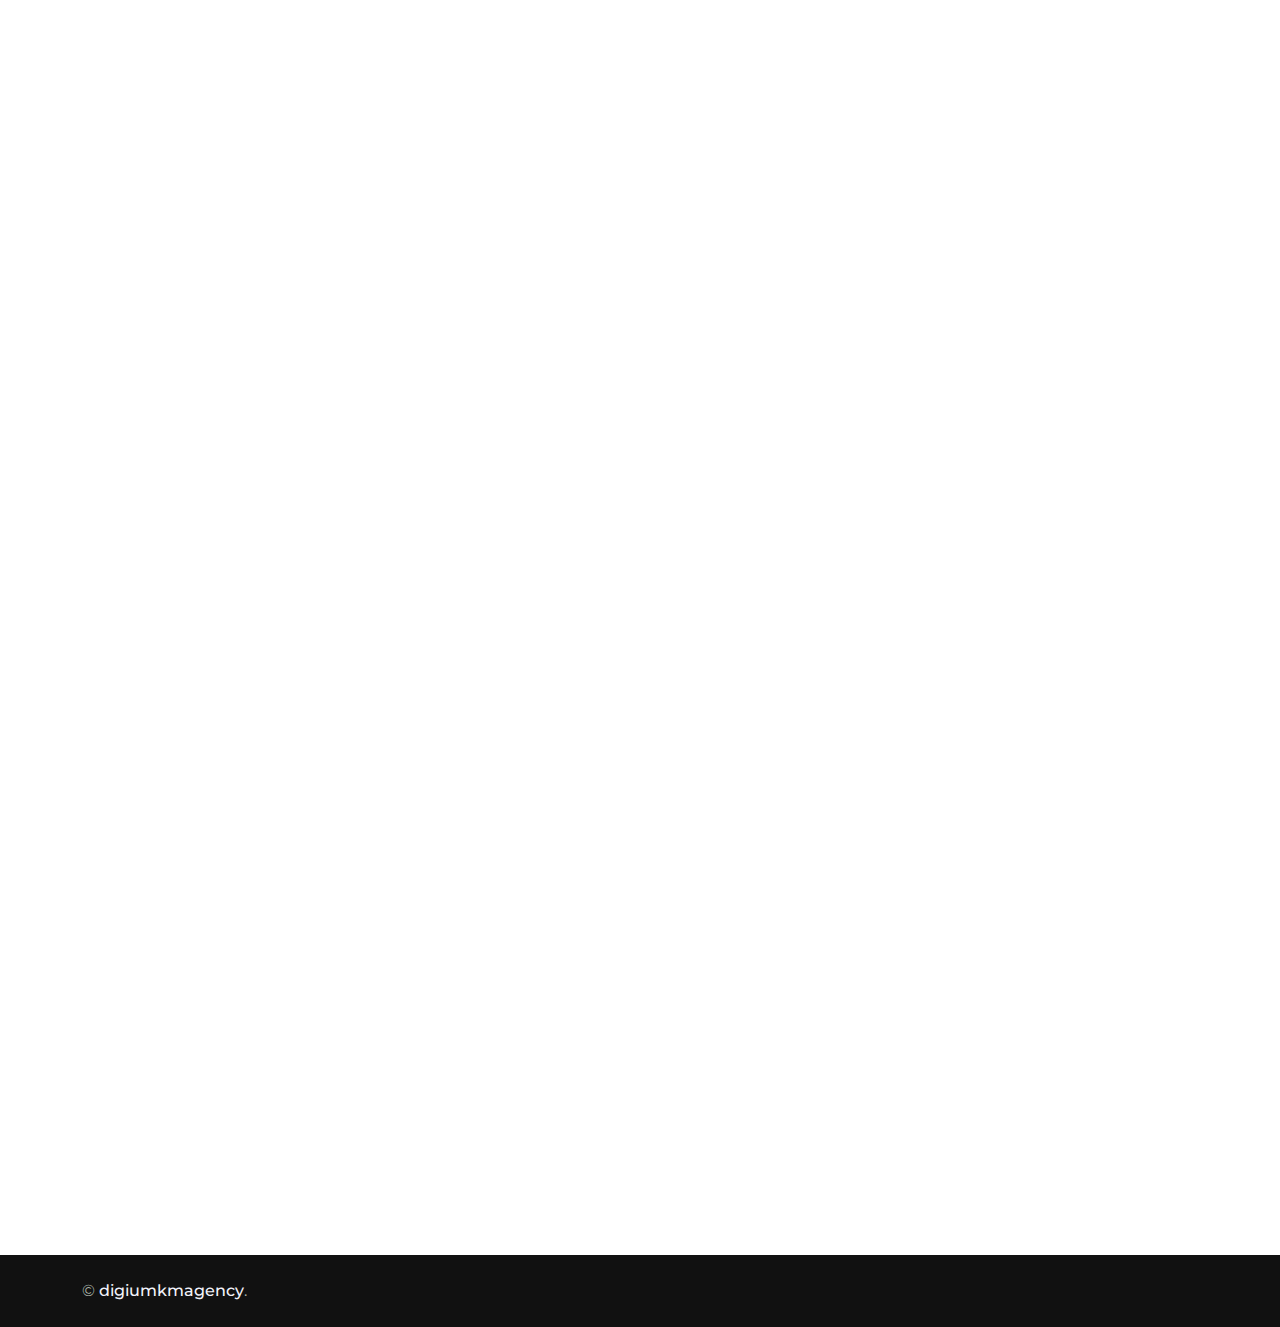
<file: service.html>
<!DOCTYPE html>
<html lang="en">

<head>
    <meta charset="utf-8">
    <title>DigiUMKM Agency</title>
    <meta content="width=device-width, initial-scale=1.0" name="viewport">
    <meta content="" name="keywords">
    <meta content="" name="description">

    <!-- Favicon -->
    <link href="img/favicon.ico" rel="icon">

    <!-- Google Web Fonts -->
    <link rel="preconnect" href="https://fonts.googleapis.com">
    <link rel="preconnect" href="https://fonts.gstatic.com" crossorigin>
    <link
        href="https://fonts.googleapis.com/css2?family=Montserrat:wght@400;500&family=Roboto:wght@500;700&display=swap"
        rel="stylesheet">

    <!-- Icon Font Stylesheet -->
    <link href="https://cdnjs.cloudflare.com/ajax/libs/font-awesome/5.10.0/css/all.min.css" rel="stylesheet">
    <link href="https://cdn.jsdelivr.net/npm/bootstrap-icons@1.4.1/font/bootstrap-icons.css" rel="stylesheet">

    <!-- Libraries Stylesheet -->
    <link href="lib/animate/animate.min.css" rel="stylesheet">
    <link href="lib/owlcarousel/assets/owl.carousel.min.css" rel="stylesheet">
    <link href="lib/lightbox/css/lightbox.min.css" rel="stylesheet">

    <!-- Customized Bootstrap Stylesheet -->
    <link href="css/bootstrap.min.css" rel="stylesheet">

    <!-- Template Stylesheet -->
    <link href="css/style.css" rel="stylesheet">
</head>

<body>
    <!-- Spinner Start -->
    <div id="spinner"
        class="show bg-white position-fixed translate-middle w-100 vh-100 top-50 start-50 d-flex align-items-center justify-content-center">
        <div class="spinner-border text-primary" role="status" style="width: 3rem; height: 3rem;"></div>
    </div>
    <!-- Spinner End -->


    <!-- Topbar Start -->
    <div class="container-fluid bg-primary text-white d-none d-lg-flex">
        <div class="container py-3">
            <div class="d-flex align-items-center">
                <a href="index.html">
                    <h2 class="text-white fw-bold m-0">DigiUMKM Agency</h2>
                </a>
                <div class="ms-auto d-flex align-items-center">
                    <small class="ms-4"><i class="fa fa-map-marker-alt me-3"></i>Jalan Alauddin, Makassar</small>
                    <small class="ms-4"><i class="fa fa-envelope me-3"></i>digiumkmagency@gmail.com</small>
                    <small class="ms-4"><i class="fa fa-phone-alt me-3"></i>0877-5681-7360</small>
                    <div class="ms-3 d-flex">
                        <a class="btn btn-sm-square btn-light text-primary rounded-circle ms-2" href=""><i
                                class="fab fa-facebook-f"></i></a>
                        <a class="btn btn-sm-square btn-light text-primary rounded-circle ms-2" href=""><i
                                class="fab fa-twitter"></i></a>
                        <a class="btn btn-sm-square btn-light text-primary rounded-circle ms-2" href=""><i
                                class="fab fa-linkedin-in"></i></a>
                    </div>
                </div>
            </div>
        </div>
    </div>
    <!-- Topbar End -->


    <!-- Navbar Start -->
    <div class="container-fluid bg-white sticky-top">
        <div class="container">
            <nav class="navbar navbar-expand-lg bg-white navbar-light p-lg-0">
                <a href="index.html" class="navbar-brand d-lg-none">
                    <h1 class="fw-bold m-0">DigiUMKM Agency</h1>
                </a>
                <button type="button" class="navbar-toggler me-0" data-bs-toggle="collapse"
                    data-bs-target="#navbarCollapse">
                    <span class="navbar-toggler-icon"></span>
                </button>
                <div class="collapse navbar-collapse" id="navbarCollapse">
                    <div class="navbar-nav">
                        <a href="index.html" class="nav-item nav-link">Home</a>
                        <a href="about.html" class="nav-item nav-link">About</a>
                        <a href="service.html" class="nav-item nav-link active">Services</a>
                        <a href="project.html" class="nav-item nav-link">Projects</a>
                        <div class="nav-item dropdown">
                            <a href="#" class="nav-link dropdown-toggle" data-bs-toggle="dropdown">Pages</a>
                            <div class="dropdown-menu bg-light rounded-0 rounded-bottom m-0">
                                <a href="feature.html" class="dropdown-item">Features</a>
                                <a href="team.html" class="dropdown-item">Our Team</a>
                                <a href="testimonial.html" class="dropdown-item">Testimonial</a>
                                <a href="quote.html" class="dropdown-item">Quotation</a>
                                <a href="404.html" class="dropdown-item">404 Page</a>
                            </div>
                        </div>
                        <a href="contact.html" class="nav-item nav-link">Contact</a>
                    </div>
                    <div class="ms-auto d-none d-lg-block">
                        <a href="" class="btn btn-primary rounded-pill py-2 px-3">Get A Quote</a>
                    </div>
                </div>
            </nav>
        </div>
    </div>
    <!-- Navbar End -->


    <!-- Page Header Start -->
    <div class="container-fluid page-header py-5 mb-5 wow fadeIn" data-wow-delay="0.1s">
        <div class="container text-center py-5">
            <h1 class="display-2 text-white mb-4 animated slideInDown">Services</h1>
            <nav aria-label="breadcrumb animated slideInDown">
                <ol class="breadcrumb justify-content-center mb-0">
                    <li class="breadcrumb-item"><a href="#">Home</a></li>
                    <li class="breadcrumb-item"><a href="#">Pages</a></li>
                    <li class="breadcrumb-item text-primary" aria-current="page">Services</li>
                </ol>
            </nav>
        </div>
    </div>
    <!-- Page Header End -->


    <!-- Service Start -->
    <div class="container-xxl py-5">
        <div class="container">
            <div class="text-center mx-auto wow fadeInUp" data-wow-delay="0.1s" style="max-width: 500px;">
                <p class="fs-5 fw-medium text-primary">Our Services</p>
                <h1 class="display-5 mb-5">Digital Marketing Services that We Offer</h1>
            </div>
            <div class="row g-4">
                <div class="col-lg-4 col-md-6 wow fadeInUp" data-wow-delay="0.1s">
                    <div class="service-item position-relative h-100">
                        <div class="service-text rounded p-5">
                            <div class="btn-square bg-light rounded-circle mx-auto mb-4"
                                style="width: 64px; height: 64px;">
                                <img class="img-fluid" src="img/icon/icon-5.png" alt="Icon">
                            </div>
                            <h5 class="mb-3">Digital Marketing</h4>
                                <p class="mb-0">Kami mengelola strategi pemasaran digital secara menyeluruh, mulai dari media sosial, iklan online, hingga branding, agar bisnis anda mampu menjangkau pasar yang lebih luas.</p>
                        </div>
                        <div class="service-btn rounded-0 rounded-bottom">
                            <a class="text-primary fw-medium" href="">Read More<i
                                    class="bi bi-chevron-double-right ms-2"></i></a>
                        </div>
                    </div>
                </div>
                <div class="col-lg-4 col-md-6 wow fadeInUp" data-wow-delay="0.3s">
                    <div class="service-item position-relative h-100">
                        <div class="service-text rounded p-5">
                            <div class="btn-square bg-light rounded-circle mx-auto mb-4"
                                style="width: 64px; height: 64px;">
                                <img class="img-fluid" src="img/icon/icon-6.png" alt="Icon">
                            </div>
                            <h5 class="mb-3">Internet Marketing</h4>
                                <p class="mb-0">Kami membantu bisnis anda tampil dihalaman teratas mesin pencari melalui SEO,Google ads, dan strategi promosi digital lainnya untuk meningkatkan visibilitas dan penjualan.</p>
                        </div>
                        <div class="service-btn rounded-0 rounded-bottom">
                            <a class="text-primary fw-medium" href="">Read More<i
                                    class="bi bi-chevron-double-right ms-2"></i></a>
                        </div>
                    </div>
                </div>
                <div class="col-lg-4 col-md-6 wow fadeInUp" data-wow-delay="0.5s">
                    <div class="service-item position-relative h-100">
                        <div class="service-text rounded p-5">
                            <div class="btn-square bg-light rounded-circle mx-auto mb-4"
                                style="width: 64px; height: 64px;">
                                <img class="img-fluid" src="img/icon/icon-7.png" alt="Icon">
                            </div>
                            <h5 class="mb-3">Content Marketing</h4>
                                <p class="mb-0">Kami menciptakan konten kreatif dan relevan seperti foto, video, artikel, serta desain visual yang menarik, sehingga pelanggan semakin percaya dan tertarik dengan brand anda.</p>
                        </div>
                        <div class="service-btn rounded-0 rounded-bottom">
                            <a class="text-primary fw-medium" href="">Read More<i
                                    class="bi bi-chevron-double-right ms-2"></i></a>
                        </div>
                    </div>
                </div>
                <div class="col-lg-4 col-md-6 wow fadeInUp" data-wow-delay="0.1s">
                    <div class="service-item position-relative h-100">
                        <div class="service-text rounded p-5">
                            <div class="btn-square bg-light rounded-circle mx-auto mb-4"
                                style="width: 64px; height: 64px;">
                                <img class="img-fluid" src="img/icon/icon-8.png" alt="Icon">
                            </div>
                            <h5 class="mb-3">Social Marketing</h4>
                                <p class="mb-0">Kami membantu bisnis anda tumbuh dimedia sosial dengan strategi kreatif, iklan tertarget, dan konten yang mampu meningkatkan interaksi serta membangun brand awarness.</p>
                        </div>
                        <div class="service-btn rounded-0 rounded-bottom">
                            <a class="text-primary fw-medium" href="">Read More<i
                                    class="bi bi-chevron-double-right ms-2"></i></a>
                        </div>
                    </div>
                </div>
                <div class="col-lg-4 col-md-6 wow fadeInUp" data-wow-delay="0.3s">
                    <div class="service-item position-relative h-100">
                        <div class="service-text rounded p-5">
                            <div class="btn-square bg-light rounded-circle mx-auto mb-4"
                                style="width: 64px; height: 64px;">
                                <img class="img-fluid" src="img/icon/icon-9.png" alt="Icon">
                            </div>
                            <h5 class="mb-3">B2B Marketing</h4>
                                <p class="mb-0">Kami menjembatani bisnis anda dengan perusahaan lain melalui strategi B2B yang tepat, agar terjalin kerja sama yang saling menguntungkan dan memperluas jaringan pasar.</p>
                        </div>
                        <div class="service-btn rounded-0 rounded-bottom">
                            <a class="text-primary fw-medium" href="">Read More<i
                                    class="bi bi-chevron-double-right ms-2"></i></a>
                        </div>
                    </div>
                </div>
                <div class="col-lg-4 col-md-6 wow fadeInUp" data-wow-delay="0.5s">
                    <div class="service-item position-relative h-100">
                        <div class="service-text rounded p-5">
                            <div class="btn-square bg-light rounded-circle mx-auto mb-4"
                                style="width: 64px; height: 64px;">
                                <img class="img-fluid" src="img/icon/icon-10.png" alt="Icon">
                            </div>
                            <h5 class="mb-3">E-mail Marketing</h4>
                                <p class="mb-0">Kami menyusun kampanye e-mail marketing yang personal dan efektif, sehingga pesan bisnis anda sampai ke target audiens dengan peluang konversi lebih tinggi.</p>
                        </div>
                        <div class="service-btn rounded-0 rounded-bottom">
                            <a class="text-primary fw-medium" href="">Read More<i
                                    class="bi bi-chevron-double-right ms-2"></i></a>
                        </div>
                    </div>
                </div>
            </div>
        </div>
    </div>
    <!-- Service End -->


    <!-- Testimonial Start -->
    <div class="container-xxl pt-5">
        <div class="container">
            <div class="text-center text-md-start pb-5 pb-md-0 wow fadeInUp" data-wow-delay="0.1s"
                style="max-width: 500px;">
                <p class="fs-5 fw-medium text-primary">Testimonial</p>
                <h1 class="display-5 mb-5">What Clients Say About Our Services!</h1>
            </div>
            <div class="owl-carousel testimonial-carousel wow fadeInUp" data-wow-delay="0.1s">
                <div class="testimonial-item rounded p-4 p-lg-5 mb-5">
                    <img class="mb-4" src="img/testimonial-1.jpg" alt="">
                    <p class="mb-4">Kami awalnya ragu, tapi hasilnya melebihi ekspektasi. Layanan yang cepat, profesional, dan sangat responsif. Ini benar-benar berbeda dari layanan lain yang pernah kami coba.</p>
                    <h5>Sarah Lim</h5>
                    <span class="text-primary">CEO PT Inovasi Digital</span>
                </div>
                <div class="testimonial-item rounded p-4 p-lg-5 mb-5">
                    <img class="mb-4" src="img/testimonial-2.jpg" alt="">
                    <p class="mb-4">Sejak bekerja sama dengan tim ini, efisiensi kerja kami meningkat 40%. Mereka tidak hanya ahli, tapi juga memahami kebutuhan bisnis kami secara mendalam</p>
                    <h5>Arif Pratama</h5>
                    <span class="text-primary">Head of Operations</span>
                </div>
                <div class="testimonial-item rounded p-4 p-lg-5 mb-5">
                    <img class="mb-4" src="img/testimonial-3.jpg" alt="">
                    <p class="mb-4">Saya terkesan dengan pendekatan mereka yang personal dan solutif. Mereka tidak hanya menyelesaikan masalah, tapi membantu saya membangun strategi jangka panjang.</p>
                    <h5>Budi Santoso</h5>
                    <span class="text-primary">Marketing Director</span>
                </div>
                <div class="testimonial-item rounded p-4 p-lg-5 mb-5">
                    <img class="mb-4" src="img/testimonial-4.jpg" alt="">
                    <p class="mb-4">Dari ide hingga implementasi, tim ini selalu berada di depan. Mereka tidak hanya memberikan solusi, tapi juga menjadi mitra strategis bagi pertumbuhan bisnis kami.</p>
                    <h5>Dinda Wijaya</h5>
                    <span class="text-primary">Founder & CEO, StartupBali</span>
                </div>
            </div>
        </div>
    </div>
    <!-- Testimonial End -->


    <!-- Footer Start -->
    <div class="container-fluid bg-dark footer mt-5 py-5 wow fadeIn" data-wow-delay="0.1s">
        <div class="container py-5">
            <div class="row g-5">
                <div class="col-lg-3 col-md-6">
                    <h4 class="text-white mb-4">Our Office</h4>
                    <p class="mb-2"><i class="fa fa-map-marker-alt me-3"></i>alan Alauddin, Makassar</p>
                    <p class="mb-2"><i class="fa fa-phone-alt me-3"></i>0877-5681-7360</p>
                    <p class="mb-2"><i class="fa fa-envelope me-3"></i>digiumkmagency@gmail.com</p>
                    <div class="d-flex pt-3">
                        <a class="btn btn-square btn-light rounded-circle me-2" href=""><i
                                class="fab fa-twitter"></i></a>
                        <a class="btn btn-square btn-light rounded-circle me-2" href=""><i
                                class="fab fa-facebook-f"></i></a>
                        <a class="btn btn-square btn-light rounded-circle me-2" href=""><i
                                class="fab fa-youtube"></i></a>
                        <a class="btn btn-square btn-light rounded-circle me-2" href=""><i
                                class="fab fa-linkedin-in"></i></a>
                    </div>
                </div>
                <div class="col-lg-3 col-md-6">
                    <h4 class="text-white mb-4">Quick Links</h4>
                    <a class="btn btn-link" href="">About Us</a>
                    <a class="btn btn-link" href="">Contact Us</a>
                    <a class="btn btn-link" href="">Our Services</a>
                    <a class="btn btn-link" href="">Terms & Condition</a>
                    <a class="btn btn-link" href="">Support</a>
                </div>
                <div class="col-lg-3 col-md-6">
                    <h4 class="text-white mb-4">Business Hours</h4>
                    <p class="mb-1">Monday - Friday</p>
                    <h6 class="text-light">09:00 am - 07:00 pm</h6>
                    <p class="mb-1">Saturday</p>
                    <h6 class="text-light">09:00 am - 12:00 pm</h6>
                    <p class="mb-1">Sunday</p>
                    <h6 class="text-light">Closed</h6>
                </div>
                <div class="col-lg-3 col-md-6">
                    <h4 class="text-white mb-4">Newsletter</h4>
                    <p>Dolor amet sit justo amet elitr clita ipsum elitr est.</p>
                    <div class="position-relative w-100">
                        <input class="form-control bg-transparent w-100 py-3 ps-4 pe-5" type="text"
                            placeholder="Your email">
                        <button type="button"
                            class="btn btn-light py-2 position-absolute top-0 end-0 mt-2 me-2">SignUp</button>
                    </div>
                </div>
            </div>
        </div>
    </div>
    <!-- Footer End -->


    <!-- Copyright Start -->
    <div class="container-fluid copyright py-4">
        <div class="container">
            <div class="row">
                <div class="col-md-6 text-center text-md-start mb-3 mb-md-0">
                    &copy; <a class="fw-medium text-light" href="#">digiumkmagency</a>.
                </div>
            </div>
        </div>
    </div>
    <!-- Copyright End -->


    <!-- Back to Top -->
    <a href="#" class="btn btn-lg btn-primary btn-lg-square rounded-circle back-to-top"><i
            class="bi bi-arrow-up"></i></a>


    <!-- JavaScript Libraries -->
    <script src="https://ajax.googleapis.com/ajax/libs/jquery/3.6.1/jquery.min.js"></script>
    <script src="https://cdn.jsdelivr.net/npm/bootstrap@5.0.0/dist/js/bootstrap.bundle.min.js"></script>
    <script src="lib/wow/wow.min.js"></script>
    <script src="lib/easing/easing.min.js"></script>
    <script src="lib/waypoints/waypoints.min.js"></script>
    <script src="lib/owlcarousel/owl.carousel.min.js"></script>
    <script src="lib/lightbox/js/lightbox.min.js"></script>

    <!-- Template Javascript -->
    <script src="js/main.js"></script>
</body>

</html>
</file>
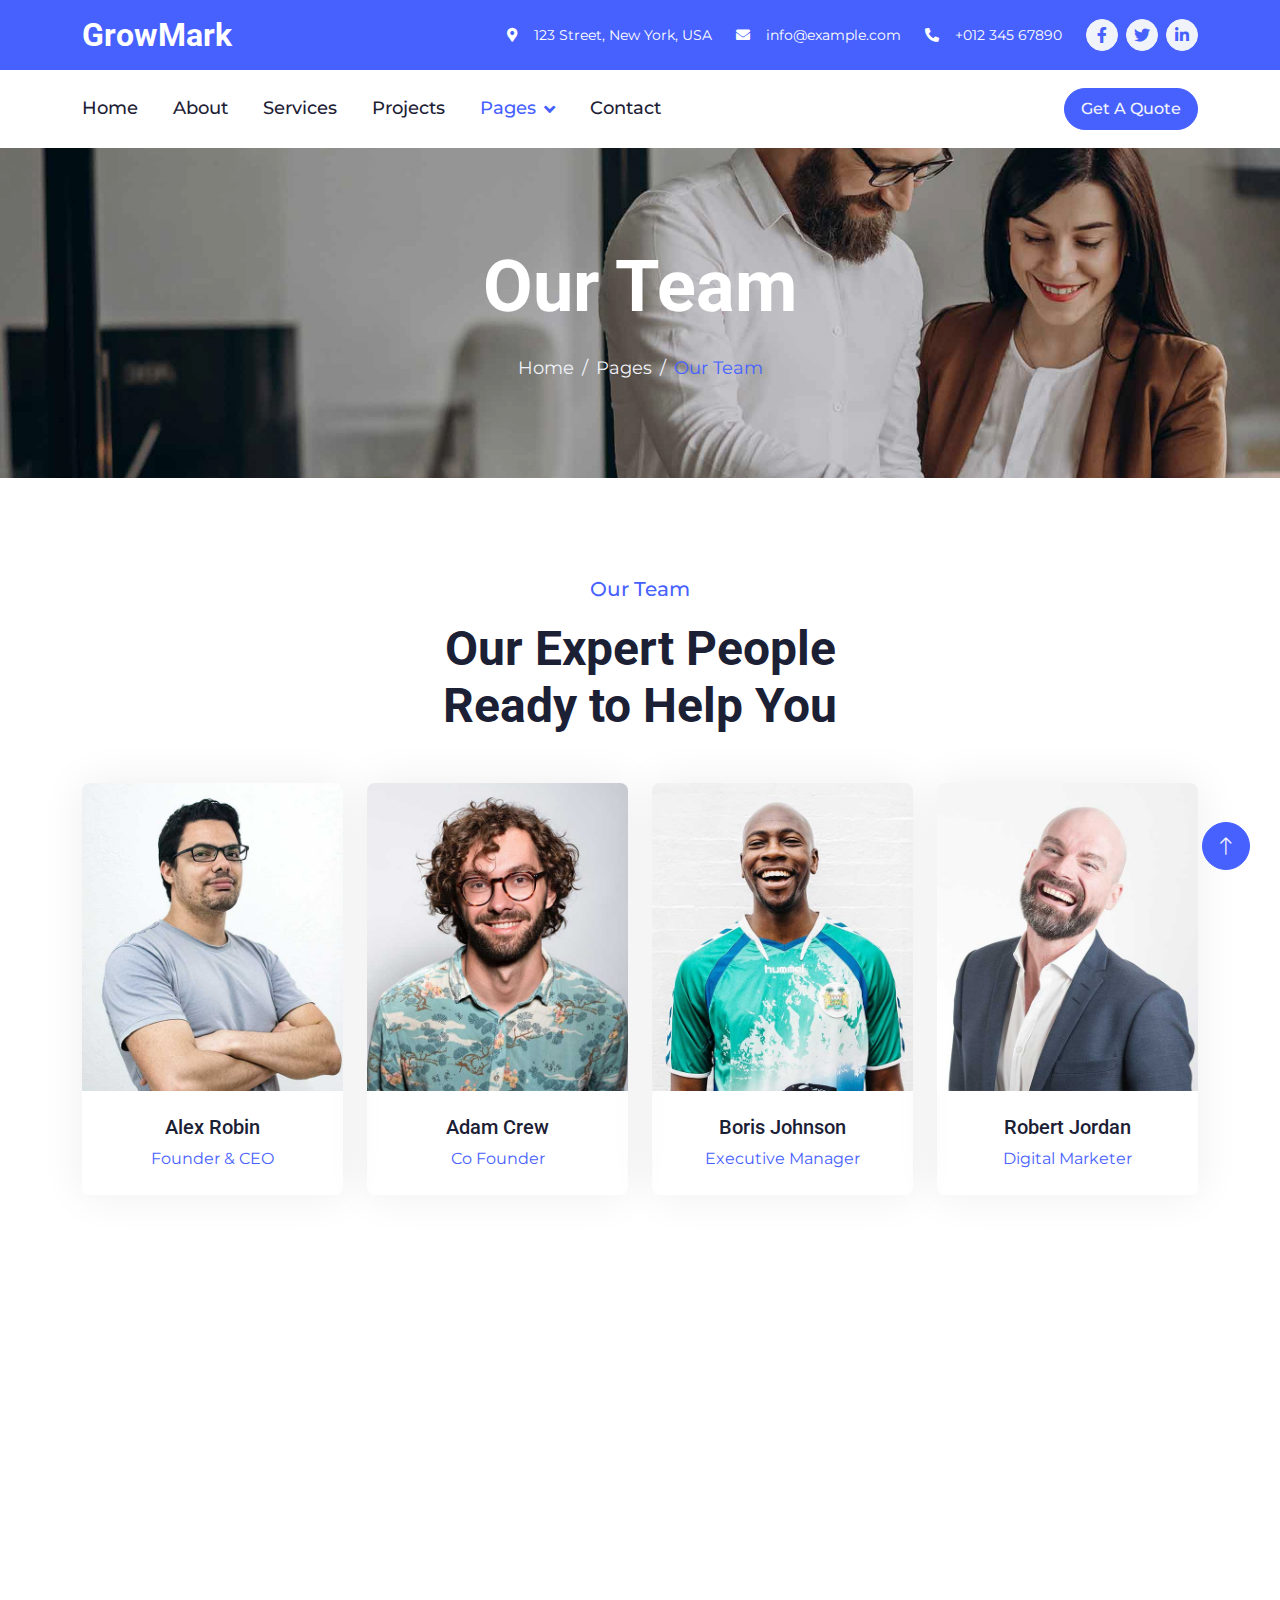
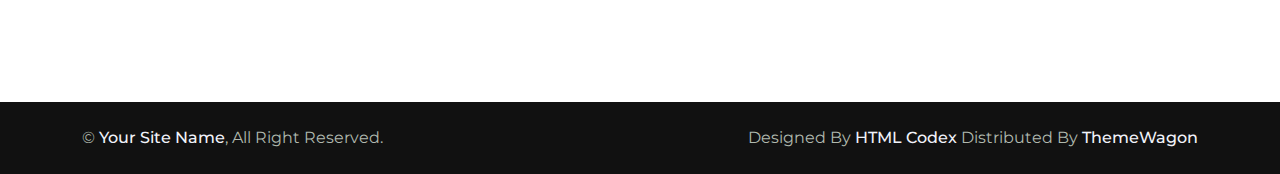
<file: team.html>
<!DOCTYPE html>
<html lang="en">

<head>
    <meta charset="utf-8">
    <title>GrowMark - Digital Marketing HTML Template</title>
    <meta content="width=device-width, initial-scale=1.0" name="viewport">
    <meta content="" name="keywords">
    <meta content="" name="description">

    <!-- Favicon -->
    <link href="img/favicon.ico" rel="icon">

    <!-- Google Web Fonts -->
    <link rel="preconnect" href="https://fonts.googleapis.com">
    <link rel="preconnect" href="https://fonts.gstatic.com" crossorigin>
    <link
        href="https://fonts.googleapis.com/css2?family=Montserrat:wght@400;500&family=Roboto:wght@500;700&display=swap"
        rel="stylesheet">

    <!-- Icon Font Stylesheet -->
    <link href="https://cdnjs.cloudflare.com/ajax/libs/font-awesome/5.10.0/css/all.min.css" rel="stylesheet">
    <link href="https://cdn.jsdelivr.net/npm/bootstrap-icons@1.4.1/font/bootstrap-icons.css" rel="stylesheet">

    <!-- Libraries Stylesheet -->
    <link href="lib/animate/animate.min.css" rel="stylesheet">
    <link href="lib/owlcarousel/assets/owl.carousel.min.css" rel="stylesheet">
    <link href="lib/lightbox/css/lightbox.min.css" rel="stylesheet">

    <!-- Customized Bootstrap Stylesheet -->
    <link href="css/bootstrap.min.css" rel="stylesheet">

    <!-- Template Stylesheet -->
    <link href="css/style.css" rel="stylesheet">
</head>

<body>
    <!-- Spinner Start -->
    <div id="spinner"
        class="show bg-white position-fixed translate-middle w-100 vh-100 top-50 start-50 d-flex align-items-center justify-content-center">
        <div class="spinner-border text-primary" role="status" style="width: 3rem; height: 3rem;"></div>
    </div>
    <!-- Spinner End -->


    <!-- Topbar Start -->
    <div class="container-fluid bg-primary text-white d-none d-lg-flex">
        <div class="container py-3">
            <div class="d-flex align-items-center">
                <a href="index.html">
                    <h2 class="text-white fw-bold m-0">GrowMark</h2>
                </a>
                <div class="ms-auto d-flex align-items-center">
                    <small class="ms-4"><i class="fa fa-map-marker-alt me-3"></i>123 Street, New York, USA</small>
                    <small class="ms-4"><i class="fa fa-envelope me-3"></i>info@example.com</small>
                    <small class="ms-4"><i class="fa fa-phone-alt me-3"></i>+012 345 67890</small>
                    <div class="ms-3 d-flex">
                        <a class="btn btn-sm-square btn-light text-primary rounded-circle ms-2" href=""><i
                                class="fab fa-facebook-f"></i></a>
                        <a class="btn btn-sm-square btn-light text-primary rounded-circle ms-2" href=""><i
                                class="fab fa-twitter"></i></a>
                        <a class="btn btn-sm-square btn-light text-primary rounded-circle ms-2" href=""><i
                                class="fab fa-linkedin-in"></i></a>
                    </div>
                </div>
            </div>
        </div>
    </div>
    <!-- Topbar End -->


    <!-- Navbar Start -->
    <div class="container-fluid bg-white sticky-top">
        <div class="container">
            <nav class="navbar navbar-expand-lg bg-white navbar-light p-lg-0">
                <a href="index.html" class="navbar-brand d-lg-none">
                    <h1 class="fw-bold m-0">GrowMark</h1>
                </a>
                <button type="button" class="navbar-toggler me-0" data-bs-toggle="collapse"
                    data-bs-target="#navbarCollapse">
                    <span class="navbar-toggler-icon"></span>
                </button>
                <div class="collapse navbar-collapse" id="navbarCollapse">
                    <div class="navbar-nav">
                        <a href="index.html" class="nav-item nav-link">Home</a>
                        <a href="about.html" class="nav-item nav-link">About</a>
                        <a href="service.html" class="nav-item nav-link">Services</a>
                        <a href="project.html" class="nav-item nav-link">Projects</a>
                        <div class="nav-item dropdown">
                            <a href="#" class="nav-link dropdown-toggle active" data-bs-toggle="dropdown">Pages</a>
                            <div class="dropdown-menu bg-light rounded-0 rounded-bottom m-0">
                                <a href="feature.html" class="dropdown-item">Features</a>
                                <a href="team.html" class="dropdown-item active">Our Team</a>
                                <a href="testimonial.html" class="dropdown-item">Testimonial</a>
                                <a href="quote.html" class="dropdown-item">Quotation</a>
                                <a href="404.html" class="dropdown-item">404 Page</a>
                            </div>
                        </div>
                        <a href="contact.html" class="nav-item nav-link">Contact</a>
                    </div>
                    <div class="ms-auto d-none d-lg-block">
                        <a href="" class="btn btn-primary rounded-pill py-2 px-3">Get A Quote</a>
                    </div>
                </div>
            </nav>
        </div>
    </div>
    <!-- Navbar End -->


    <!-- Page Header Start -->
    <div class="container-fluid page-header py-5 mb-5 wow fadeIn" data-wow-delay="0.1s">
        <div class="container text-center py-5">
            <h1 class="display-2 text-white mb-4 animated slideInDown">Our Team</h1>
            <nav aria-label="breadcrumb animated slideInDown">
                <ol class="breadcrumb justify-content-center mb-0">
                    <li class="breadcrumb-item"><a href="#">Home</a></li>
                    <li class="breadcrumb-item"><a href="#">Pages</a></li>
                    <li class="breadcrumb-item text-primary" aria-current="page">Our Team</li>
                </ol>
            </nav>
        </div>
    </div>
    <!-- Page Header End -->


    <!-- Team Start -->
    <div class="container-xxl py-5">
        <div class="container">
            <div class="text-center mx-auto wow fadeInUp" data-wow-delay="0.1s" style="max-width: 500px;">
                <p class="fs-5 fw-medium text-primary">Our Team</p>
                <h1 class="display-5 mb-5">Our Expert People Ready to Help You</h1>
            </div>
            <div class="row g-4">
                <div class="col-lg-3 col-md-6 wow fadeInUp" data-wow-delay="0.1s">
                    <div class="team-item rounded overflow-hidden pb-4">
                        <img class="img-fluid mb-4" src="img/team-1.jpg" alt="">
                        <h5>Alex Robin</h5>
                        <span class="text-primary">Founder & CEO</span>
                        <ul class="team-social">
                            <li><a class="btn btn-square" href=""><i class="fab fa-facebook-f"></i></a></li>
                            <li><a class="btn btn-square" href=""><i class="fab fa-twitter"></i></a></li>
                            <li><a class="btn btn-square" href=""><i class="fab fa-instagram"></i></a></li>
                            <li><a class="btn btn-square" href=""><i class="fab fa-linkedin-in"></i></a></li>
                        </ul>
                    </div>
                </div>
                <div class="col-lg-3 col-md-6 wow fadeInUp" data-wow-delay="0.3s">
                    <div class="team-item rounded overflow-hidden pb-4">
                        <img class="img-fluid mb-4" src="img/team-2.jpg" alt="">
                        <h5>Adam Crew</h5>
                        <span class="text-primary">Co Founder</span>
                        <ul class="team-social">
                            <li><a class="btn btn-square" href=""><i class="fab fa-facebook-f"></i></a></li>
                            <li><a class="btn btn-square" href=""><i class="fab fa-twitter"></i></a></li>
                            <li><a class="btn btn-square" href=""><i class="fab fa-instagram"></i></a></li>
                            <li><a class="btn btn-square" href=""><i class="fab fa-linkedin-in"></i></a></li>
                        </ul>
                    </div>
                </div>
                <div class="col-lg-3 col-md-6 wow fadeInUp" data-wow-delay="0.5s">
                    <div class="team-item rounded overflow-hidden pb-4">
                        <img class="img-fluid mb-4" src="img/team-3.jpg" alt="">
                        <h5>Boris Johnson</h5>
                        <span class="text-primary">Executive Manager</span>
                        <ul class="team-social">
                            <li><a class="btn btn-square" href=""><i class="fab fa-facebook-f"></i></a></li>
                            <li><a class="btn btn-square" href=""><i class="fab fa-twitter"></i></a></li>
                            <li><a class="btn btn-square" href=""><i class="fab fa-instagram"></i></a></li>
                            <li><a class="btn btn-square" href=""><i class="fab fa-linkedin-in"></i></a></li>
                        </ul>
                    </div>
                </div>
                <div class="col-lg-3 col-md-6 wow fadeInUp" data-wow-delay="0.7s">
                    <div class="team-item rounded overflow-hidden pb-4">
                        <img class="img-fluid mb-4" src="img/team-4.jpg" alt="">
                        <h5>Robert Jordan</h5>
                        <span class="text-primary">Digital Marketer</span>
                        <ul class="team-social">
                            <li><a class="btn btn-square" href=""><i class="fab fa-facebook-f"></i></a></li>
                            <li><a class="btn btn-square" href=""><i class="fab fa-twitter"></i></a></li>
                            <li><a class="btn btn-square" href=""><i class="fab fa-instagram"></i></a></li>
                            <li><a class="btn btn-square" href=""><i class="fab fa-linkedin-in"></i></a></li>
                        </ul>
                    </div>
                </div>
            </div>
        </div>
    </div>
    <!-- Team End -->


    <!-- Footer Start -->
    <div class="container-fluid bg-dark footer mt-5 py-5 wow fadeIn" data-wow-delay="0.1s">
        <div class="container py-5">
            <div class="row g-5">
                <div class="col-lg-3 col-md-6">
                    <h4 class="text-white mb-4">Our Office</h4>
                    <p class="mb-2"><i class="fa fa-map-marker-alt me-3"></i>123 Street, New York, USA</p>
                    <p class="mb-2"><i class="fa fa-phone-alt me-3"></i>+012 345 67890</p>
                    <p class="mb-2"><i class="fa fa-envelope me-3"></i>info@example.com</p>
                    <div class="d-flex pt-3">
                        <a class="btn btn-square btn-light rounded-circle me-2" href=""><i
                                class="fab fa-twitter"></i></a>
                        <a class="btn btn-square btn-light rounded-circle me-2" href=""><i
                                class="fab fa-facebook-f"></i></a>
                        <a class="btn btn-square btn-light rounded-circle me-2" href=""><i
                                class="fab fa-youtube"></i></a>
                        <a class="btn btn-square btn-light rounded-circle me-2" href=""><i
                                class="fab fa-linkedin-in"></i></a>
                    </div>
                </div>
                <div class="col-lg-3 col-md-6">
                    <h4 class="text-white mb-4">Quick Links</h4>
                    <a class="btn btn-link" href="">About Us</a>
                    <a class="btn btn-link" href="">Contact Us</a>
                    <a class="btn btn-link" href="">Our Services</a>
                    <a class="btn btn-link" href="">Terms & Condition</a>
                    <a class="btn btn-link" href="">Support</a>
                </div>
                <div class="col-lg-3 col-md-6">
                    <h4 class="text-white mb-4">Business Hours</h4>
                    <p class="mb-1">Monday - Friday</p>
                    <h6 class="text-light">09:00 am - 07:00 pm</h6>
                    <p class="mb-1">Saturday</p>
                    <h6 class="text-light">09:00 am - 12:00 pm</h6>
                    <p class="mb-1">Sunday</p>
                    <h6 class="text-light">Closed</h6>
                </div>
                <div class="col-lg-3 col-md-6">
                    <h4 class="text-white mb-4">Newsletter</h4>
                    <p>Dolor amet sit justo amet elitr clita ipsum elitr est.</p>
                    <div class="position-relative w-100">
                        <input class="form-control bg-transparent w-100 py-3 ps-4 pe-5" type="text"
                            placeholder="Your email">
                        <button type="button"
                            class="btn btn-light py-2 position-absolute top-0 end-0 mt-2 me-2">SignUp</button>
                    </div>
                </div>
            </div>
        </div>
    </div>
    <!-- Footer End -->


    <!-- Copyright Start -->
    <div class="container-fluid copyright py-4">
        <div class="container">
            <div class="row">
                <div class="col-md-6 text-center text-md-start mb-3 mb-md-0">
                    &copy; <a class="fw-medium text-light" href="#">Your Site Name</a>, All Right Reserved.
                </div>
                <div class="col-md-6 text-center text-md-end">
                    <!--/*** This template is free as long as you keep the footer author’s credit link/attribution link/backlink. If you'd like to use the template without the footer author’s credit link/attribution link/backlink, you can purchase the Credit Removal License from "https://htmlcodex.com/credit-removal". Thank you for your support. ***/-->
                    Designed By <a class="fw-medium text-light" href="https://htmlcodex.com">HTML Codex</a>
                    Distributed By <a class="fw-medium text-light" href="https://themewagon.com">ThemeWagon</a>
                </div>
            </div>
        </div>
    </div>
    <!-- Copyright End -->


    <!-- Back to Top -->
    <a href="#" class="btn btn-lg btn-primary btn-lg-square rounded-circle back-to-top"><i
            class="bi bi-arrow-up"></i></a>


    <!-- JavaScript Libraries -->
    <script src="https://ajax.googleapis.com/ajax/libs/jquery/3.6.1/jquery.min.js"></script>
    <script src="https://cdn.jsdelivr.net/npm/bootstrap@5.0.0/dist/js/bootstrap.bundle.min.js"></script>
    <script src="lib/wow/wow.min.js"></script>
    <script src="lib/easing/easing.min.js"></script>
    <script src="lib/waypoints/waypoints.min.js"></script>
    <script src="lib/owlcarousel/owl.carousel.min.js"></script>
    <script src="lib/lightbox/js/lightbox.min.js"></script>

    <!-- Template Javascript -->
    <script src="js/main.js"></script>
</body>

</html>
</file>
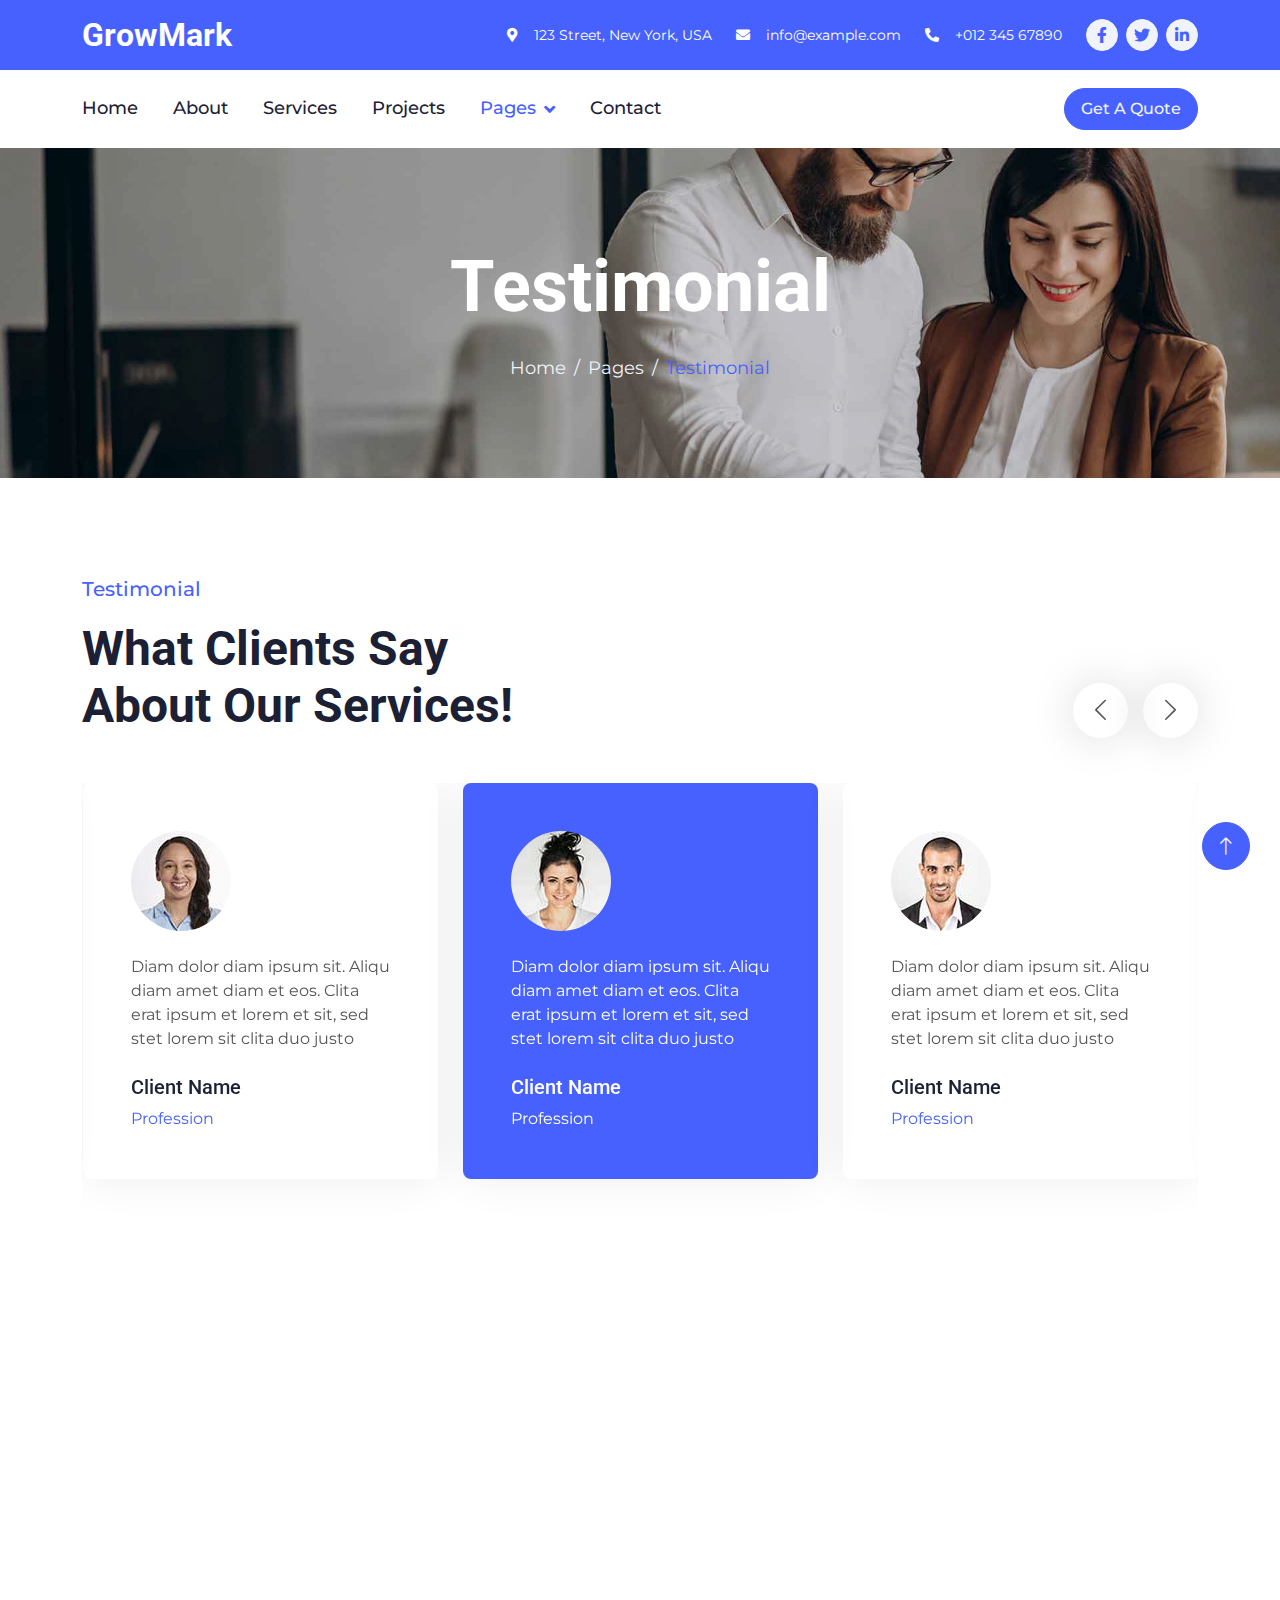
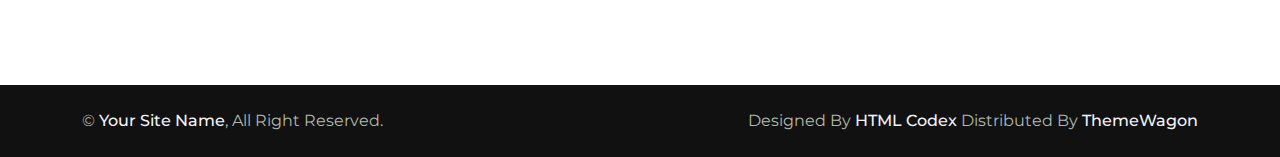
<file: testimonial.html>
<!DOCTYPE html>
<html lang="en">

<head>
    <meta charset="utf-8">
    <title>GrowMark - Digital Marketing HTML Template</title>
    <meta content="width=device-width, initial-scale=1.0" name="viewport">
    <meta content="" name="keywords">
    <meta content="" name="description">

    <!-- Favicon -->
    <link href="img/favicon.ico" rel="icon">

    <!-- Google Web Fonts -->
    <link rel="preconnect" href="https://fonts.googleapis.com">
    <link rel="preconnect" href="https://fonts.gstatic.com" crossorigin>
    <link
        href="https://fonts.googleapis.com/css2?family=Montserrat:wght@400;500&family=Roboto:wght@500;700&display=swap"
        rel="stylesheet">

    <!-- Icon Font Stylesheet -->
    <link href="https://cdnjs.cloudflare.com/ajax/libs/font-awesome/5.10.0/css/all.min.css" rel="stylesheet">
    <link href="https://cdn.jsdelivr.net/npm/bootstrap-icons@1.4.1/font/bootstrap-icons.css" rel="stylesheet">

    <!-- Libraries Stylesheet -->
    <link href="lib/animate/animate.min.css" rel="stylesheet">
    <link href="lib/owlcarousel/assets/owl.carousel.min.css" rel="stylesheet">
    <link href="lib/lightbox/css/lightbox.min.css" rel="stylesheet">

    <!-- Customized Bootstrap Stylesheet -->
    <link href="css/bootstrap.min.css" rel="stylesheet">

    <!-- Template Stylesheet -->
    <link href="css/style.css" rel="stylesheet">
</head>

<body>
    <!-- Spinner Start -->
    <div id="spinner"
        class="show bg-white position-fixed translate-middle w-100 vh-100 top-50 start-50 d-flex align-items-center justify-content-center">
        <div class="spinner-border text-primary" role="status" style="width: 3rem; height: 3rem;"></div>
    </div>
    <!-- Spinner End -->


    <!-- Topbar Start -->
    <div class="container-fluid bg-primary text-white d-none d-lg-flex">
        <div class="container py-3">
            <div class="d-flex align-items-center">
                <a href="index.html">
                    <h2 class="text-white fw-bold m-0">GrowMark</h2>
                </a>
                <div class="ms-auto d-flex align-items-center">
                    <small class="ms-4"><i class="fa fa-map-marker-alt me-3"></i>123 Street, New York, USA</small>
                    <small class="ms-4"><i class="fa fa-envelope me-3"></i>info@example.com</small>
                    <small class="ms-4"><i class="fa fa-phone-alt me-3"></i>+012 345 67890</small>
                    <div class="ms-3 d-flex">
                        <a class="btn btn-sm-square btn-light text-primary rounded-circle ms-2" href=""><i
                                class="fab fa-facebook-f"></i></a>
                        <a class="btn btn-sm-square btn-light text-primary rounded-circle ms-2" href=""><i
                                class="fab fa-twitter"></i></a>
                        <a class="btn btn-sm-square btn-light text-primary rounded-circle ms-2" href=""><i
                                class="fab fa-linkedin-in"></i></a>
                    </div>
                </div>
            </div>
        </div>
    </div>
    <!-- Topbar End -->


    <!-- Navbar Start -->
    <div class="container-fluid bg-white sticky-top">
        <div class="container">
            <nav class="navbar navbar-expand-lg bg-white navbar-light p-lg-0">
                <a href="index.html" class="navbar-brand d-lg-none">
                    <h1 class="fw-bold m-0">GrowMark</h1>
                </a>
                <button type="button" class="navbar-toggler me-0" data-bs-toggle="collapse"
                    data-bs-target="#navbarCollapse">
                    <span class="navbar-toggler-icon"></span>
                </button>
                <div class="collapse navbar-collapse" id="navbarCollapse">
                    <div class="navbar-nav">
                        <a href="index.html" class="nav-item nav-link">Home</a>
                        <a href="about.html" class="nav-item nav-link">About</a>
                        <a href="service.html" class="nav-item nav-link">Services</a>
                        <a href="project.html" class="nav-item nav-link">Projects</a>
                        <div class="nav-item dropdown">
                            <a href="#" class="nav-link dropdown-toggle active" data-bs-toggle="dropdown">Pages</a>
                            <div class="dropdown-menu bg-light rounded-0 rounded-bottom m-0">
                                <a href="feature.html" class="dropdown-item">Features</a>
                                <a href="team.html" class="dropdown-item">Our Team</a>
                                <a href="testimonial.html" class="dropdown-item active">Testimonial</a>
                                <a href="quote.html" class="dropdown-item">Quotation</a>
                                <a href="404.html" class="dropdown-item">404 Page</a>
                            </div>
                        </div>
                        <a href="contact.html" class="nav-item nav-link">Contact</a>
                    </div>
                    <div class="ms-auto d-none d-lg-block">
                        <a href="" class="btn btn-primary rounded-pill py-2 px-3">Get A Quote</a>
                    </div>
                </div>
            </nav>
        </div>
    </div>
    <!-- Navbar End -->


    <!-- Page Header Start -->
    <div class="container-fluid page-header py-5 mb-5 wow fadeIn" data-wow-delay="0.1s">
        <div class="container text-center py-5">
            <h1 class="display-2 text-white mb-4 animated slideInDown">Testimonial</h1>
            <nav aria-label="breadcrumb animated slideInDown">
                <ol class="breadcrumb justify-content-center mb-0">
                    <li class="breadcrumb-item"><a href="#">Home</a></li>
                    <li class="breadcrumb-item"><a href="#">Pages</a></li>
                    <li class="breadcrumb-item text-primary" aria-current="page">Testimonial</li>
                </ol>
            </nav>
        </div>
    </div>
    <!-- Page Header End -->


    <!-- Testimonial Start -->
    <div class="container-xxl pt-5">
        <div class="container">
            <div class="text-center text-md-start pb-5 pb-md-0 wow fadeInUp" data-wow-delay="0.1s"
                style="max-width: 500px;">
                <p class="fs-5 fw-medium text-primary">Testimonial</p>
                <h1 class="display-5 mb-5">What Clients Say About Our Services!</h1>
            </div>
            <div class="owl-carousel testimonial-carousel wow fadeInUp" data-wow-delay="0.1s">
                <div class="testimonial-item rounded p-4 p-lg-5 mb-5">
                    <img class="mb-4" src="img/testimonial-1.jpg" alt="">
                    <p class="mb-4">Diam dolor diam ipsum sit. Aliqu diam amet diam et eos. Clita erat ipsum et lorem et
                        sit, sed stet lorem sit clita duo justo</p>
                    <h5>Client Name</h5>
                    <span class="text-primary">Profession</span>
                </div>
                <div class="testimonial-item rounded p-4 p-lg-5 mb-5">
                    <img class="mb-4" src="img/testimonial-2.jpg" alt="">
                    <p class="mb-4">Diam dolor diam ipsum sit. Aliqu diam amet diam et eos. Clita erat ipsum et lorem et
                        sit, sed stet lorem sit clita duo justo</p>
                    <h5>Client Name</h5>
                    <span class="text-primary">Profession</span>
                </div>
                <div class="testimonial-item rounded p-4 p-lg-5 mb-5">
                    <img class="mb-4" src="img/testimonial-3.jpg" alt="">
                    <p class="mb-4">Diam dolor diam ipsum sit. Aliqu diam amet diam et eos. Clita erat ipsum et lorem et
                        sit, sed stet lorem sit clita duo justo</p>
                    <h5>Client Name</h5>
                    <span class="text-primary">Profession</span>
                </div>
                <div class="testimonial-item rounded p-4 p-lg-5 mb-5">
                    <img class="mb-4" src="img/testimonial-4.jpg" alt="">
                    <p class="mb-4">Diam dolor diam ipsum sit. Aliqu diam amet diam et eos. Clita erat ipsum et lorem et
                        sit, sed stet lorem sit clita duo justo</p>
                    <h5>Client Name</h5>
                    <span class="text-primary">Profession</span>
                </div>
            </div>
        </div>
    </div>
    <!-- Testimonial End -->


    <!-- Footer Start -->
    <div class="container-fluid bg-dark footer mt-5 py-5 wow fadeIn" data-wow-delay="0.1s">
        <div class="container py-5">
            <div class="row g-5">
                <div class="col-lg-3 col-md-6">
                    <h4 class="text-white mb-4">Our Office</h4>
                    <p class="mb-2"><i class="fa fa-map-marker-alt me-3"></i>123 Street, New York, USA</p>
                    <p class="mb-2"><i class="fa fa-phone-alt me-3"></i>+012 345 67890</p>
                    <p class="mb-2"><i class="fa fa-envelope me-3"></i>info@example.com</p>
                    <div class="d-flex pt-3">
                        <a class="btn btn-square btn-light rounded-circle me-2" href=""><i
                                class="fab fa-twitter"></i></a>
                        <a class="btn btn-square btn-light rounded-circle me-2" href=""><i
                                class="fab fa-facebook-f"></i></a>
                        <a class="btn btn-square btn-light rounded-circle me-2" href=""><i
                                class="fab fa-youtube"></i></a>
                        <a class="btn btn-square btn-light rounded-circle me-2" href=""><i
                                class="fab fa-linkedin-in"></i></a>
                    </div>
                </div>
                <div class="col-lg-3 col-md-6">
                    <h4 class="text-white mb-4">Quick Links</h4>
                    <a class="btn btn-link" href="">About Us</a>
                    <a class="btn btn-link" href="">Contact Us</a>
                    <a class="btn btn-link" href="">Our Services</a>
                    <a class="btn btn-link" href="">Terms & Condition</a>
                    <a class="btn btn-link" href="">Support</a>
                </div>
                <div class="col-lg-3 col-md-6">
                    <h4 class="text-white mb-4">Business Hours</h4>
                    <p class="mb-1">Monday - Friday</p>
                    <h6 class="text-light">09:00 am - 07:00 pm</h6>
                    <p class="mb-1">Saturday</p>
                    <h6 class="text-light">09:00 am - 12:00 pm</h6>
                    <p class="mb-1">Sunday</p>
                    <h6 class="text-light">Closed</h6>
                </div>
                <div class="col-lg-3 col-md-6">
                    <h4 class="text-white mb-4">Newsletter</h4>
                    <p>Dolor amet sit justo amet elitr clita ipsum elitr est.</p>
                    <div class="position-relative w-100">
                        <input class="form-control bg-transparent w-100 py-3 ps-4 pe-5" type="text"
                            placeholder="Your email">
                        <button type="button"
                            class="btn btn-light py-2 position-absolute top-0 end-0 mt-2 me-2">SignUp</button>
                    </div>
                </div>
            </div>
        </div>
    </div>
    <!-- Footer End -->


    <!-- Copyright Start -->
    <div class="container-fluid copyright py-4">
        <div class="container">
            <div class="row">
                <div class="col-md-6 text-center text-md-start mb-3 mb-md-0">
                    &copy; <a class="fw-medium text-light" href="#">Your Site Name</a>, All Right Reserved.
                </div>
                <div class="col-md-6 text-center text-md-end">
                    <!--/*** This template is free as long as you keep the footer author’s credit link/attribution link/backlink. If you'd like to use the template without the footer author’s credit link/attribution link/backlink, you can purchase the Credit Removal License from "https://htmlcodex.com/credit-removal". Thank you for your support. ***/-->
                    Designed By <a class="fw-medium text-light" href="https://htmlcodex.com">HTML Codex</a>
                    Distributed By <a class="fw-medium text-light" href="https://themewagon.com">ThemeWagon</a>
                </div>
            </div>
        </div>
    </div>
    <!-- Copyright End -->


    <!-- Back to Top -->
    <a href="#" class="btn btn-lg btn-primary btn-lg-square rounded-circle back-to-top"><i
            class="bi bi-arrow-up"></i></a>


    <!-- JavaScript Libraries -->
    <script src="https://ajax.googleapis.com/ajax/libs/jquery/3.6.1/jquery.min.js"></script>
    <script src="https://cdn.jsdelivr.net/npm/bootstrap@5.0.0/dist/js/bootstrap.bundle.min.js"></script>
    <script src="lib/wow/wow.min.js"></script>
    <script src="lib/easing/easing.min.js"></script>
    <script src="lib/waypoints/waypoints.min.js"></script>
    <script src="lib/owlcarousel/owl.carousel.min.js"></script>
    <script src="lib/lightbox/js/lightbox.min.js"></script>

    <!-- Template Javascript -->
    <script src="js/main.js"></script>
</body>

</html>
</file>
<file: css/style.css>
/********** Template CSS **********/
:root {
    --primary: #4761FF;
    --secondary: #555555;
    --light: #F1F3FA;
    --dark: #1C2035;
}

.back-to-top {
    position: fixed;
    display: none;
    right: 30px;
    bottom: 30px;
    z-index: 99;
}

.fw-medium {
    font-weight: 500;
}


/*** Spinner ***/
#spinner {
    opacity: 0;
    visibility: hidden;
    transition: opacity .5s ease-out, visibility 0s linear .5s;
    z-index: 99999;
}

#spinner.show {
    transition: opacity .5s ease-out, visibility 0s linear 0s;
    visibility: visible;
    opacity: 1;
}


/*** Button ***/
.btn {
    transition: .5s;
    font-weight: 500;
}

.btn-primary,
.btn-outline-primary:hover {
    color: var(--light);
}

.btn-secondary,
.btn-outline-secondary:hover {
    color: var(--dark);
}

.btn-square {
    width: 38px;
    height: 38px;
}

.btn-sm-square {
    width: 32px;
    height: 32px;
}

.btn-lg-square {
    width: 48px;
    height: 48px;
}

.btn-square,
.btn-sm-square,
.btn-lg-square {
    padding: 0;
    display: flex;
    align-items: center;
    justify-content: center;
    font-weight: normal;
}


/*** Navbar ***/
.sticky-top {
    top: -100px;
    transition: .5s;
}

.navbar .navbar-nav .nav-link {
    margin-right: 35px;
    padding: 25px 0;
    color: var(--dark);
    font-size: 18px;
    font-weight: 500;
    outline: none;
}

.navbar .navbar-nav .nav-link:hover,
.navbar .navbar-nav .nav-link.active {
    color: var(--primary);
}

.navbar .dropdown-toggle::after {
    border: none;
    content: "\f107";
    font-family: "Font Awesome 5 Free";
    font-weight: 900;
    vertical-align: middle;
    margin-left: 8px;
}

@media (max-width: 991.98px) {
    .navbar .navbar-nav .nav-link  {
        margin-right: 0;
        padding: 10px 0;
    }

    .navbar .navbar-nav {
        margin-top: 15px;
        border-top: 1px solid #EEEEEE;
    }
}

@media (min-width: 992px) {
    .navbar .nav-item .dropdown-menu {
        display: block;
        border: none;
        margin-top: 0;
        top: 150%;
        opacity: 0;
        visibility: hidden;
        transition: .5s;
    }

    .navbar .nav-item:hover .dropdown-menu {
        top: 100%;
        visibility: visible;
        transition: .5s;
        opacity: 1;
    }
}


/*** Header ***/
.carousel-caption {
    top: 0;
    left: 0;
    right: 0;
    bottom: 0;
    display: flex;
    align-items: center;
    background: rgba(0, 0, 0, .1);
    z-index: 1;
}

.carousel-control-prev,
.carousel-control-next {
    width: 15%;
}

.carousel-control-prev-icon,
.carousel-control-next-icon {
    width: 3.5rem;
    height: 3.5rem;
    border-radius: 3.5rem;
    background-color: var(--primary);
    border: 15px solid var(--primary);
}

@media (max-width: 768px) {
    #header-carousel .carousel-item {
        position: relative;
        min-height: 450px;
    }
    
    #header-carousel .carousel-item img {
        position: absolute;
        width: 100%;
        height: 100%;
        object-fit: cover;
    }
}

.page-header {
    background: linear-gradient(rgba(0, 0, 0, .1), rgba(0, 0, 0, .1)), url(../img/carousel-1.jpg) center center no-repeat;
    background-size: cover;
}

.page-header .breadcrumb-item+.breadcrumb-item::before {
    color: var(--light);
}

.page-header .breadcrumb-item,
.page-header .breadcrumb-item a {
    font-size: 18px;
    color: var(--light);
}


/*** Features ***/
.feature-row {
    box-shadow: 0 0 45px rgba(0, 0, 0, .08);
}

.feature-item {
    border-color: rgba(0, 0, 0, .03) !important;
}


/*** About ***/
.about {
    background: linear-gradient(rgba(0, 0, 0, .1), rgba(0, 0, 0, .1)), url(../img/about.jpg) center no-repeat;
    background-size: cover;
}



.btn-play {
    position: relative;
    display: block;
    box-sizing: content-box;
    width: 36px;
    height: 46px;
    border-radius: 100%;
    border: none;
    outline: none !important;
    padding: 18px 20px 20px 28px;
    background: var(--primary);
}

.btn-play:before {
    content: "";
    position: absolute;
    z-index: 0;
    left: 50%;
    top: 50%;
    transform: translateX(-50%) translateY(-50%);
    display: block;
    width: 90px;
    height: 90px;
    background: var(--primary);
    border-radius: 100%;
    animation: pulse-border 1500ms ease-out infinite;
}

.btn-play:after {
    content: "";
    position: absolute;
    z-index: 1;
    left: 50%;
    top: 50%;
    transform: translateX(-50%) translateY(-50%);
    display: block;
    width: 90px;
    height: 90px;
    background: var(--primary);
    border-radius: 100%;
    transition: all 200ms;
}

.btn-play span {
    display: block;
    position: relative;
    z-index: 3;
    width: 0;
    height: 0;
    left: 3px;
    border-left: 30px solid #FFFFFF;
    border-top: 18px solid transparent;
    border-bottom: 18px solid transparent;
}

@keyframes pulse-border {
    0% {
        transform: translateX(-50%) translateY(-50%) translateZ(0) scale(1);
        opacity: 1;
    }

    100% {
        transform: translateX(-50%) translateY(-50%) translateZ(0) scale(2);
        opacity: 0;
    }
}

.modal-video .modal-dialog {
    position: relative;
    max-width: 800px;
    margin: 60px auto 0 auto;
}

.modal-video .modal-body {
    position: relative;
    padding: 0px;
}

.modal-video .close {
    position: absolute;
    width: 30px;
    height: 30px;
    right: 0px;
    top: -30px;
    z-index: 999;
    font-size: 30px;
    font-weight: normal;
    color: #FFFFFF;
    background: #000000;
    opacity: 1;
}


/*** Service ***/
.service-item .service-text {
    position: relative;
    width: 100%;
    top: 0;
    left: 0;
    text-align: center;
    background: #FFFFFF;
    box-shadow: 0 0 45px rgba(0, 0, 0, .06);
    transition: .5s;
    z-index: 2;
}

.service-item:hover .service-text {
    top: -1.5rem;
}

.service-item .service-text h5 {
    transition: .5s;
}

.service-item:hover .service-text h5 {
    color: var(--primary);
}

.service-item .service-btn {
    position: absolute;
    width: 80%;
    height: 3rem;
    left: 10%;
    bottom: 0;
    display: flex;
    align-items: center;
    justify-content: center;
    background: #FFFFFF;
    box-shadow: 0 0 45px rgba(0, 0, 0, .07);
    transition: .5s;
    z-index: 1;
}

.service-item:hover .service-btn {
    bottom: -1.5rem;
}


/*** Project ***/
.project-item {
    position: relative;
    border-radius: 8px;
    overflow: hidden;
    box-shadow: 0 0 45px rgba(0, 0, 0, .07);
}

.project-item .project-overlay {
    position: absolute;
    width: 100%;
    height: 100%;
    top: 0;
    left: 0;
    display: flex;
    align-items: center;
    justify-content: center;
    background: rgba(0, 0, 0, .5);
    opacity: 0;
    padding-top: 60px;
    transition: .5s;
}

.project-item:hover .project-overlay {
    opacity: 1;
    padding-top: 0;
}

.project-carousel .owl-nav {
    position: absolute;
    top: -100px;
    right: 0;
    display: flex;
}

.project-carousel .owl-nav .owl-prev,
.project-carousel .owl-nav .owl-next {
    margin-left: 15px;
    width: 55px;
    height: 55px;
    display: flex;
    align-items: center;
    justify-content: center;
    color: var(--secondary);
    border-radius: 55px;
    box-shadow: 0 0 45px rgba(0, 0, 0, .15);
    font-size: 25px;
    transition: .5s;
}

.project-carousel .owl-nav .owl-prev:hover,
.project-carousel .owl-nav .owl-next:hover {
    background: var(--primary);
    color: #FFFFFF;
}

@media (max-width: 768px) {
    .project-carousel .owl-nav {
        top: -70px;
        right: auto;
        left: 50%;
        transform: translateX(-50%);
    }

    .project-carousel .owl-nav .owl-prev,
    .project-carousel .owl-nav .owl-next {
        margin: 0 7px;
        width: 45px;
        height: 45px;
        font-size: 20px;
    }
}


/*** Team ***/
.team-item {
    position: relative;
    text-align: center;
    box-shadow: 0 0 45px rgba(0, 0, 0, .07);
}



.team-item .team-social {
    position: absolute;
    padding: 0;
    top: 15px;
    left: 0;
    overflow: hidden;
}

.team-item .team-social li {
    list-style-type: none;
    margin-bottom: 10px;
    margin-left: -50px;
    opacity: 0;
    transition: .5s;
}

.team-item:hover .team-social li {
    margin-left: 15px;
    opacity: 1;
}

.team-item .team-social li .btn {
    background: #FFFFFF;
    color: var(--primary);
    border-radius: 40px;
    transition: .5s;
}

.team-item .team-social li .btn:hover {
    color: #FFFFFF;
    background: var(--primary);
}

.team-item .team-social li:nth-child(1) {
    transition-delay: .1s;
}

.team-item .team-social li:nth-child(2) {
    transition-delay: .2s;
}

.team-item .team-social li:nth-child(3) {
    transition-delay: .3s;
}

.team-item .team-social li:nth-child(4) {
    transition-delay: .4s;
}

.team-item .team-social li:nth-child(5) {
    transition-delay: .5s;
}


/*** Testimonial ***/
.testimonial-item {
    box-shadow: 0 0 45px rgba(0, 0, 0, .07);
    transition: .5s;
}

.owl-item .testimonial-item,
.testimonial-item * {
    transition: .5s;
}

.owl-item.center .testimonial-item,
.testimonial-item:hover {
    background: var(--primary);
}

.owl-item.center .testimonial-item *,
.testimonial-item:hover * {
    color: #FFFFFF !important;
}

.testimonial-item img {
    width: 100px !important;
    height: 100px !important;
    border-radius: 100px;
}

.testimonial-carousel .owl-nav {
    position: absolute;
    top: -100px;
    right: 0;
    display: flex;
}

.testimonial-carousel .owl-nav .owl-prev,
.testimonial-carousel .owl-nav .owl-next {
    margin-left: 15px;
    width: 55px;
    height: 55px;
    display: flex;
    align-items: center;
    justify-content: center;
    color: var(--secondary);
    border-radius: 55px;
    box-shadow: 0 0 45px rgba(0, 0, 0, .15);
    font-size: 25px;
    transition: .5s;
}

.testimonial-carousel .owl-nav .owl-prev:hover,
.testimonial-carousel .owl-nav .owl-next:hover {
    background: var(--primary);
    color: #FFFFFF;
}

@media (max-width: 768px) {
    .testimonial-carousel .owl-nav {
        top: -70px;
        right: auto;
        left: 50%;
        transform: translateX(-50%);
    }

    .testimonial-carousel .owl-nav .owl-prev,
    .testimonial-carousel .owl-nav .owl-next {
        margin: 0 7px;
        width: 45px;
        height: 45px;
        font-size: 20px;
    }
}


/*** Footer ***/
.footer {
    color: #B0B9AE;
}

.footer .btn.btn-link {
    display: block;
    margin-bottom: 5px;
    padding: 0;
    text-align: left;
    color: #B0B9AE;
    font-weight: normal;
    text-transform: capitalize;
    transition: .3s;
}

.footer .btn.btn-link::before {
    position: relative;
    content: "\f105";
    font-family: "Font Awesome 5 Free";
    font-weight: 900;
    margin-right: 10px;
}

.footer .btn.btn-link:hover {
    color: var(--light);
    letter-spacing: 1px;
    box-shadow: none;
}

.copyright {
    color: #B0B9AE;
}

.copyright {
    background: #111111;
}

.copyright a:hover {
    color: var(--primary) !important;
}
</file>
